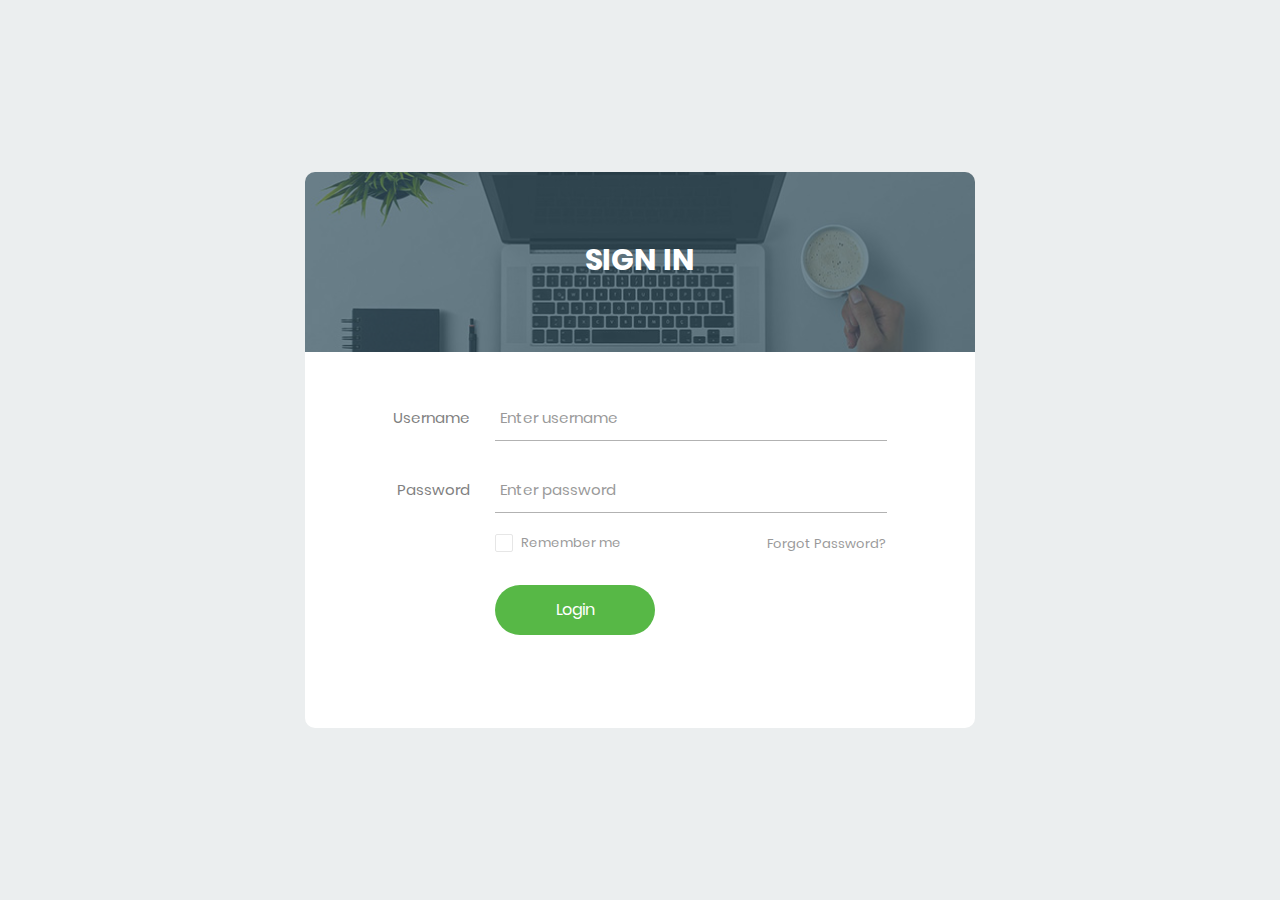
<file: examples/index.html>
<!DOCTYPE html>
<html lang="en">
<head>
	<title>Login V15</title>
	<meta charset="UTF-8">
	<meta name="viewport" content="width=device-width, initial-scale=1">
<!--===============================================================================================-->	
	<link rel="icon" type="image/png" href="images/icons/favicon.ico"/>
<!--===============================================================================================-->
	<link rel="stylesheet" type="text/css" href="vendor/bootstrap/css/bootstrap.min.css">
<!--===============================================================================================-->
	<link rel="stylesheet" type="text/css" href="fonts/font-awesome-4.7.0/css/font-awesome.min.css">
<!--===============================================================================================-->
	<link rel="stylesheet" type="text/css" href="fonts/Linearicons-Free-v1.0.0/icon-font.min.css">
<!--===============================================================================================-->
	<link rel="stylesheet" type="text/css" href="vendor/animate/animate.css">
<!--===============================================================================================-->	
	<link rel="stylesheet" type="text/css" href="vendor/css-hamburgers/hamburgers.min.css">
<!--===============================================================================================-->
	<link rel="stylesheet" type="text/css" href="vendor/animsition/css/animsition.min.css">
<!--===============================================================================================-->
	<link rel="stylesheet" type="text/css" href="vendor/select2/select2.min.css">
<!--===============================================================================================-->	
	<link rel="stylesheet" type="text/css" href="vendor/daterangepicker/daterangepicker.css">
<!--===============================================================================================-->
	<link rel="stylesheet" type="text/css" href="css/util.css">
	<link rel="stylesheet" type="text/css" href="css/main.css">
<!--===============================================================================================-->
<script>
	function onLogin(){
		alert("inside");
		location.href="./dashboard.html";
	}
</script>
</head>
<body>
	
	<div class="limiter">
		<div class="container-login100">
			<div class="wrap-login100">
				<div class="login100-form-title" style="background-image: url(images/bg-01.jpg);">
					<span class="login100-form-title-1">
						Sign In
					</span>
				</div>

				<form class="login100-form validate-form" action="./dashboard.html" method="POST">
					<div class="wrap-input100 validate-input m-b-26" data-validate="Username is required">
						<span class="label-input100">Username</span>
						<input class="input100" type="text" name="username" placeholder="Enter username">
						<span class="focus-input100"></span>
					</div>

					<div class="wrap-input100 validate-input m-b-18" data-validate = "Password is required">
						<span class="label-input100">Password</span>
						<input class="input100" type="password" name="pass" placeholder="Enter password">
						<span class="focus-input100"></span>
					</div>

					<div class="flex-sb-m w-full p-b-30">
						<div class="contact100-form-checkbox">
							<input class="input-checkbox100" id="ckb1" type="checkbox" name="remember-me">
							<label class="label-checkbox100" for="ckb1">
								Remember me
							</label>
						</div>

						<div>
							<a href="#" class="txt1">
								Forgot Password?
							</a>
						</div>
					</div>

					<div class="container-login100-form-btn">
						<button class="login100-form-btn" onclick="doLogin()">
							Login
						</button>
					</div>
				</form>
			</div>
		</div>
	</div>
	
<!--===============================================================================================-->
	
<!--===============================================================================================-->
	

</body>
</html>
</file>
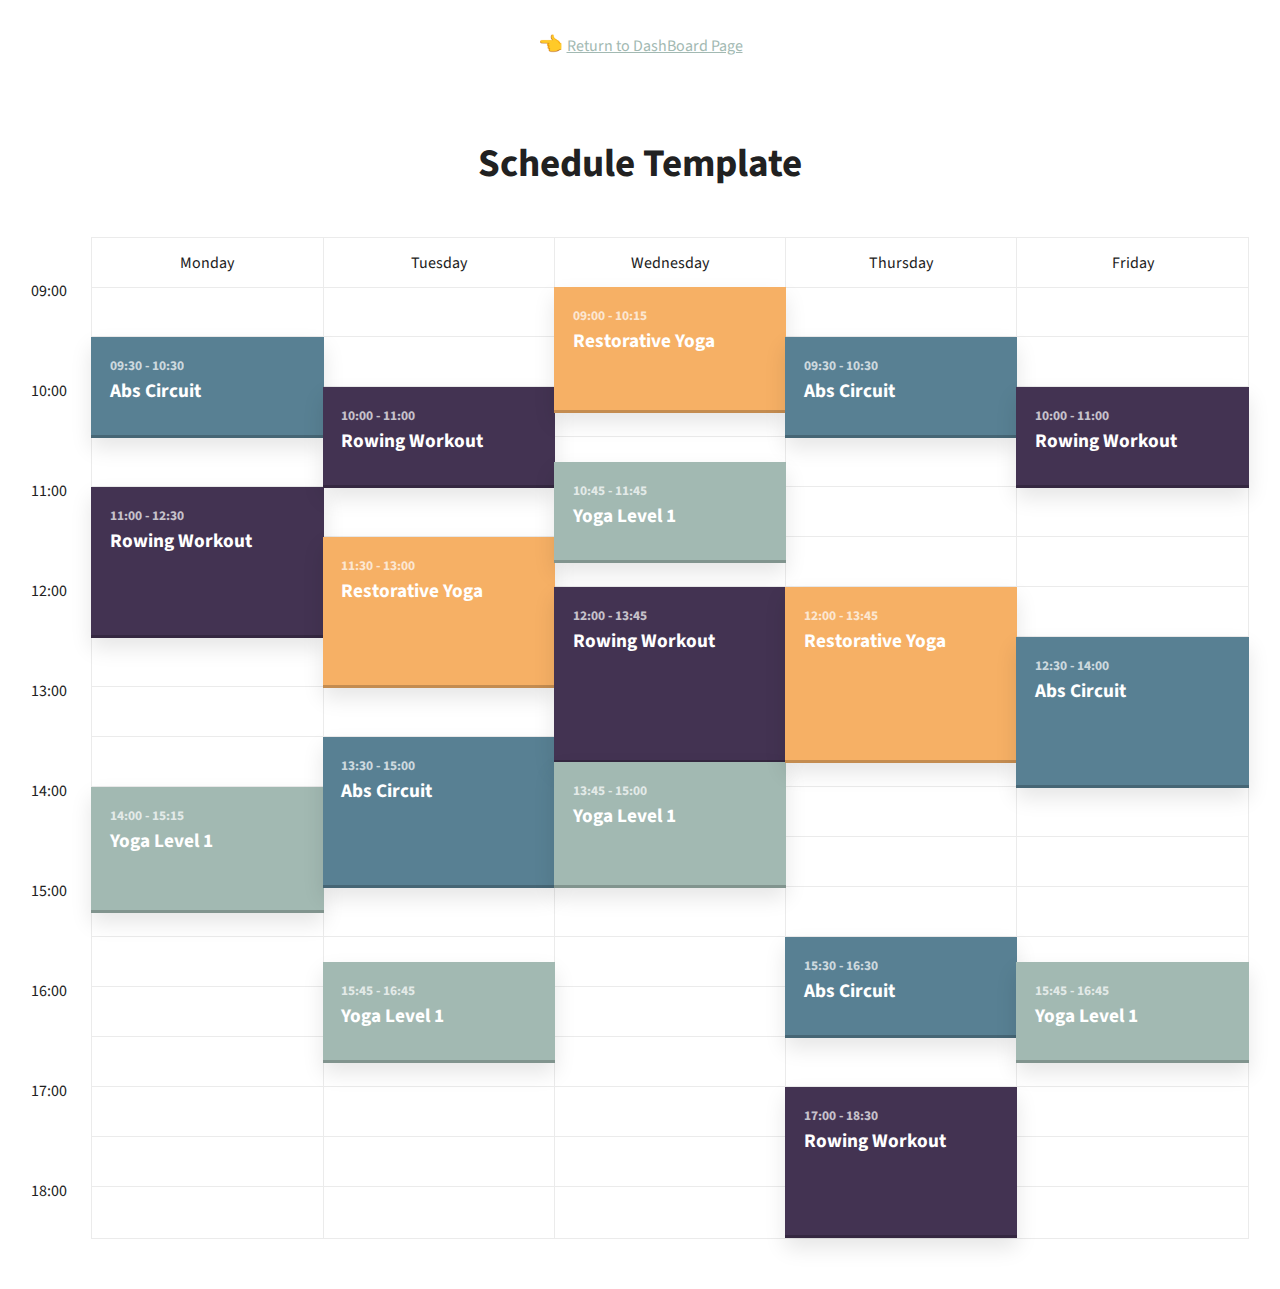
<file: examples/index1.html>
<!doctype html>
<html lang="en">
<head>
  <meta charset="UTF-8">
  <meta name="viewport" content="width=device-width, initial-scale=1">
  <script>document.getElementsByTagName("html")[0].className += " js";</script>
  <link rel="stylesheet" href="  assets11/css/style.css">
  <title>Schedule Template | CodyHouse</title>
</head>
<body>
  <header class="cd-main-header text-center flex flex-column flex-center">
    <p class="margin-top-md margin-bottom-xl">👈 <a class="cd-article-link" href="./dashboard.html">Return to DashBoard Page</a></p>

    <h1 class="text-xl">Schedule Template</h1>
  </header>

  <div class="cd-schedule cd-schedule--loading margin-top-lg margin-bottom-lg js-cd-schedule">
    <div class="cd-schedule__timeline">
      <ul>
        <li><span>09:00</span></li>
        <li><span>09:30</span></li>
        <li><span>10:00</span></li>
        <li><span>10:30</span></li>
        <li><span>11:00</span></li>
        <li><span>11:30</span></li>
        <li><span>12:00</span></li>
        <li><span>12:30</span></li>
        <li><span>13:00</span></li>
        <li><span>13:30</span></li>
        <li><span>14:00</span></li>
        <li><span>14:30</span></li>
        <li><span>15:00</span></li>
        <li><span>15:30</span></li>
        <li><span>16:00</span></li>
        <li><span>16:30</span></li>
        <li><span>17:00</span></li>
        <li><span>17:30</span></li>
        <li><span>18:00</span></li>
      </ul>
    </div> <!-- .cd-schedule__timeline -->
  
    <div class="cd-schedule__events">
      <ul>
        <li class="cd-schedule__group">
          <div class="cd-schedule__top-info"><span>Monday</span></div>
  
          <ul>
            <li class="cd-schedule__event">
              <a data-start="09:30" data-end="10:30" data-content="event-abs-circuit" data-event="event-1" href="#0">
                <em class="cd-schedule__name">Abs Circuit</em>
              </a>
            </li>
  
            <li class="cd-schedule__event">
              <a data-start="11:00" data-end="12:30" data-content="event-rowing-workout" data-event="event-2" href="#0">
                <em class="cd-schedule__name">Rowing Workout</em>
              </a>
            </li>
  
            <li class="cd-schedule__event">
              <a data-start="14:00" data-end="15:15"  data-content="event-yoga-1" data-event="event-3" href="#0">
                <em class="cd-schedule__name">Yoga Level 1</em>
              </a>
            </li>
          </ul>
        </li>
  
        <li class="cd-schedule__group">
          <div class="cd-schedule__top-info"><span>Tuesday</span></div>
  
          <ul>
            <li class="cd-schedule__event">
              <a data-start="10:00" data-end="11:00"  data-content="event-rowing-workout" data-event="event-2" href="#0">
                <em class="cd-schedule__name">Rowing Workout</em>
              </a>
            </li>
  
            <li class="cd-schedule__event">
              <a data-start="11:30" data-end="13:00"  data-content="event-restorative-yoga" data-event="event-4" href="#0">
                <em class="cd-schedule__name">Restorative Yoga</em>
              </a>
            </li>
  
            <li class="cd-schedule__event">
              <a data-start="13:30" data-end="15:00" data-content="event-abs-circuit" data-event="event-1" href="#0">
                <em class="cd-schedule__name">Abs Circuit</em>
              </a>
            </li>
  
            <li class="cd-schedule__event">
              <a data-start="15:45" data-end="16:45"  data-content="event-yoga-1" data-event="event-3" href="#0">
                <em class="cd-schedule__name">Yoga Level 1</em>
              </a>
            </li>
          </ul>
        </li>
  
        <li class="cd-schedule__group">
          <div class="cd-schedule__top-info"><span>Wednesday</span></div>
  
          <ul>
            <li class="cd-schedule__event">
              <a data-start="09:00" data-end="10:15" data-content="event-restorative-yoga" data-event="event-4" href="#0">
                <em class="cd-schedule__name">Restorative Yoga</em>
              </a>
            </li>
  
            <li class="cd-schedule__event">
              <a data-start="10:45" data-end="11:45" data-content="event-yoga-1" data-event="event-3" href="#0">
                <em class="cd-schedule__name">Yoga Level 1</em>
              </a>
            </li>
  
            <li class="cd-schedule__event">
              <a data-start="12:00" data-end="13:45"  data-content="event-rowing-workout" data-event="event-2" href="#0">
                <em class="cd-schedule__name">Rowing Workout</em>
              </a>
            </li>
  
            <li class="cd-schedule__event">
              <a data-start="13:45" data-end="15:00" data-content="event-yoga-1" data-event="event-3" href="#0">
                <em class="cd-schedule__name">Yoga Level 1</em>
              </a>
            </li>
          </ul>
        </li>
  
        <li class="cd-schedule__group">
          <div class="cd-schedule__top-info"><span>Thursday</span></div>
  
          <ul>
            <li class="cd-schedule__event">
              <a data-start="09:30" data-end="10:30" data-content="event-abs-circuit" data-event="event-1" href="#0">
                <em class="cd-schedule__name">Abs Circuit</em>
              </a>
            </li>
  
            <li class="cd-schedule__event">
              <a data-start="12:00" data-end="13:45" data-content="event-restorative-yoga" data-event="event-4" href="#0">
                <em class="cd-schedule__name">Restorative Yoga</em>
              </a>
            </li>
  
            <li class="cd-schedule__event">
              <a data-start="15:30" data-end="16:30" data-content="event-abs-circuit" data-event="event-1" href="#0">
                <em class="cd-schedule__name">Abs Circuit</em>
              </a>
            </li>
  
            <li class="cd-schedule__event">
              <a data-start="17:00" data-end="18:30"  data-content="event-rowing-workout" data-event="event-2" href="#0">
                <em class="cd-schedule__name">Rowing Workout</em>
              </a>
            </li>
          </ul>
        </li>
  
        <li class="cd-schedule__group">
          <div class="cd-schedule__top-info"><span>Friday</span></div>
  
          <ul>
            <li class="cd-schedule__event">
              <a data-start="10:00" data-end="11:00"  data-content="event-rowing-workout" data-event="event-2" href="#0">
                <em class="cd-schedule__name">Rowing Workout</em>
              </a>
            </li>
  
            <li class="cd-schedule__event">
              <a data-start="12:30" data-end="14:00" data-content="event-abs-circuit" data-event="event-1" href="#0">
                <em class="cd-schedule__name">Abs Circuit</em>
              </a>
            </li>
  
            <li class="cd-schedule__event">
              <a data-start="15:45" data-end="16:45"  data-content="event-yoga-1" data-event="event-3" href="#0">
                <em class="cd-schedule__name">Yoga Level 1</em>
              </a>
            </li>
          </ul>
        </li>
      </ul>
    </div>
  
    <div class="cd-schedule-modal">
      <header class="cd-schedule-modal__header">
        <div class="cd-schedule-modal__content">
          <span class="cd-schedule-modal__date"></span>
          <h3 class="cd-schedule-modal__name"></h3>
        </div>
  
        <div class="cd-schedule-modal__header-bg"></div>
      </header>
  
      <div class="cd-schedule-modal__body">
        <div class="cd-schedule-modal__event-info"></div>
        <div class="cd-schedule-modal__body-bg"></div>
      </div>
  
      <a href="#0" class="cd-schedule-modal__close text-replace">Close</a>
    </div>
  
    <div class="cd-schedule__cover-layer"></div>
  </div> <!-- .cd-schedule -->

  <script src="  assets11/js/util.js"></script> <!-- util functions included in the CodyHouse framework -->
  <script src="  assets11/js/main.js"></script>
</body>
</html>
</file>
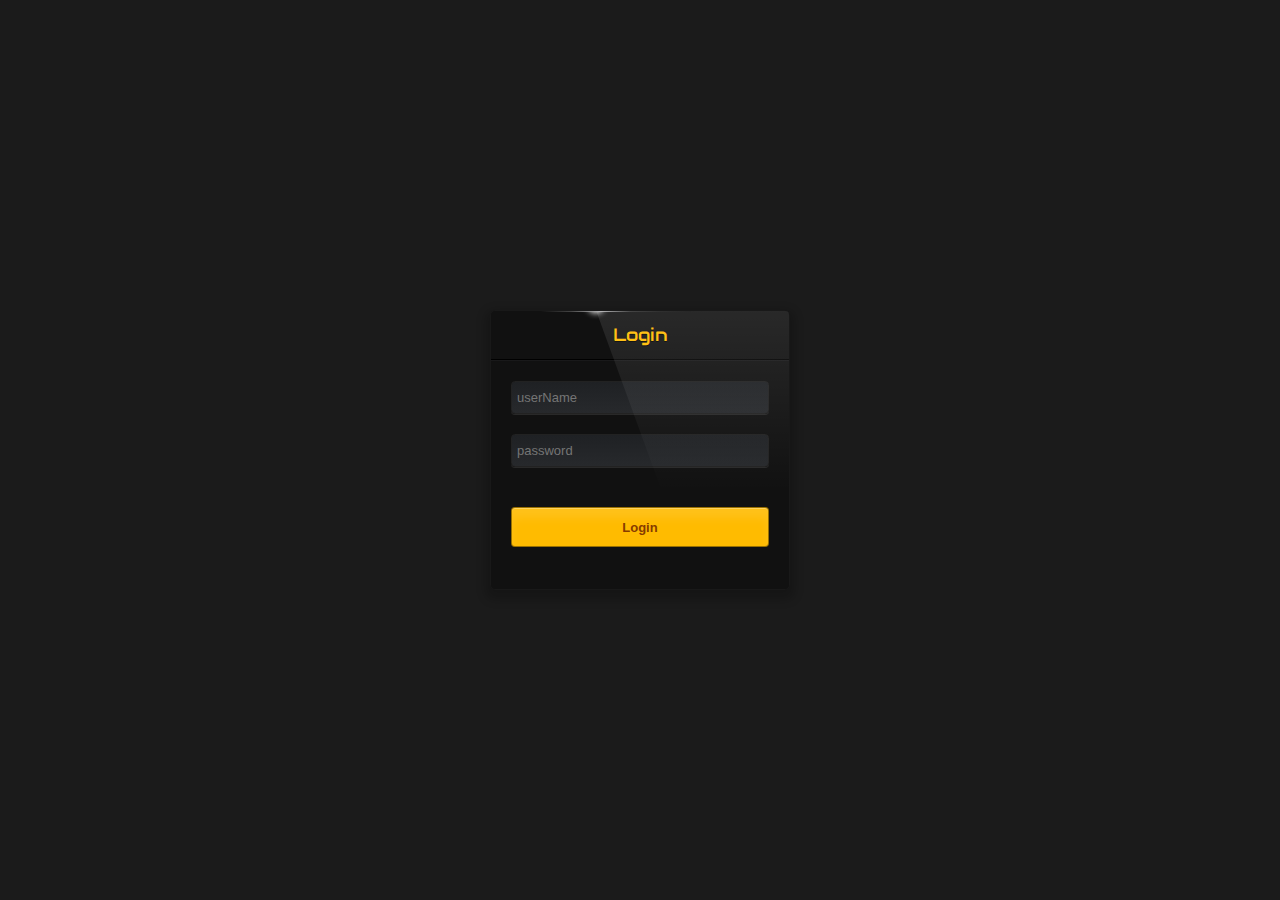
<file: examples/login.html>
<!DOCTYPE html>
<html lang="en">
    <head>
        <style>
            @import url(https://fonts.googleapis.com/css?family=Audiowide);

::-moz-selection {
    background: #cc0000;
    text-shadow: none;
}

::selection {
    background: #cc0000;
    text-shadow: none;
}

html,body,div,span,applet,object,iframe,h1,h2,h3,h4,h5,h6,p,blockquote,pre,a,abbr,acronym,address,big,cite,code,del,dfn,em,img,ins,kbd,q,s,samp,small,strike,strong,sub,sup,tt,var,b,u,i,center,dl,dt,dd,ol,ul,li,fieldset,form,label,legend,table,caption,tbody,tfoot,thead,tr,th,td,article,aside,canvas,details,embed,figure,figcaption,footer,header,hgroup,menu,nav,output,ruby,section,summary,time,mark,audio,video {
  border: 0;
  font: inherit;
  font-size: 100%;
  margin: 0;
  padding: 0;
  vertical-align: baseline;
  text-rendering: optimizeLegibility;
}

article,aside,details,figcaption,figure,footer,header,hgroup,menu,nav,section {
  display: block;
}

html,body {
  height: 100%;
  margin: 0;
  padding: 0;
}

body {
  background: #1b1b1b;
  color: #FFF;
  font-family: "Helvetica Neue Light", "Helvetica Neue", Helvetica, Arial, "Lucida Grande", sans-serif;
  font-size: 12px;
  line-height: 1;
}

.background-wrap {
  width: 100%;
  height: 100%;
  position: absolute;
  top: 0;
  left: 0;
  z-index: -1;
  overflow: hidden;
}

.background {
  background: url('https://myrror.co/etc/419062774_1385132057.jpg');
  background-size: cover;
  filter: blur(10px);
  height: 105%;
  position: relative;
  width: 105%;
  right: -2.5%;
  left: -2.5%;
  top: -2.5%;
  bottom: -2.5%;
}

* {
  box-sizing: border-box;
  cursor: default;
  outline: none;
}

form {
  background: #111;
  border: 1px solid #191919;
  border-radius: .4em;
  bottom: 0;
  box-shadow: 0 5px 10px 5px rgba(0,0,0,0.2);
  height: 280px;
  left: 0;
  margin: auto;
  overflow: hidden;
  position: absolute;
  right: 0;
  top: 0;
  width: 300px;
}

form:after {
  background: linear-gradient(to right, #111111, #444444, #b6b6b8, #444444, #2F2F2F, #272727);
  content: "";
  display: block;
  height: 1px;
  left: 50px;
  position: absolute;
  top: 0;
  width: 150px;
}

form:before {
  border-radius: 50%;
  box-shadow: 0 0 6px 4px #fff;
  content: "";
  display: block;
  height: 5px;
  left: 34%;
  position: absolute;
  top: -7px;
  width: 8px;
}

.inset {
  border-top: 1px solid #19191a;
  padding: 20px;
}

form h1 {
  font-family: 'Audiowide';
  border-bottom: 1px solid #000;
  font-size: 18px;
  padding: 15px 0;
  position: relative;
  text-align: center;
  text-shadow: 0 1px 0 #000;
}

form h1 {
  color: #FFbb00;
  font-family: Audiowide;
  font-weight: normal;
}

form h1.poweron {
  color: #ffffff;
  transition: all 0.5s;
  animation: flicker 1s ease-in-out 1 alternate, neon 1.5s ease-in-out infinite alternate;
  animation-delay: 0s, 1s;
}

form h1:after {
  position: absolute;
  width: 250px;
  height: 180px;
  content: "";
  display: block;
  pointer-events: none;
  top: 0;
  margin-left: 138px;
  transform-style: flat;
  transform: skew(20deg);

  background: -moz-linear-gradient(top, hsla(0,0%,100%,0.1) 0%, hsla(0,0%,100%,0) 100%);
  background: -webkit-gradient(linear, left top, left bottom, color-stop(0%,hsla(0,0%,100%,0.2)), color-stop(100%,hsla(0,0%,100%,0)));
  background: -webkit-linear-gradient(top, hsla(0,0%,100%,0.1) 0%,hsla(0,0%,100%,0) 100%);
  background: -o-linear-gradient(top, hsla(0,0%,100%,0.1) 0%,hsla(0,0%,100%,0) 100%);
  background: -ms-linear-gradient(top, hsla(0,0%,100%,0.1) 0%,hsla(0,0%,100%,0) 100%);
  filter: progid:DXImageTransform.Microsoft.gradient( startColorstr='#42ffffff', endColorstr='#00ffffff',GradientType=0 );
  background: linear-gradient(to bottom, hsla(0,0%,100%,0.1) 0%,hsla(0,0%,100%,0) 100%);

}

input[type=text], input[type=password] {
  background: linear-gradient(#1f2124,#27292c);
  border: 1px solid #222;
  border-radius: .3em;
  box-shadow: 0 1px 0 rgba(255,255,255,0.1);
  color: #FFF;
  font-size: 13px;
  margin-bottom: 20px;
  padding: 8px 5px;
  width: 100%;
}

input[type=text]:disabled, input[type=password]:disabled {
color: #999;
}



.p-container {
  padding: 0 20px 20px;
}

.p-container:after {
  clear: both;
  content: "";
  display: table;
}

.p-container span {
  color: #0d93ff;
  display: block;
  float: left;
  padding-top: 8px;
}

input[type=button] {
  background: #fb0;
  border: 1px solid rgba(0,0,0,0.4);
  border-radius: .3em;
  box-shadow: inset 0 1px 0 rgba(255,255,255,0.3), inset 0 10px 10px rgba(255,255,255,0.1);
  color: #873C00;
  cursor: pointer;
  font-size: 13px;
  font-weight: bold;
  height: 40px;
  padding: 5px 20px;
  width: 100%;
}

.denied {
  color: white !important;
  text-shadow: 0 0 1px black;
  background: #EE0000 !important;
}

input[type=button]:hover, input[type=button]:focus {
  box-shadow: inset 0 1px 0 rgba(255,255,255,0.3), inset 0 -10px 10px rgba(255,255,255,0.1);
}

input[type=text]:hover:not([disabled]),
input[type=text]:focus,
input[type=password]:hover:not([disabled]),
input[type=password]:focus,
label:hover ~ input[type=text],
label:hover ~ input[type=password] {
  background: #27292c;
}









@keyframes neon {
  from {
    text-shadow:
    0 0 2.5px #fff,
    0 0 5px #fff,
    0 0 7.5px #fff,
    0 0 10px #B6FF00,
    0 0 17.5px #B6FF00,
    0 0 20px #B6FF00,
    0 0 25px #B6FF00,
    0 0 37.5px #B6FF00;
  }

  to {
      text-shadow:
      0 0 3px #fff,
      0 0 7px  #fff,
      0 0 13px  #fff,
      0 0 17px  #B6FF00,
      0 0 33px  #B6FF00,
      0 0 38px  #B6FF00,
      0 0 48px #B6FF00,
      0 0 63px #B6FF00;
    }
}

@keyframes flicker {
  0% {
    text-shadow:
    0 0 2.5px #fff,
    0 0 5px #fff,
    0 0 7.5px #fff,
    0 0 10px #B6FF00,
    0 0 17.5px #B6FF00,
    0 0 20px #B6FF00,
    0 0 25px #B6FF00,
    0 0 37.5px #B6FF00;
  }

  2% {
    text-shadow: none;
  }

  8% {
    text-shadow:
    0 0 2.5px #fff,
    0 0 5px #fff,
    0 0 7.5px #fff,
    0 0 10px #B6FF00,
    0 0 17.5px #B6FF00,
    0 0 20px #B6FF00,
    0 0 25px #B6FF00,
    0 0 37.5px #B6FF00;
  }

  10% {
    text-shadow: none;
  }

  20% {
    text-shadow:
    0 0 2.5px #fff,
    0 0 5px #fff,
    0 0 7.5px #fff,
    0 0 10px #B6FF00,
    0 0 17.5px #B6FF00,
    0 0 20px #B6FF00,
    0 0 25px #B6FF00,
    0 0 37.5px #B6FF00;
  }

  22% {
    text-shadow: none;
  }

  24% {
    text-shadow:
    0 0 2.5px #fff,
    0 0 5px #fff,
    0 0 7.5px #fff,
    0 0 10px #B6FF00,
    0 0 17.5px #B6FF00,
    0 0 20px #B6FF00,
    0 0 25px #B6FF00,
    0 0 37.5px #B6FF00;
  }

  28% {
    text-shadow: none;
  }

  32% {
    text-shadow:
    0 0 2.5px #fff,
    0 0 5px #fff,
    0 0 7.5px #fff,
    0 0 10px #B6FF00,
    0 0 17.5px #B6FF00,
    0 0 20px #B6FF00,
    0 0 25px #B6FF00,
    0 0 37.5px #B6FF00;
  }

  34% {
    text-shadow: none;
  }

  36% {
    text-shadow: none;
  }

  42% {
    text-shadow: none;
  }

  100% {
    text-shadow:
    0 0 2.5px #fff,
    0 0 5px #fff,
    0 0 7.5px #fff,
    0 0 10px #B6FF00,
    0 0 17.5px #B6FF00,
    0 0 20px #B6FF00,
    0 0 25px #B6FF00,
    0 0 37.5px #B6FF00;
  }
}

        </style>
        <script>
            function doLogin(){
                alert("Inside");
                location.href="./dashboard.html";
            }
        </script>
    </head>
    <body>
        <div class="background-wrap">
            <div class="background"></div>
          </div>
         
          <form id="accesspanel" action="">
            <h1 id="litheader">Login</h1>
            <div class="inset">
              <p>
                <input type="text" name="userName"  id="userName" placeholder="userName">
              </p>
              <p>
                <input type="password" name="password"  id="password" placeholder="password">
              </p>
            </div>
            <p class="p-container">
              <input type="button" name="Login" id="go" value="Login" onclick="doLogin()">
            </p>
          </form>

    </body>
</html>
</file>
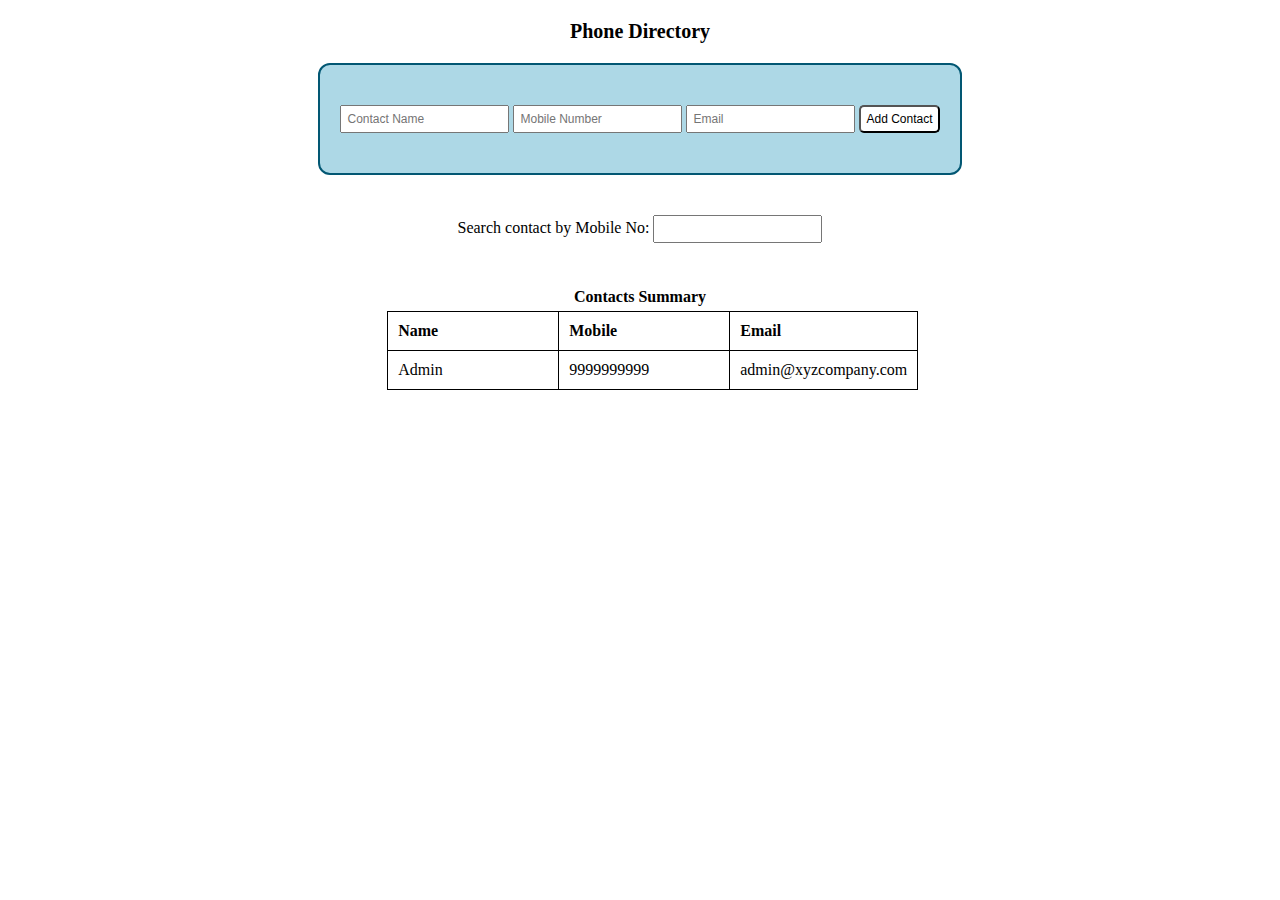
<file: examples/phone.html>
<!DOCTYPE html>
<html>
  <head>
    <link href="./css/style.css"  rel="stylesheet" type="text/css"/>
  </head>
  <body>
    <div class="margin20 textCenter fs20">Phone Directory</div>
    <div class="textCenter">
      <div class="textCenter inputContent">
        <div class="txtLeft marginTB40 fb">
          <div class="txtLeft">
          <input type="text" id="name" value="" placeholder="Contact Name"/>
          <input type="number" maxlength="10" id="mobile" value="" placeholder="Mobile Number"/>
          <input type="email" id="email" value="" placeholder="Email"/>
          <input type="submit" class="btn" id="submit" value="Add Contact"/>
          <div id="error" class="dn error padT10 textCenter">Invalid Input!</div>
          </div>
        </div>
      </div>
      <div class="marginT40">
        <span>Search contact by Mobile No:</span>
        <input type="text" id="search" value=""/>
      </div>
      <div class="marginT40 padL10 tab cursorPtr" id="contactsSummary">Contacts Summary</div>
      <div id="contactSummary" class="contactSummary">
        <table id="summaryTable">
            <thead>
              <tr>
                <th id="nameColumn">Name</th>
                <th>Mobile</th> 
                <th>Email</th>
              </tr>
            </thead>
            <tbody>
                <tr>
                  <td>Admin</td>
                  <td>9999999999</td> 
                  <td>admin@xyzcompany.com</td>
                </tr>
            </tbody>
          </table>
          <div id="noResult" class="noResult dn">No Results Found</div>
      </div>
    </div>
  <script>
    window.contactsList = [{
      name: 'Admin',
      mobile: '9999999999',
      email: 'admin@xyzcompany.com'
    }];
  </script>
  <script src="./js/script.js" type="text/javascript"></script>
</html>
</file>
<file: examples/vendor/daterangepicker/daterangepicker.css>
.daterangepicker {
  position: absolute;
  color: inherit;
  background-color: #fff;
  border-radius: 4px;
  width: 278px;
  padding: 4px;
  margin-top: 1px;
  top: 100px;
  left: 20px;
  /* Calendars */ }
  .daterangepicker:before, .daterangepicker:after {
    position: absolute;
    display: inline-block;
    border-bottom-color: rgba(0, 0, 0, 0.2);
    content: ''; }
  .daterangepicker:before {
    top: -7px;
    border-right: 7px solid transparent;
    border-left: 7px solid transparent;
    border-bottom: 7px solid #ccc; }
  .daterangepicker:after {
    top: -6px;
    border-right: 6px solid transparent;
    border-bottom: 6px solid #fff;
    border-left: 6px solid transparent; }
  .daterangepicker.opensleft:before {
    right: 9px; }
  .daterangepicker.opensleft:after {
    right: 10px; }
  .daterangepicker.openscenter:before {
    left: 0;
    right: 0;
    width: 0;
    margin-left: auto;
    margin-right: auto; }
  .daterangepicker.openscenter:after {
    left: 0;
    right: 0;
    width: 0;
    margin-left: auto;
    margin-right: auto; }
  .daterangepicker.opensright:before {
    left: 9px; }
  .daterangepicker.opensright:after {
    left: 10px; }
  .daterangepicker.dropup {
    margin-top: -5px; }
    .daterangepicker.dropup:before {
      top: initial;
      bottom: -7px;
      border-bottom: initial;
      border-top: 7px solid #ccc; }
    .daterangepicker.dropup:after {
      top: initial;
      bottom: -6px;
      border-bottom: initial;
      border-top: 6px solid #fff; }
  .daterangepicker.dropdown-menu {
    max-width: none;
    z-index: 3001; }
  .daterangepicker.single .ranges, .daterangepicker.single .calendar {
    float: none; }
  .daterangepicker.show-calendar .calendar {
    display: block; }
  .daterangepicker .calendar {
    display: none;
    max-width: 270px;
    margin: 4px; }
    .daterangepicker .calendar.single .calendar-table {
      border: none; }
    .daterangepicker .calendar th, .daterangepicker .calendar td {
      white-space: nowrap;
      text-align: center;
      min-width: 32px; }
  .daterangepicker .calendar-table {
    border: 1px solid #fff;
    padding: 4px;
    border-radius: 4px;
    background-color: #fff; }
  .daterangepicker table {
    width: 100%;
    margin: 0; }
  .daterangepicker td, .daterangepicker th {
    text-align: center;
    width: 20px;
    height: 20px;
    border-radius: 4px;
    border: 1px solid transparent;
    white-space: nowrap;
    cursor: pointer; }
    .daterangepicker td.available:hover, .daterangepicker th.available:hover {
      background-color: #eee;
      border-color: transparent;
      color: inherit; }
    .daterangepicker td.week, .daterangepicker th.week {
      font-size: 80%;
      color: #ccc; }
  .daterangepicker td.off, .daterangepicker td.off.in-range, .daterangepicker td.off.start-date, .daterangepicker td.off.end-date {
    background-color: #fff;
    border-color: transparent;
    color: #999; }
  .daterangepicker td.in-range {
    background-color: #ebf4f8;
    border-color: transparent;
    color: #000;
    border-radius: 0; }
  .daterangepicker td.start-date {
    border-radius: 4px 0 0 4px; }
  .daterangepicker td.end-date {
    border-radius: 0 4px 4px 0; }
  .daterangepicker td.start-date.end-date {
    border-radius: 4px; }
  .daterangepicker td.active, .daterangepicker td.active:hover {
    background-color: #357ebd;
    border-color: transparent;
    color: #fff; }
  .daterangepicker th.month {
    width: auto; }
  .daterangepicker td.disabled, .daterangepicker option.disabled {
    color: #999;
    cursor: not-allowed;
    text-decoration: line-through; }
  .daterangepicker select.monthselect, .daterangepicker select.yearselect {
    font-size: 12px;
    padding: 1px;
    height: auto;
    margin: 0;
    cursor: default; }
  .daterangepicker select.monthselect {
    margin-right: 2%;
    width: 56%; }
  .daterangepicker select.yearselect {
    width: 40%; }
  .daterangepicker select.hourselect, .daterangepicker select.minuteselect, .daterangepicker select.secondselect, .daterangepicker select.ampmselect {
    width: 50px;
    margin-bottom: 0; }
  .daterangepicker .input-mini {
    border: 1px solid #ccc;
    border-radius: 4px;
    color: #555;
    height: 30px;
    line-height: 30px;
    display: block;
    vertical-align: middle;
    margin: 0 0 5px 0;
    padding: 0 6px 0 28px;
    width: 100%; }
    .daterangepicker .input-mini.active {
      border: 1px solid #08c;
      border-radius: 4px; }
  .daterangepicker .daterangepicker_input {
    position: relative; }
    .daterangepicker .daterangepicker_input i {
      position: absolute;
      left: 8px;
      top: 8px; }
  .daterangepicker.rtl .input-mini {
    padding-right: 28px;
    padding-left: 6px; }
  .daterangepicker.rtl .daterangepicker_input i {
    left: auto;
    right: 8px; }
  .daterangepicker .calendar-time {
    text-align: center;
    margin: 5px auto;
    line-height: 30px;
    position: relative;
    padding-left: 28px; }
    .daterangepicker .calendar-time select.disabled {
      color: #ccc;
      cursor: not-allowed; }

.ranges {
  font-size: 11px;
  float: none;
  margin: 4px;
  text-align: left; }
  .ranges ul {
    list-style: none;
    margin: 0 auto;
    padding: 0;
    width: 100%; }
  .ranges li {
    font-size: 13px;
    background-color: #f5f5f5;
    border: 1px solid #f5f5f5;
    border-radius: 4px;
    color: #08c;
    padding: 3px 12px;
    margin-bottom: 8px;
    cursor: pointer; }
    .ranges li:hover {
      background-color: #08c;
      border: 1px solid #08c;
      color: #fff; }
    .ranges li.active {
      background-color: #08c;
      border: 1px solid #08c;
      color: #fff; }

/*  Larger Screen Styling */
@media (min-width: 564px) {
  .daterangepicker {
    width: auto; }
    .daterangepicker .ranges ul {
      width: 160px; }
    .daterangepicker.single .ranges ul {
      width: 100%; }
    .daterangepicker.single .calendar.left {
      clear: none; }
    .daterangepicker.single.ltr .ranges, .daterangepicker.single.ltr .calendar {
      float: left; }
    .daterangepicker.single.rtl .ranges, .daterangepicker.single.rtl .calendar {
      float: right; }
    .daterangepicker.ltr {
      direction: ltr;
      text-align: left; }
      .daterangepicker.ltr .calendar.left {
        clear: left;
        margin-right: 0; }
        .daterangepicker.ltr .calendar.left .calendar-table {
          border-right: none;
          border-top-right-radius: 0;
          border-bottom-right-radius: 0; }
      .daterangepicker.ltr .calendar.right {
        margin-left: 0; }
        .daterangepicker.ltr .calendar.right .calendar-table {
          border-left: none;
          border-top-left-radius: 0;
          border-bottom-left-radius: 0; }
      .daterangepicker.ltr .left .daterangepicker_input {
        padding-right: 12px; }
      .daterangepicker.ltr .calendar.left .calendar-table {
        padding-right: 12px; }
      .daterangepicker.ltr .ranges, .daterangepicker.ltr .calendar {
        float: left; }
    .daterangepicker.rtl {
      direction: rtl;
      text-align: right; }
      .daterangepicker.rtl .calendar.left {
        clear: right;
        margin-left: 0; }
        .daterangepicker.rtl .calendar.left .calendar-table {
          border-left: none;
          border-top-left-radius: 0;
          border-bottom-left-radius: 0; }
      .daterangepicker.rtl .calendar.right {
        margin-right: 0; }
        .daterangepicker.rtl .calendar.right .calendar-table {
          border-right: none;
          border-top-right-radius: 0;
          border-bottom-right-radius: 0; }
      .daterangepicker.rtl .left .daterangepicker_input {
        padding-left: 12px; }
      .daterangepicker.rtl .calendar.left .calendar-table {
        padding-left: 12px; }
      .daterangepicker.rtl .ranges, .daterangepicker.rtl .calendar {
        text-align: right;
        float: right; } }
@media (min-width: 730px) {
  .daterangepicker .ranges {
    width: auto; }
  .daterangepicker.ltr .ranges {
    float: left; }
  .daterangepicker.rtl .ranges {
    float: right; }
  .daterangepicker .calendar.left {
    clear: none !important; } }
</file>
<file: examples/css/util.css>
/*[ FONT SIZE ]
///////////////////////////////////////////////////////////
*/
.fs-1 {font-size: 1px;}
.fs-2 {font-size: 2px;}
.fs-3 {font-size: 3px;}
.fs-4 {font-size: 4px;}
.fs-5 {font-size: 5px;}
.fs-6 {font-size: 6px;}
.fs-7 {font-size: 7px;}
.fs-8 {font-size: 8px;}
.fs-9 {font-size: 9px;}
.fs-10 {font-size: 10px;}
.fs-11 {font-size: 11px;}
.fs-12 {font-size: 12px;}
.fs-13 {font-size: 13px;}
.fs-14 {font-size: 14px;}
.fs-15 {font-size: 15px;}
.fs-16 {font-size: 16px;}
.fs-17 {font-size: 17px;}
.fs-18 {font-size: 18px;}
.fs-19 {font-size: 19px;}
.fs-20 {font-size: 20px;}
.fs-21 {font-size: 21px;}
.fs-22 {font-size: 22px;}
.fs-23 {font-size: 23px;}
.fs-24 {font-size: 24px;}
.fs-25 {font-size: 25px;}
.fs-26 {font-size: 26px;}
.fs-27 {font-size: 27px;}
.fs-28 {font-size: 28px;}
.fs-29 {font-size: 29px;}
.fs-30 {font-size: 30px;}
.fs-31 {font-size: 31px;}
.fs-32 {font-size: 32px;}
.fs-33 {font-size: 33px;}
.fs-34 {font-size: 34px;}
.fs-35 {font-size: 35px;}
.fs-36 {font-size: 36px;}
.fs-37 {font-size: 37px;}
.fs-38 {font-size: 38px;}
.fs-39 {font-size: 39px;}
.fs-40 {font-size: 40px;}
.fs-41 {font-size: 41px;}
.fs-42 {font-size: 42px;}
.fs-43 {font-size: 43px;}
.fs-44 {font-size: 44px;}
.fs-45 {font-size: 45px;}
.fs-46 {font-size: 46px;}
.fs-47 {font-size: 47px;}
.fs-48 {font-size: 48px;}
.fs-49 {font-size: 49px;}
.fs-50 {font-size: 50px;}
.fs-51 {font-size: 51px;}
.fs-52 {font-size: 52px;}
.fs-53 {font-size: 53px;}
.fs-54 {font-size: 54px;}
.fs-55 {font-size: 55px;}
.fs-56 {font-size: 56px;}
.fs-57 {font-size: 57px;}
.fs-58 {font-size: 58px;}
.fs-59 {font-size: 59px;}
.fs-60 {font-size: 60px;}
.fs-61 {font-size: 61px;}
.fs-62 {font-size: 62px;}
.fs-63 {font-size: 63px;}
.fs-64 {font-size: 64px;}
.fs-65 {font-size: 65px;}
.fs-66 {font-size: 66px;}
.fs-67 {font-size: 67px;}
.fs-68 {font-size: 68px;}
.fs-69 {font-size: 69px;}
.fs-70 {font-size: 70px;}
.fs-71 {font-size: 71px;}
.fs-72 {font-size: 72px;}
.fs-73 {font-size: 73px;}
.fs-74 {font-size: 74px;}
.fs-75 {font-size: 75px;}
.fs-76 {font-size: 76px;}
.fs-77 {font-size: 77px;}
.fs-78 {font-size: 78px;}
.fs-79 {font-size: 79px;}
.fs-80 {font-size: 80px;}
.fs-81 {font-size: 81px;}
.fs-82 {font-size: 82px;}
.fs-83 {font-size: 83px;}
.fs-84 {font-size: 84px;}
.fs-85 {font-size: 85px;}
.fs-86 {font-size: 86px;}
.fs-87 {font-size: 87px;}
.fs-88 {font-size: 88px;}
.fs-89 {font-size: 89px;}
.fs-90 {font-size: 90px;}
.fs-91 {font-size: 91px;}
.fs-92 {font-size: 92px;}
.fs-93 {font-size: 93px;}
.fs-94 {font-size: 94px;}
.fs-95 {font-size: 95px;}
.fs-96 {font-size: 96px;}
.fs-97 {font-size: 97px;}
.fs-98 {font-size: 98px;}
.fs-99 {font-size: 99px;}
.fs-100 {font-size: 100px;}
.fs-101 {font-size: 101px;}
.fs-102 {font-size: 102px;}
.fs-103 {font-size: 103px;}
.fs-104 {font-size: 104px;}
.fs-105 {font-size: 105px;}
.fs-106 {font-size: 106px;}
.fs-107 {font-size: 107px;}
.fs-108 {font-size: 108px;}
.fs-109 {font-size: 109px;}
.fs-110 {font-size: 110px;}
.fs-111 {font-size: 111px;}
.fs-112 {font-size: 112px;}
.fs-113 {font-size: 113px;}
.fs-114 {font-size: 114px;}
.fs-115 {font-size: 115px;}
.fs-116 {font-size: 116px;}
.fs-117 {font-size: 117px;}
.fs-118 {font-size: 118px;}
.fs-119 {font-size: 119px;}
.fs-120 {font-size: 120px;}
.fs-121 {font-size: 121px;}
.fs-122 {font-size: 122px;}
.fs-123 {font-size: 123px;}
.fs-124 {font-size: 124px;}
.fs-125 {font-size: 125px;}
.fs-126 {font-size: 126px;}
.fs-127 {font-size: 127px;}
.fs-128 {font-size: 128px;}
.fs-129 {font-size: 129px;}
.fs-130 {font-size: 130px;}
.fs-131 {font-size: 131px;}
.fs-132 {font-size: 132px;}
.fs-133 {font-size: 133px;}
.fs-134 {font-size: 134px;}
.fs-135 {font-size: 135px;}
.fs-136 {font-size: 136px;}
.fs-137 {font-size: 137px;}
.fs-138 {font-size: 138px;}
.fs-139 {font-size: 139px;}
.fs-140 {font-size: 140px;}
.fs-141 {font-size: 141px;}
.fs-142 {font-size: 142px;}
.fs-143 {font-size: 143px;}
.fs-144 {font-size: 144px;}
.fs-145 {font-size: 145px;}
.fs-146 {font-size: 146px;}
.fs-147 {font-size: 147px;}
.fs-148 {font-size: 148px;}
.fs-149 {font-size: 149px;}
.fs-150 {font-size: 150px;}
.fs-151 {font-size: 151px;}
.fs-152 {font-size: 152px;}
.fs-153 {font-size: 153px;}
.fs-154 {font-size: 154px;}
.fs-155 {font-size: 155px;}
.fs-156 {font-size: 156px;}
.fs-157 {font-size: 157px;}
.fs-158 {font-size: 158px;}
.fs-159 {font-size: 159px;}
.fs-160 {font-size: 160px;}
.fs-161 {font-size: 161px;}
.fs-162 {font-size: 162px;}
.fs-163 {font-size: 163px;}
.fs-164 {font-size: 164px;}
.fs-165 {font-size: 165px;}
.fs-166 {font-size: 166px;}
.fs-167 {font-size: 167px;}
.fs-168 {font-size: 168px;}
.fs-169 {font-size: 169px;}
.fs-170 {font-size: 170px;}
.fs-171 {font-size: 171px;}
.fs-172 {font-size: 172px;}
.fs-173 {font-size: 173px;}
.fs-174 {font-size: 174px;}
.fs-175 {font-size: 175px;}
.fs-176 {font-size: 176px;}
.fs-177 {font-size: 177px;}
.fs-178 {font-size: 178px;}
.fs-179 {font-size: 179px;}
.fs-180 {font-size: 180px;}
.fs-181 {font-size: 181px;}
.fs-182 {font-size: 182px;}
.fs-183 {font-size: 183px;}
.fs-184 {font-size: 184px;}
.fs-185 {font-size: 185px;}
.fs-186 {font-size: 186px;}
.fs-187 {font-size: 187px;}
.fs-188 {font-size: 188px;}
.fs-189 {font-size: 189px;}
.fs-190 {font-size: 190px;}
.fs-191 {font-size: 191px;}
.fs-192 {font-size: 192px;}
.fs-193 {font-size: 193px;}
.fs-194 {font-size: 194px;}
.fs-195 {font-size: 195px;}
.fs-196 {font-size: 196px;}
.fs-197 {font-size: 197px;}
.fs-198 {font-size: 198px;}
.fs-199 {font-size: 199px;}
.fs-200 {font-size: 200px;}

/*[ PADDING ]
///////////////////////////////////////////////////////////
*/
.p-t-0 {padding-top: 0px;}
.p-t-1 {padding-top: 1px;}
.p-t-2 {padding-top: 2px;}
.p-t-3 {padding-top: 3px;}
.p-t-4 {padding-top: 4px;}
.p-t-5 {padding-top: 5px;}
.p-t-6 {padding-top: 6px;}
.p-t-7 {padding-top: 7px;}
.p-t-8 {padding-top: 8px;}
.p-t-9 {padding-top: 9px;}
.p-t-10 {padding-top: 10px;}
.p-t-11 {padding-top: 11px;}
.p-t-12 {padding-top: 12px;}
.p-t-13 {padding-top: 13px;}
.p-t-14 {padding-top: 14px;}
.p-t-15 {padding-top: 15px;}
.p-t-16 {padding-top: 16px;}
.p-t-17 {padding-top: 17px;}
.p-t-18 {padding-top: 18px;}
.p-t-19 {padding-top: 19px;}
.p-t-20 {padding-top: 20px;}
.p-t-21 {padding-top: 21px;}
.p-t-22 {padding-top: 22px;}
.p-t-23 {padding-top: 23px;}
.p-t-24 {padding-top: 24px;}
.p-t-25 {padding-top: 25px;}
.p-t-26 {padding-top: 26px;}
.p-t-27 {padding-top: 27px;}
.p-t-28 {padding-top: 28px;}
.p-t-29 {padding-top: 29px;}
.p-t-30 {padding-top: 30px;}
.p-t-31 {padding-top: 31px;}
.p-t-32 {padding-top: 32px;}
.p-t-33 {padding-top: 33px;}
.p-t-34 {padding-top: 34px;}
.p-t-35 {padding-top: 35px;}
.p-t-36 {padding-top: 36px;}
.p-t-37 {padding-top: 37px;}
.p-t-38 {padding-top: 38px;}
.p-t-39 {padding-top: 39px;}
.p-t-40 {padding-top: 40px;}
.p-t-41 {padding-top: 41px;}
.p-t-42 {padding-top: 42px;}
.p-t-43 {padding-top: 43px;}
.p-t-44 {padding-top: 44px;}
.p-t-45 {padding-top: 45px;}
.p-t-46 {padding-top: 46px;}
.p-t-47 {padding-top: 47px;}
.p-t-48 {padding-top: 48px;}
.p-t-49 {padding-top: 49px;}
.p-t-50 {padding-top: 50px;}
.p-t-51 {padding-top: 51px;}
.p-t-52 {padding-top: 52px;}
.p-t-53 {padding-top: 53px;}
.p-t-54 {padding-top: 54px;}
.p-t-55 {padding-top: 55px;}
.p-t-56 {padding-top: 56px;}
.p-t-57 {padding-top: 57px;}
.p-t-58 {padding-top: 58px;}
.p-t-59 {padding-top: 59px;}
.p-t-60 {padding-top: 60px;}
.p-t-61 {padding-top: 61px;}
.p-t-62 {padding-top: 62px;}
.p-t-63 {padding-top: 63px;}
.p-t-64 {padding-top: 64px;}
.p-t-65 {padding-top: 65px;}
.p-t-66 {padding-top: 66px;}
.p-t-67 {padding-top: 67px;}
.p-t-68 {padding-top: 68px;}
.p-t-69 {padding-top: 69px;}
.p-t-70 {padding-top: 70px;}
.p-t-71 {padding-top: 71px;}
.p-t-72 {padding-top: 72px;}
.p-t-73 {padding-top: 73px;}
.p-t-74 {padding-top: 74px;}
.p-t-75 {padding-top: 75px;}
.p-t-76 {padding-top: 76px;}
.p-t-77 {padding-top: 77px;}
.p-t-78 {padding-top: 78px;}
.p-t-79 {padding-top: 79px;}
.p-t-80 {padding-top: 80px;}
.p-t-81 {padding-top: 81px;}
.p-t-82 {padding-top: 82px;}
.p-t-83 {padding-top: 83px;}
.p-t-84 {padding-top: 84px;}
.p-t-85 {padding-top: 85px;}
.p-t-86 {padding-top: 86px;}
.p-t-87 {padding-top: 87px;}
.p-t-88 {padding-top: 88px;}
.p-t-89 {padding-top: 89px;}
.p-t-90 {padding-top: 90px;}
.p-t-91 {padding-top: 91px;}
.p-t-92 {padding-top: 92px;}
.p-t-93 {padding-top: 93px;}
.p-t-94 {padding-top: 94px;}
.p-t-95 {padding-top: 95px;}
.p-t-96 {padding-top: 96px;}
.p-t-97 {padding-top: 97px;}
.p-t-98 {padding-top: 98px;}
.p-t-99 {padding-top: 99px;}
.p-t-100 {padding-top: 100px;}
.p-t-101 {padding-top: 101px;}
.p-t-102 {padding-top: 102px;}
.p-t-103 {padding-top: 103px;}
.p-t-104 {padding-top: 104px;}
.p-t-105 {padding-top: 105px;}
.p-t-106 {padding-top: 106px;}
.p-t-107 {padding-top: 107px;}
.p-t-108 {padding-top: 108px;}
.p-t-109 {padding-top: 109px;}
.p-t-110 {padding-top: 110px;}
.p-t-111 {padding-top: 111px;}
.p-t-112 {padding-top: 112px;}
.p-t-113 {padding-top: 113px;}
.p-t-114 {padding-top: 114px;}
.p-t-115 {padding-top: 115px;}
.p-t-116 {padding-top: 116px;}
.p-t-117 {padding-top: 117px;}
.p-t-118 {padding-top: 118px;}
.p-t-119 {padding-top: 119px;}
.p-t-120 {padding-top: 120px;}
.p-t-121 {padding-top: 121px;}
.p-t-122 {padding-top: 122px;}
.p-t-123 {padding-top: 123px;}
.p-t-124 {padding-top: 124px;}
.p-t-125 {padding-top: 125px;}
.p-t-126 {padding-top: 126px;}
.p-t-127 {padding-top: 127px;}
.p-t-128 {padding-top: 128px;}
.p-t-129 {padding-top: 129px;}
.p-t-130 {padding-top: 130px;}
.p-t-131 {padding-top: 131px;}
.p-t-132 {padding-top: 132px;}
.p-t-133 {padding-top: 133px;}
.p-t-134 {padding-top: 134px;}
.p-t-135 {padding-top: 135px;}
.p-t-136 {padding-top: 136px;}
.p-t-137 {padding-top: 137px;}
.p-t-138 {padding-top: 138px;}
.p-t-139 {padding-top: 139px;}
.p-t-140 {padding-top: 140px;}
.p-t-141 {padding-top: 141px;}
.p-t-142 {padding-top: 142px;}
.p-t-143 {padding-top: 143px;}
.p-t-144 {padding-top: 144px;}
.p-t-145 {padding-top: 145px;}
.p-t-146 {padding-top: 146px;}
.p-t-147 {padding-top: 147px;}
.p-t-148 {padding-top: 148px;}
.p-t-149 {padding-top: 149px;}
.p-t-150 {padding-top: 150px;}
.p-t-151 {padding-top: 151px;}
.p-t-152 {padding-top: 152px;}
.p-t-153 {padding-top: 153px;}
.p-t-154 {padding-top: 154px;}
.p-t-155 {padding-top: 155px;}
.p-t-156 {padding-top: 156px;}
.p-t-157 {padding-top: 157px;}
.p-t-158 {padding-top: 158px;}
.p-t-159 {padding-top: 159px;}
.p-t-160 {padding-top: 160px;}
.p-t-161 {padding-top: 161px;}
.p-t-162 {padding-top: 162px;}
.p-t-163 {padding-top: 163px;}
.p-t-164 {padding-top: 164px;}
.p-t-165 {padding-top: 165px;}
.p-t-166 {padding-top: 166px;}
.p-t-167 {padding-top: 167px;}
.p-t-168 {padding-top: 168px;}
.p-t-169 {padding-top: 169px;}
.p-t-170 {padding-top: 170px;}
.p-t-171 {padding-top: 171px;}
.p-t-172 {padding-top: 172px;}
.p-t-173 {padding-top: 173px;}
.p-t-174 {padding-top: 174px;}
.p-t-175 {padding-top: 175px;}
.p-t-176 {padding-top: 176px;}
.p-t-177 {padding-top: 177px;}
.p-t-178 {padding-top: 178px;}
.p-t-179 {padding-top: 179px;}
.p-t-180 {padding-top: 180px;}
.p-t-181 {padding-top: 181px;}
.p-t-182 {padding-top: 182px;}
.p-t-183 {padding-top: 183px;}
.p-t-184 {padding-top: 184px;}
.p-t-185 {padding-top: 185px;}
.p-t-186 {padding-top: 186px;}
.p-t-187 {padding-top: 187px;}
.p-t-188 {padding-top: 188px;}
.p-t-189 {padding-top: 189px;}
.p-t-190 {padding-top: 190px;}
.p-t-191 {padding-top: 191px;}
.p-t-192 {padding-top: 192px;}
.p-t-193 {padding-top: 193px;}
.p-t-194 {padding-top: 194px;}
.p-t-195 {padding-top: 195px;}
.p-t-196 {padding-top: 196px;}
.p-t-197 {padding-top: 197px;}
.p-t-198 {padding-top: 198px;}
.p-t-199 {padding-top: 199px;}
.p-t-200 {padding-top: 200px;}
.p-t-201 {padding-top: 201px;}
.p-t-202 {padding-top: 202px;}
.p-t-203 {padding-top: 203px;}
.p-t-204 {padding-top: 204px;}
.p-t-205 {padding-top: 205px;}
.p-t-206 {padding-top: 206px;}
.p-t-207 {padding-top: 207px;}
.p-t-208 {padding-top: 208px;}
.p-t-209 {padding-top: 209px;}
.p-t-210 {padding-top: 210px;}
.p-t-211 {padding-top: 211px;}
.p-t-212 {padding-top: 212px;}
.p-t-213 {padding-top: 213px;}
.p-t-214 {padding-top: 214px;}
.p-t-215 {padding-top: 215px;}
.p-t-216 {padding-top: 216px;}
.p-t-217 {padding-top: 217px;}
.p-t-218 {padding-top: 218px;}
.p-t-219 {padding-top: 219px;}
.p-t-220 {padding-top: 220px;}
.p-t-221 {padding-top: 221px;}
.p-t-222 {padding-top: 222px;}
.p-t-223 {padding-top: 223px;}
.p-t-224 {padding-top: 224px;}
.p-t-225 {padding-top: 225px;}
.p-t-226 {padding-top: 226px;}
.p-t-227 {padding-top: 227px;}
.p-t-228 {padding-top: 228px;}
.p-t-229 {padding-top: 229px;}
.p-t-230 {padding-top: 230px;}
.p-t-231 {padding-top: 231px;}
.p-t-232 {padding-top: 232px;}
.p-t-233 {padding-top: 233px;}
.p-t-234 {padding-top: 234px;}
.p-t-235 {padding-top: 235px;}
.p-t-236 {padding-top: 236px;}
.p-t-237 {padding-top: 237px;}
.p-t-238 {padding-top: 238px;}
.p-t-239 {padding-top: 239px;}
.p-t-240 {padding-top: 240px;}
.p-t-241 {padding-top: 241px;}
.p-t-242 {padding-top: 242px;}
.p-t-243 {padding-top: 243px;}
.p-t-244 {padding-top: 244px;}
.p-t-245 {padding-top: 245px;}
.p-t-246 {padding-top: 246px;}
.p-t-247 {padding-top: 247px;}
.p-t-248 {padding-top: 248px;}
.p-t-249 {padding-top: 249px;}
.p-t-250 {padding-top: 250px;}
.p-b-0 {padding-bottom: 0px;}
.p-b-1 {padding-bottom: 1px;}
.p-b-2 {padding-bottom: 2px;}
.p-b-3 {padding-bottom: 3px;}
.p-b-4 {padding-bottom: 4px;}
.p-b-5 {padding-bottom: 5px;}
.p-b-6 {padding-bottom: 6px;}
.p-b-7 {padding-bottom: 7px;}
.p-b-8 {padding-bottom: 8px;}
.p-b-9 {padding-bottom: 9px;}
.p-b-10 {padding-bottom: 10px;}
.p-b-11 {padding-bottom: 11px;}
.p-b-12 {padding-bottom: 12px;}
.p-b-13 {padding-bottom: 13px;}
.p-b-14 {padding-bottom: 14px;}
.p-b-15 {padding-bottom: 15px;}
.p-b-16 {padding-bottom: 16px;}
.p-b-17 {padding-bottom: 17px;}
.p-b-18 {padding-bottom: 18px;}
.p-b-19 {padding-bottom: 19px;}
.p-b-20 {padding-bottom: 20px;}
.p-b-21 {padding-bottom: 21px;}
.p-b-22 {padding-bottom: 22px;}
.p-b-23 {padding-bottom: 23px;}
.p-b-24 {padding-bottom: 24px;}
.p-b-25 {padding-bottom: 25px;}
.p-b-26 {padding-bottom: 26px;}
.p-b-27 {padding-bottom: 27px;}
.p-b-28 {padding-bottom: 28px;}
.p-b-29 {padding-bottom: 29px;}
.p-b-30 {padding-bottom: 30px;}
.p-b-31 {padding-bottom: 31px;}
.p-b-32 {padding-bottom: 32px;}
.p-b-33 {padding-bottom: 33px;}
.p-b-34 {padding-bottom: 34px;}
.p-b-35 {padding-bottom: 35px;}
.p-b-36 {padding-bottom: 36px;}
.p-b-37 {padding-bottom: 37px;}
.p-b-38 {padding-bottom: 38px;}
.p-b-39 {padding-bottom: 39px;}
.p-b-40 {padding-bottom: 40px;}
.p-b-41 {padding-bottom: 41px;}
.p-b-42 {padding-bottom: 42px;}
.p-b-43 {padding-bottom: 43px;}
.p-b-44 {padding-bottom: 44px;}
.p-b-45 {padding-bottom: 45px;}
.p-b-46 {padding-bottom: 46px;}
.p-b-47 {padding-bottom: 47px;}
.p-b-48 {padding-bottom: 48px;}
.p-b-49 {padding-bottom: 49px;}
.p-b-50 {padding-bottom: 50px;}
.p-b-51 {padding-bottom: 51px;}
.p-b-52 {padding-bottom: 52px;}
.p-b-53 {padding-bottom: 53px;}
.p-b-54 {padding-bottom: 54px;}
.p-b-55 {padding-bottom: 55px;}
.p-b-56 {padding-bottom: 56px;}
.p-b-57 {padding-bottom: 57px;}
.p-b-58 {padding-bottom: 58px;}
.p-b-59 {padding-bottom: 59px;}
.p-b-60 {padding-bottom: 60px;}
.p-b-61 {padding-bottom: 61px;}
.p-b-62 {padding-bottom: 62px;}
.p-b-63 {padding-bottom: 63px;}
.p-b-64 {padding-bottom: 64px;}
.p-b-65 {padding-bottom: 65px;}
.p-b-66 {padding-bottom: 66px;}
.p-b-67 {padding-bottom: 67px;}
.p-b-68 {padding-bottom: 68px;}
.p-b-69 {padding-bottom: 69px;}
.p-b-70 {padding-bottom: 70px;}
.p-b-71 {padding-bottom: 71px;}
.p-b-72 {padding-bottom: 72px;}
.p-b-73 {padding-bottom: 73px;}
.p-b-74 {padding-bottom: 74px;}
.p-b-75 {padding-bottom: 75px;}
.p-b-76 {padding-bottom: 76px;}
.p-b-77 {padding-bottom: 77px;}
.p-b-78 {padding-bottom: 78px;}
.p-b-79 {padding-bottom: 79px;}
.p-b-80 {padding-bottom: 80px;}
.p-b-81 {padding-bottom: 81px;}
.p-b-82 {padding-bottom: 82px;}
.p-b-83 {padding-bottom: 83px;}
.p-b-84 {padding-bottom: 84px;}
.p-b-85 {padding-bottom: 85px;}
.p-b-86 {padding-bottom: 86px;}
.p-b-87 {padding-bottom: 87px;}
.p-b-88 {padding-bottom: 88px;}
.p-b-89 {padding-bottom: 89px;}
.p-b-90 {padding-bottom: 90px;}
.p-b-91 {padding-bottom: 91px;}
.p-b-92 {padding-bottom: 92px;}
.p-b-93 {padding-bottom: 93px;}
.p-b-94 {padding-bottom: 94px;}
.p-b-95 {padding-bottom: 95px;}
.p-b-96 {padding-bottom: 96px;}
.p-b-97 {padding-bottom: 97px;}
.p-b-98 {padding-bottom: 98px;}
.p-b-99 {padding-bottom: 99px;}
.p-b-100 {padding-bottom: 100px;}
.p-b-101 {padding-bottom: 101px;}
.p-b-102 {padding-bottom: 102px;}
.p-b-103 {padding-bottom: 103px;}
.p-b-104 {padding-bottom: 104px;}
.p-b-105 {padding-bottom: 105px;}
.p-b-106 {padding-bottom: 106px;}
.p-b-107 {padding-bottom: 107px;}
.p-b-108 {padding-bottom: 108px;}
.p-b-109 {padding-bottom: 109px;}
.p-b-110 {padding-bottom: 110px;}
.p-b-111 {padding-bottom: 111px;}
.p-b-112 {padding-bottom: 112px;}
.p-b-113 {padding-bottom: 113px;}
.p-b-114 {padding-bottom: 114px;}
.p-b-115 {padding-bottom: 115px;}
.p-b-116 {padding-bottom: 116px;}
.p-b-117 {padding-bottom: 117px;}
.p-b-118 {padding-bottom: 118px;}
.p-b-119 {padding-bottom: 119px;}
.p-b-120 {padding-bottom: 120px;}
.p-b-121 {padding-bottom: 121px;}
.p-b-122 {padding-bottom: 122px;}
.p-b-123 {padding-bottom: 123px;}
.p-b-124 {padding-bottom: 124px;}
.p-b-125 {padding-bottom: 125px;}
.p-b-126 {padding-bottom: 126px;}
.p-b-127 {padding-bottom: 127px;}
.p-b-128 {padding-bottom: 128px;}
.p-b-129 {padding-bottom: 129px;}
.p-b-130 {padding-bottom: 130px;}
.p-b-131 {padding-bottom: 131px;}
.p-b-132 {padding-bottom: 132px;}
.p-b-133 {padding-bottom: 133px;}
.p-b-134 {padding-bottom: 134px;}
.p-b-135 {padding-bottom: 135px;}
.p-b-136 {padding-bottom: 136px;}
.p-b-137 {padding-bottom: 137px;}
.p-b-138 {padding-bottom: 138px;}
.p-b-139 {padding-bottom: 139px;}
.p-b-140 {padding-bottom: 140px;}
.p-b-141 {padding-bottom: 141px;}
.p-b-142 {padding-bottom: 142px;}
.p-b-143 {padding-bottom: 143px;}
.p-b-144 {padding-bottom: 144px;}
.p-b-145 {padding-bottom: 145px;}
.p-b-146 {padding-bottom: 146px;}
.p-b-147 {padding-bottom: 147px;}
.p-b-148 {padding-bottom: 148px;}
.p-b-149 {padding-bottom: 149px;}
.p-b-150 {padding-bottom: 150px;}
.p-b-151 {padding-bottom: 151px;}
.p-b-152 {padding-bottom: 152px;}
.p-b-153 {padding-bottom: 153px;}
.p-b-154 {padding-bottom: 154px;}
.p-b-155 {padding-bottom: 155px;}
.p-b-156 {padding-bottom: 156px;}
.p-b-157 {padding-bottom: 157px;}
.p-b-158 {padding-bottom: 158px;}
.p-b-159 {padding-bottom: 159px;}
.p-b-160 {padding-bottom: 160px;}
.p-b-161 {padding-bottom: 161px;}
.p-b-162 {padding-bottom: 162px;}
.p-b-163 {padding-bottom: 163px;}
.p-b-164 {padding-bottom: 164px;}
.p-b-165 {padding-bottom: 165px;}
.p-b-166 {padding-bottom: 166px;}
.p-b-167 {padding-bottom: 167px;}
.p-b-168 {padding-bottom: 168px;}
.p-b-169 {padding-bottom: 169px;}
.p-b-170 {padding-bottom: 170px;}
.p-b-171 {padding-bottom: 171px;}
.p-b-172 {padding-bottom: 172px;}
.p-b-173 {padding-bottom: 173px;}
.p-b-174 {padding-bottom: 174px;}
.p-b-175 {padding-bottom: 175px;}
.p-b-176 {padding-bottom: 176px;}
.p-b-177 {padding-bottom: 177px;}
.p-b-178 {padding-bottom: 178px;}
.p-b-179 {padding-bottom: 179px;}
.p-b-180 {padding-bottom: 180px;}
.p-b-181 {padding-bottom: 181px;}
.p-b-182 {padding-bottom: 182px;}
.p-b-183 {padding-bottom: 183px;}
.p-b-184 {padding-bottom: 184px;}
.p-b-185 {padding-bottom: 185px;}
.p-b-186 {padding-bottom: 186px;}
.p-b-187 {padding-bottom: 187px;}
.p-b-188 {padding-bottom: 188px;}
.p-b-189 {padding-bottom: 189px;}
.p-b-190 {padding-bottom: 190px;}
.p-b-191 {padding-bottom: 191px;}
.p-b-192 {padding-bottom: 192px;}
.p-b-193 {padding-bottom: 193px;}
.p-b-194 {padding-bottom: 194px;}
.p-b-195 {padding-bottom: 195px;}
.p-b-196 {padding-bottom: 196px;}
.p-b-197 {padding-bottom: 197px;}
.p-b-198 {padding-bottom: 198px;}
.p-b-199 {padding-bottom: 199px;}
.p-b-200 {padding-bottom: 200px;}
.p-b-201 {padding-bottom: 201px;}
.p-b-202 {padding-bottom: 202px;}
.p-b-203 {padding-bottom: 203px;}
.p-b-204 {padding-bottom: 204px;}
.p-b-205 {padding-bottom: 205px;}
.p-b-206 {padding-bottom: 206px;}
.p-b-207 {padding-bottom: 207px;}
.p-b-208 {padding-bottom: 208px;}
.p-b-209 {padding-bottom: 209px;}
.p-b-210 {padding-bottom: 210px;}
.p-b-211 {padding-bottom: 211px;}
.p-b-212 {padding-bottom: 212px;}
.p-b-213 {padding-bottom: 213px;}
.p-b-214 {padding-bottom: 214px;}
.p-b-215 {padding-bottom: 215px;}
.p-b-216 {padding-bottom: 216px;}
.p-b-217 {padding-bottom: 217px;}
.p-b-218 {padding-bottom: 218px;}
.p-b-219 {padding-bottom: 219px;}
.p-b-220 {padding-bottom: 220px;}
.p-b-221 {padding-bottom: 221px;}
.p-b-222 {padding-bottom: 222px;}
.p-b-223 {padding-bottom: 223px;}
.p-b-224 {padding-bottom: 224px;}
.p-b-225 {padding-bottom: 225px;}
.p-b-226 {padding-bottom: 226px;}
.p-b-227 {padding-bottom: 227px;}
.p-b-228 {padding-bottom: 228px;}
.p-b-229 {padding-bottom: 229px;}
.p-b-230 {padding-bottom: 230px;}
.p-b-231 {padding-bottom: 231px;}
.p-b-232 {padding-bottom: 232px;}
.p-b-233 {padding-bottom: 233px;}
.p-b-234 {padding-bottom: 234px;}
.p-b-235 {padding-bottom: 235px;}
.p-b-236 {padding-bottom: 236px;}
.p-b-237 {padding-bottom: 237px;}
.p-b-238 {padding-bottom: 238px;}
.p-b-239 {padding-bottom: 239px;}
.p-b-240 {padding-bottom: 240px;}
.p-b-241 {padding-bottom: 241px;}
.p-b-242 {padding-bottom: 242px;}
.p-b-243 {padding-bottom: 243px;}
.p-b-244 {padding-bottom: 244px;}
.p-b-245 {padding-bottom: 245px;}
.p-b-246 {padding-bottom: 246px;}
.p-b-247 {padding-bottom: 247px;}
.p-b-248 {padding-bottom: 248px;}
.p-b-249 {padding-bottom: 249px;}
.p-b-250 {padding-bottom: 250px;}
.p-l-0 {padding-left: 0px;}
.p-l-1 {padding-left: 1px;}
.p-l-2 {padding-left: 2px;}
.p-l-3 {padding-left: 3px;}
.p-l-4 {padding-left: 4px;}
.p-l-5 {padding-left: 5px;}
.p-l-6 {padding-left: 6px;}
.p-l-7 {padding-left: 7px;}
.p-l-8 {padding-left: 8px;}
.p-l-9 {padding-left: 9px;}
.p-l-10 {padding-left: 10px;}
.p-l-11 {padding-left: 11px;}
.p-l-12 {padding-left: 12px;}
.p-l-13 {padding-left: 13px;}
.p-l-14 {padding-left: 14px;}
.p-l-15 {padding-left: 15px;}
.p-l-16 {padding-left: 16px;}
.p-l-17 {padding-left: 17px;}
.p-l-18 {padding-left: 18px;}
.p-l-19 {padding-left: 19px;}
.p-l-20 {padding-left: 20px;}
.p-l-21 {padding-left: 21px;}
.p-l-22 {padding-left: 22px;}
.p-l-23 {padding-left: 23px;}
.p-l-24 {padding-left: 24px;}
.p-l-25 {padding-left: 25px;}
.p-l-26 {padding-left: 26px;}
.p-l-27 {padding-left: 27px;}
.p-l-28 {padding-left: 28px;}
.p-l-29 {padding-left: 29px;}
.p-l-30 {padding-left: 30px;}
.p-l-31 {padding-left: 31px;}
.p-l-32 {padding-left: 32px;}
.p-l-33 {padding-left: 33px;}
.p-l-34 {padding-left: 34px;}
.p-l-35 {padding-left: 35px;}
.p-l-36 {padding-left: 36px;}
.p-l-37 {padding-left: 37px;}
.p-l-38 {padding-left: 38px;}
.p-l-39 {padding-left: 39px;}
.p-l-40 {padding-left: 40px;}
.p-l-41 {padding-left: 41px;}
.p-l-42 {padding-left: 42px;}
.p-l-43 {padding-left: 43px;}
.p-l-44 {padding-left: 44px;}
.p-l-45 {padding-left: 45px;}
.p-l-46 {padding-left: 46px;}
.p-l-47 {padding-left: 47px;}
.p-l-48 {padding-left: 48px;}
.p-l-49 {padding-left: 49px;}
.p-l-50 {padding-left: 50px;}
.p-l-51 {padding-left: 51px;}
.p-l-52 {padding-left: 52px;}
.p-l-53 {padding-left: 53px;}
.p-l-54 {padding-left: 54px;}
.p-l-55 {padding-left: 55px;}
.p-l-56 {padding-left: 56px;}
.p-l-57 {padding-left: 57px;}
.p-l-58 {padding-left: 58px;}
.p-l-59 {padding-left: 59px;}
.p-l-60 {padding-left: 60px;}
.p-l-61 {padding-left: 61px;}
.p-l-62 {padding-left: 62px;}
.p-l-63 {padding-left: 63px;}
.p-l-64 {padding-left: 64px;}
.p-l-65 {padding-left: 65px;}
.p-l-66 {padding-left: 66px;}
.p-l-67 {padding-left: 67px;}
.p-l-68 {padding-left: 68px;}
.p-l-69 {padding-left: 69px;}
.p-l-70 {padding-left: 70px;}
.p-l-71 {padding-left: 71px;}
.p-l-72 {padding-left: 72px;}
.p-l-73 {padding-left: 73px;}
.p-l-74 {padding-left: 74px;}
.p-l-75 {padding-left: 75px;}
.p-l-76 {padding-left: 76px;}
.p-l-77 {padding-left: 77px;}
.p-l-78 {padding-left: 78px;}
.p-l-79 {padding-left: 79px;}
.p-l-80 {padding-left: 80px;}
.p-l-81 {padding-left: 81px;}
.p-l-82 {padding-left: 82px;}
.p-l-83 {padding-left: 83px;}
.p-l-84 {padding-left: 84px;}
.p-l-85 {padding-left: 85px;}
.p-l-86 {padding-left: 86px;}
.p-l-87 {padding-left: 87px;}
.p-l-88 {padding-left: 88px;}
.p-l-89 {padding-left: 89px;}
.p-l-90 {padding-left: 90px;}
.p-l-91 {padding-left: 91px;}
.p-l-92 {padding-left: 92px;}
.p-l-93 {padding-left: 93px;}
.p-l-94 {padding-left: 94px;}
.p-l-95 {padding-left: 95px;}
.p-l-96 {padding-left: 96px;}
.p-l-97 {padding-left: 97px;}
.p-l-98 {padding-left: 98px;}
.p-l-99 {padding-left: 99px;}
.p-l-100 {padding-left: 100px;}
.p-l-101 {padding-left: 101px;}
.p-l-102 {padding-left: 102px;}
.p-l-103 {padding-left: 103px;}
.p-l-104 {padding-left: 104px;}
.p-l-105 {padding-left: 105px;}
.p-l-106 {padding-left: 106px;}
.p-l-107 {padding-left: 107px;}
.p-l-108 {padding-left: 108px;}
.p-l-109 {padding-left: 109px;}
.p-l-110 {padding-left: 110px;}
.p-l-111 {padding-left: 111px;}
.p-l-112 {padding-left: 112px;}
.p-l-113 {padding-left: 113px;}
.p-l-114 {padding-left: 114px;}
.p-l-115 {padding-left: 115px;}
.p-l-116 {padding-left: 116px;}
.p-l-117 {padding-left: 117px;}
.p-l-118 {padding-left: 118px;}
.p-l-119 {padding-left: 119px;}
.p-l-120 {padding-left: 120px;}
.p-l-121 {padding-left: 121px;}
.p-l-122 {padding-left: 122px;}
.p-l-123 {padding-left: 123px;}
.p-l-124 {padding-left: 124px;}
.p-l-125 {padding-left: 125px;}
.p-l-126 {padding-left: 126px;}
.p-l-127 {padding-left: 127px;}
.p-l-128 {padding-left: 128px;}
.p-l-129 {padding-left: 129px;}
.p-l-130 {padding-left: 130px;}
.p-l-131 {padding-left: 131px;}
.p-l-132 {padding-left: 132px;}
.p-l-133 {padding-left: 133px;}
.p-l-134 {padding-left: 134px;}
.p-l-135 {padding-left: 135px;}
.p-l-136 {padding-left: 136px;}
.p-l-137 {padding-left: 137px;}
.p-l-138 {padding-left: 138px;}
.p-l-139 {padding-left: 139px;}
.p-l-140 {padding-left: 140px;}
.p-l-141 {padding-left: 141px;}
.p-l-142 {padding-left: 142px;}
.p-l-143 {padding-left: 143px;}
.p-l-144 {padding-left: 144px;}
.p-l-145 {padding-left: 145px;}
.p-l-146 {padding-left: 146px;}
.p-l-147 {padding-left: 147px;}
.p-l-148 {padding-left: 148px;}
.p-l-149 {padding-left: 149px;}
.p-l-150 {padding-left: 150px;}
.p-l-151 {padding-left: 151px;}
.p-l-152 {padding-left: 152px;}
.p-l-153 {padding-left: 153px;}
.p-l-154 {padding-left: 154px;}
.p-l-155 {padding-left: 155px;}
.p-l-156 {padding-left: 156px;}
.p-l-157 {padding-left: 157px;}
.p-l-158 {padding-left: 158px;}
.p-l-159 {padding-left: 159px;}
.p-l-160 {padding-left: 160px;}
.p-l-161 {padding-left: 161px;}
.p-l-162 {padding-left: 162px;}
.p-l-163 {padding-left: 163px;}
.p-l-164 {padding-left: 164px;}
.p-l-165 {padding-left: 165px;}
.p-l-166 {padding-left: 166px;}
.p-l-167 {padding-left: 167px;}
.p-l-168 {padding-left: 168px;}
.p-l-169 {padding-left: 169px;}
.p-l-170 {padding-left: 170px;}
.p-l-171 {padding-left: 171px;}
.p-l-172 {padding-left: 172px;}
.p-l-173 {padding-left: 173px;}
.p-l-174 {padding-left: 174px;}
.p-l-175 {padding-left: 175px;}
.p-l-176 {padding-left: 176px;}
.p-l-177 {padding-left: 177px;}
.p-l-178 {padding-left: 178px;}
.p-l-179 {padding-left: 179px;}
.p-l-180 {padding-left: 180px;}
.p-l-181 {padding-left: 181px;}
.p-l-182 {padding-left: 182px;}
.p-l-183 {padding-left: 183px;}
.p-l-184 {padding-left: 184px;}
.p-l-185 {padding-left: 185px;}
.p-l-186 {padding-left: 186px;}
.p-l-187 {padding-left: 187px;}
.p-l-188 {padding-left: 188px;}
.p-l-189 {padding-left: 189px;}
.p-l-190 {padding-left: 190px;}
.p-l-191 {padding-left: 191px;}
.p-l-192 {padding-left: 192px;}
.p-l-193 {padding-left: 193px;}
.p-l-194 {padding-left: 194px;}
.p-l-195 {padding-left: 195px;}
.p-l-196 {padding-left: 196px;}
.p-l-197 {padding-left: 197px;}
.p-l-198 {padding-left: 198px;}
.p-l-199 {padding-left: 199px;}
.p-l-200 {padding-left: 200px;}
.p-l-201 {padding-left: 201px;}
.p-l-202 {padding-left: 202px;}
.p-l-203 {padding-left: 203px;}
.p-l-204 {padding-left: 204px;}
.p-l-205 {padding-left: 205px;}
.p-l-206 {padding-left: 206px;}
.p-l-207 {padding-left: 207px;}
.p-l-208 {padding-left: 208px;}
.p-l-209 {padding-left: 209px;}
.p-l-210 {padding-left: 210px;}
.p-l-211 {padding-left: 211px;}
.p-l-212 {padding-left: 212px;}
.p-l-213 {padding-left: 213px;}
.p-l-214 {padding-left: 214px;}
.p-l-215 {padding-left: 215px;}
.p-l-216 {padding-left: 216px;}
.p-l-217 {padding-left: 217px;}
.p-l-218 {padding-left: 218px;}
.p-l-219 {padding-left: 219px;}
.p-l-220 {padding-left: 220px;}
.p-l-221 {padding-left: 221px;}
.p-l-222 {padding-left: 222px;}
.p-l-223 {padding-left: 223px;}
.p-l-224 {padding-left: 224px;}
.p-l-225 {padding-left: 225px;}
.p-l-226 {padding-left: 226px;}
.p-l-227 {padding-left: 227px;}
.p-l-228 {padding-left: 228px;}
.p-l-229 {padding-left: 229px;}
.p-l-230 {padding-left: 230px;}
.p-l-231 {padding-left: 231px;}
.p-l-232 {padding-left: 232px;}
.p-l-233 {padding-left: 233px;}
.p-l-234 {padding-left: 234px;}
.p-l-235 {padding-left: 235px;}
.p-l-236 {padding-left: 236px;}
.p-l-237 {padding-left: 237px;}
.p-l-238 {padding-left: 238px;}
.p-l-239 {padding-left: 239px;}
.p-l-240 {padding-left: 240px;}
.p-l-241 {padding-left: 241px;}
.p-l-242 {padding-left: 242px;}
.p-l-243 {padding-left: 243px;}
.p-l-244 {padding-left: 244px;}
.p-l-245 {padding-left: 245px;}
.p-l-246 {padding-left: 246px;}
.p-l-247 {padding-left: 247px;}
.p-l-248 {padding-left: 248px;}
.p-l-249 {padding-left: 249px;}
.p-l-250 {padding-left: 250px;}
.p-r-0 {padding-right: 0px;}
.p-r-1 {padding-right: 1px;}
.p-r-2 {padding-right: 2px;}
.p-r-3 {padding-right: 3px;}
.p-r-4 {padding-right: 4px;}
.p-r-5 {padding-right: 5px;}
.p-r-6 {padding-right: 6px;}
.p-r-7 {padding-right: 7px;}
.p-r-8 {padding-right: 8px;}
.p-r-9 {padding-right: 9px;}
.p-r-10 {padding-right: 10px;}
.p-r-11 {padding-right: 11px;}
.p-r-12 {padding-right: 12px;}
.p-r-13 {padding-right: 13px;}
.p-r-14 {padding-right: 14px;}
.p-r-15 {padding-right: 15px;}
.p-r-16 {padding-right: 16px;}
.p-r-17 {padding-right: 17px;}
.p-r-18 {padding-right: 18px;}
.p-r-19 {padding-right: 19px;}
.p-r-20 {padding-right: 20px;}
.p-r-21 {padding-right: 21px;}
.p-r-22 {padding-right: 22px;}
.p-r-23 {padding-right: 23px;}
.p-r-24 {padding-right: 24px;}
.p-r-25 {padding-right: 25px;}
.p-r-26 {padding-right: 26px;}
.p-r-27 {padding-right: 27px;}
.p-r-28 {padding-right: 28px;}
.p-r-29 {padding-right: 29px;}
.p-r-30 {padding-right: 30px;}
.p-r-31 {padding-right: 31px;}
.p-r-32 {padding-right: 32px;}
.p-r-33 {padding-right: 33px;}
.p-r-34 {padding-right: 34px;}
.p-r-35 {padding-right: 35px;}
.p-r-36 {padding-right: 36px;}
.p-r-37 {padding-right: 37px;}
.p-r-38 {padding-right: 38px;}
.p-r-39 {padding-right: 39px;}
.p-r-40 {padding-right: 40px;}
.p-r-41 {padding-right: 41px;}
.p-r-42 {padding-right: 42px;}
.p-r-43 {padding-right: 43px;}
.p-r-44 {padding-right: 44px;}
.p-r-45 {padding-right: 45px;}
.p-r-46 {padding-right: 46px;}
.p-r-47 {padding-right: 47px;}
.p-r-48 {padding-right: 48px;}
.p-r-49 {padding-right: 49px;}
.p-r-50 {padding-right: 50px;}
.p-r-51 {padding-right: 51px;}
.p-r-52 {padding-right: 52px;}
.p-r-53 {padding-right: 53px;}
.p-r-54 {padding-right: 54px;}
.p-r-55 {padding-right: 55px;}
.p-r-56 {padding-right: 56px;}
.p-r-57 {padding-right: 57px;}
.p-r-58 {padding-right: 58px;}
.p-r-59 {padding-right: 59px;}
.p-r-60 {padding-right: 60px;}
.p-r-61 {padding-right: 61px;}
.p-r-62 {padding-right: 62px;}
.p-r-63 {padding-right: 63px;}
.p-r-64 {padding-right: 64px;}
.p-r-65 {padding-right: 65px;}
.p-r-66 {padding-right: 66px;}
.p-r-67 {padding-right: 67px;}
.p-r-68 {padding-right: 68px;}
.p-r-69 {padding-right: 69px;}
.p-r-70 {padding-right: 70px;}
.p-r-71 {padding-right: 71px;}
.p-r-72 {padding-right: 72px;}
.p-r-73 {padding-right: 73px;}
.p-r-74 {padding-right: 74px;}
.p-r-75 {padding-right: 75px;}
.p-r-76 {padding-right: 76px;}
.p-r-77 {padding-right: 77px;}
.p-r-78 {padding-right: 78px;}
.p-r-79 {padding-right: 79px;}
.p-r-80 {padding-right: 80px;}
.p-r-81 {padding-right: 81px;}
.p-r-82 {padding-right: 82px;}
.p-r-83 {padding-right: 83px;}
.p-r-84 {padding-right: 84px;}
.p-r-85 {padding-right: 85px;}
.p-r-86 {padding-right: 86px;}
.p-r-87 {padding-right: 87px;}
.p-r-88 {padding-right: 88px;}
.p-r-89 {padding-right: 89px;}
.p-r-90 {padding-right: 90px;}
.p-r-91 {padding-right: 91px;}
.p-r-92 {padding-right: 92px;}
.p-r-93 {padding-right: 93px;}
.p-r-94 {padding-right: 94px;}
.p-r-95 {padding-right: 95px;}
.p-r-96 {padding-right: 96px;}
.p-r-97 {padding-right: 97px;}
.p-r-98 {padding-right: 98px;}
.p-r-99 {padding-right: 99px;}
.p-r-100 {padding-right: 100px;}
.p-r-101 {padding-right: 101px;}
.p-r-102 {padding-right: 102px;}
.p-r-103 {padding-right: 103px;}
.p-r-104 {padding-right: 104px;}
.p-r-105 {padding-right: 105px;}
.p-r-106 {padding-right: 106px;}
.p-r-107 {padding-right: 107px;}
.p-r-108 {padding-right: 108px;}
.p-r-109 {padding-right: 109px;}
.p-r-110 {padding-right: 110px;}
.p-r-111 {padding-right: 111px;}
.p-r-112 {padding-right: 112px;}
.p-r-113 {padding-right: 113px;}
.p-r-114 {padding-right: 114px;}
.p-r-115 {padding-right: 115px;}
.p-r-116 {padding-right: 116px;}
.p-r-117 {padding-right: 117px;}
.p-r-118 {padding-right: 118px;}
.p-r-119 {padding-right: 119px;}
.p-r-120 {padding-right: 120px;}
.p-r-121 {padding-right: 121px;}
.p-r-122 {padding-right: 122px;}
.p-r-123 {padding-right: 123px;}
.p-r-124 {padding-right: 124px;}
.p-r-125 {padding-right: 125px;}
.p-r-126 {padding-right: 126px;}
.p-r-127 {padding-right: 127px;}
.p-r-128 {padding-right: 128px;}
.p-r-129 {padding-right: 129px;}
.p-r-130 {padding-right: 130px;}
.p-r-131 {padding-right: 131px;}
.p-r-132 {padding-right: 132px;}
.p-r-133 {padding-right: 133px;}
.p-r-134 {padding-right: 134px;}
.p-r-135 {padding-right: 135px;}
.p-r-136 {padding-right: 136px;}
.p-r-137 {padding-right: 137px;}
.p-r-138 {padding-right: 138px;}
.p-r-139 {padding-right: 139px;}
.p-r-140 {padding-right: 140px;}
.p-r-141 {padding-right: 141px;}
.p-r-142 {padding-right: 142px;}
.p-r-143 {padding-right: 143px;}
.p-r-144 {padding-right: 144px;}
.p-r-145 {padding-right: 145px;}
.p-r-146 {padding-right: 146px;}
.p-r-147 {padding-right: 147px;}
.p-r-148 {padding-right: 148px;}
.p-r-149 {padding-right: 149px;}
.p-r-150 {padding-right: 150px;}
.p-r-151 {padding-right: 151px;}
.p-r-152 {padding-right: 152px;}
.p-r-153 {padding-right: 153px;}
.p-r-154 {padding-right: 154px;}
.p-r-155 {padding-right: 155px;}
.p-r-156 {padding-right: 156px;}
.p-r-157 {padding-right: 157px;}
.p-r-158 {padding-right: 158px;}
.p-r-159 {padding-right: 159px;}
.p-r-160 {padding-right: 160px;}
.p-r-161 {padding-right: 161px;}
.p-r-162 {padding-right: 162px;}
.p-r-163 {padding-right: 163px;}
.p-r-164 {padding-right: 164px;}
.p-r-165 {padding-right: 165px;}
.p-r-166 {padding-right: 166px;}
.p-r-167 {padding-right: 167px;}
.p-r-168 {padding-right: 168px;}
.p-r-169 {padding-right: 169px;}
.p-r-170 {padding-right: 170px;}
.p-r-171 {padding-right: 171px;}
.p-r-172 {padding-right: 172px;}
.p-r-173 {padding-right: 173px;}
.p-r-174 {padding-right: 174px;}
.p-r-175 {padding-right: 175px;}
.p-r-176 {padding-right: 176px;}
.p-r-177 {padding-right: 177px;}
.p-r-178 {padding-right: 178px;}
.p-r-179 {padding-right: 179px;}
.p-r-180 {padding-right: 180px;}
.p-r-181 {padding-right: 181px;}
.p-r-182 {padding-right: 182px;}
.p-r-183 {padding-right: 183px;}
.p-r-184 {padding-right: 184px;}
.p-r-185 {padding-right: 185px;}
.p-r-186 {padding-right: 186px;}
.p-r-187 {padding-right: 187px;}
.p-r-188 {padding-right: 188px;}
.p-r-189 {padding-right: 189px;}
.p-r-190 {padding-right: 190px;}
.p-r-191 {padding-right: 191px;}
.p-r-192 {padding-right: 192px;}
.p-r-193 {padding-right: 193px;}
.p-r-194 {padding-right: 194px;}
.p-r-195 {padding-right: 195px;}
.p-r-196 {padding-right: 196px;}
.p-r-197 {padding-right: 197px;}
.p-r-198 {padding-right: 198px;}
.p-r-199 {padding-right: 199px;}
.p-r-200 {padding-right: 200px;}
.p-r-201 {padding-right: 201px;}
.p-r-202 {padding-right: 202px;}
.p-r-203 {padding-right: 203px;}
.p-r-204 {padding-right: 204px;}
.p-r-205 {padding-right: 205px;}
.p-r-206 {padding-right: 206px;}
.p-r-207 {padding-right: 207px;}
.p-r-208 {padding-right: 208px;}
.p-r-209 {padding-right: 209px;}
.p-r-210 {padding-right: 210px;}
.p-r-211 {padding-right: 211px;}
.p-r-212 {padding-right: 212px;}
.p-r-213 {padding-right: 213px;}
.p-r-214 {padding-right: 214px;}
.p-r-215 {padding-right: 215px;}
.p-r-216 {padding-right: 216px;}
.p-r-217 {padding-right: 217px;}
.p-r-218 {padding-right: 218px;}
.p-r-219 {padding-right: 219px;}
.p-r-220 {padding-right: 220px;}
.p-r-221 {padding-right: 221px;}
.p-r-222 {padding-right: 222px;}
.p-r-223 {padding-right: 223px;}
.p-r-224 {padding-right: 224px;}
.p-r-225 {padding-right: 225px;}
.p-r-226 {padding-right: 226px;}
.p-r-227 {padding-right: 227px;}
.p-r-228 {padding-right: 228px;}
.p-r-229 {padding-right: 229px;}
.p-r-230 {padding-right: 230px;}
.p-r-231 {padding-right: 231px;}
.p-r-232 {padding-right: 232px;}
.p-r-233 {padding-right: 233px;}
.p-r-234 {padding-right: 234px;}
.p-r-235 {padding-right: 235px;}
.p-r-236 {padding-right: 236px;}
.p-r-237 {padding-right: 237px;}
.p-r-238 {padding-right: 238px;}
.p-r-239 {padding-right: 239px;}
.p-r-240 {padding-right: 240px;}
.p-r-241 {padding-right: 241px;}
.p-r-242 {padding-right: 242px;}
.p-r-243 {padding-right: 243px;}
.p-r-244 {padding-right: 244px;}
.p-r-245 {padding-right: 245px;}
.p-r-246 {padding-right: 246px;}
.p-r-247 {padding-right: 247px;}
.p-r-248 {padding-right: 248px;}
.p-r-249 {padding-right: 249px;}
.p-r-250 {padding-right: 250px;}

/*[ MARGIN ]
///////////////////////////////////////////////////////////
*/
.m-t-0 {margin-top: 0px;}
.m-t-1 {margin-top: 1px;}
.m-t-2 {margin-top: 2px;}
.m-t-3 {margin-top: 3px;}
.m-t-4 {margin-top: 4px;}
.m-t-5 {margin-top: 5px;}
.m-t-6 {margin-top: 6px;}
.m-t-7 {margin-top: 7px;}
.m-t-8 {margin-top: 8px;}
.m-t-9 {margin-top: 9px;}
.m-t-10 {margin-top: 10px;}
.m-t-11 {margin-top: 11px;}
.m-t-12 {margin-top: 12px;}
.m-t-13 {margin-top: 13px;}
.m-t-14 {margin-top: 14px;}
.m-t-15 {margin-top: 15px;}
.m-t-16 {margin-top: 16px;}
.m-t-17 {margin-top: 17px;}
.m-t-18 {margin-top: 18px;}
.m-t-19 {margin-top: 19px;}
.m-t-20 {margin-top: 20px;}
.m-t-21 {margin-top: 21px;}
.m-t-22 {margin-top: 22px;}
.m-t-23 {margin-top: 23px;}
.m-t-24 {margin-top: 24px;}
.m-t-25 {margin-top: 25px;}
.m-t-26 {margin-top: 26px;}
.m-t-27 {margin-top: 27px;}
.m-t-28 {margin-top: 28px;}
.m-t-29 {margin-top: 29px;}
.m-t-30 {margin-top: 30px;}
.m-t-31 {margin-top: 31px;}
.m-t-32 {margin-top: 32px;}
.m-t-33 {margin-top: 33px;}
.m-t-34 {margin-top: 34px;}
.m-t-35 {margin-top: 35px;}
.m-t-36 {margin-top: 36px;}
.m-t-37 {margin-top: 37px;}
.m-t-38 {margin-top: 38px;}
.m-t-39 {margin-top: 39px;}
.m-t-40 {margin-top: 40px;}
.m-t-41 {margin-top: 41px;}
.m-t-42 {margin-top: 42px;}
.m-t-43 {margin-top: 43px;}
.m-t-44 {margin-top: 44px;}
.m-t-45 {margin-top: 45px;}
.m-t-46 {margin-top: 46px;}
.m-t-47 {margin-top: 47px;}
.m-t-48 {margin-top: 48px;}
.m-t-49 {margin-top: 49px;}
.m-t-50 {margin-top: 50px;}
.m-t-51 {margin-top: 51px;}
.m-t-52 {margin-top: 52px;}
.m-t-53 {margin-top: 53px;}
.m-t-54 {margin-top: 54px;}
.m-t-55 {margin-top: 55px;}
.m-t-56 {margin-top: 56px;}
.m-t-57 {margin-top: 57px;}
.m-t-58 {margin-top: 58px;}
.m-t-59 {margin-top: 59px;}
.m-t-60 {margin-top: 60px;}
.m-t-61 {margin-top: 61px;}
.m-t-62 {margin-top: 62px;}
.m-t-63 {margin-top: 63px;}
.m-t-64 {margin-top: 64px;}
.m-t-65 {margin-top: 65px;}
.m-t-66 {margin-top: 66px;}
.m-t-67 {margin-top: 67px;}
.m-t-68 {margin-top: 68px;}
.m-t-69 {margin-top: 69px;}
.m-t-70 {margin-top: 70px;}
.m-t-71 {margin-top: 71px;}
.m-t-72 {margin-top: 72px;}
.m-t-73 {margin-top: 73px;}
.m-t-74 {margin-top: 74px;}
.m-t-75 {margin-top: 75px;}
.m-t-76 {margin-top: 76px;}
.m-t-77 {margin-top: 77px;}
.m-t-78 {margin-top: 78px;}
.m-t-79 {margin-top: 79px;}
.m-t-80 {margin-top: 80px;}
.m-t-81 {margin-top: 81px;}
.m-t-82 {margin-top: 82px;}
.m-t-83 {margin-top: 83px;}
.m-t-84 {margin-top: 84px;}
.m-t-85 {margin-top: 85px;}
.m-t-86 {margin-top: 86px;}
.m-t-87 {margin-top: 87px;}
.m-t-88 {margin-top: 88px;}
.m-t-89 {margin-top: 89px;}
.m-t-90 {margin-top: 90px;}
.m-t-91 {margin-top: 91px;}
.m-t-92 {margin-top: 92px;}
.m-t-93 {margin-top: 93px;}
.m-t-94 {margin-top: 94px;}
.m-t-95 {margin-top: 95px;}
.m-t-96 {margin-top: 96px;}
.m-t-97 {margin-top: 97px;}
.m-t-98 {margin-top: 98px;}
.m-t-99 {margin-top: 99px;}
.m-t-100 {margin-top: 100px;}
.m-t-101 {margin-top: 101px;}
.m-t-102 {margin-top: 102px;}
.m-t-103 {margin-top: 103px;}
.m-t-104 {margin-top: 104px;}
.m-t-105 {margin-top: 105px;}
.m-t-106 {margin-top: 106px;}
.m-t-107 {margin-top: 107px;}
.m-t-108 {margin-top: 108px;}
.m-t-109 {margin-top: 109px;}
.m-t-110 {margin-top: 110px;}
.m-t-111 {margin-top: 111px;}
.m-t-112 {margin-top: 112px;}
.m-t-113 {margin-top: 113px;}
.m-t-114 {margin-top: 114px;}
.m-t-115 {margin-top: 115px;}
.m-t-116 {margin-top: 116px;}
.m-t-117 {margin-top: 117px;}
.m-t-118 {margin-top: 118px;}
.m-t-119 {margin-top: 119px;}
.m-t-120 {margin-top: 120px;}
.m-t-121 {margin-top: 121px;}
.m-t-122 {margin-top: 122px;}
.m-t-123 {margin-top: 123px;}
.m-t-124 {margin-top: 124px;}
.m-t-125 {margin-top: 125px;}
.m-t-126 {margin-top: 126px;}
.m-t-127 {margin-top: 127px;}
.m-t-128 {margin-top: 128px;}
.m-t-129 {margin-top: 129px;}
.m-t-130 {margin-top: 130px;}
.m-t-131 {margin-top: 131px;}
.m-t-132 {margin-top: 132px;}
.m-t-133 {margin-top: 133px;}
.m-t-134 {margin-top: 134px;}
.m-t-135 {margin-top: 135px;}
.m-t-136 {margin-top: 136px;}
.m-t-137 {margin-top: 137px;}
.m-t-138 {margin-top: 138px;}
.m-t-139 {margin-top: 139px;}
.m-t-140 {margin-top: 140px;}
.m-t-141 {margin-top: 141px;}
.m-t-142 {margin-top: 142px;}
.m-t-143 {margin-top: 143px;}
.m-t-144 {margin-top: 144px;}
.m-t-145 {margin-top: 145px;}
.m-t-146 {margin-top: 146px;}
.m-t-147 {margin-top: 147px;}
.m-t-148 {margin-top: 148px;}
.m-t-149 {margin-top: 149px;}
.m-t-150 {margin-top: 150px;}
.m-t-151 {margin-top: 151px;}
.m-t-152 {margin-top: 152px;}
.m-t-153 {margin-top: 153px;}
.m-t-154 {margin-top: 154px;}
.m-t-155 {margin-top: 155px;}
.m-t-156 {margin-top: 156px;}
.m-t-157 {margin-top: 157px;}
.m-t-158 {margin-top: 158px;}
.m-t-159 {margin-top: 159px;}
.m-t-160 {margin-top: 160px;}
.m-t-161 {margin-top: 161px;}
.m-t-162 {margin-top: 162px;}
.m-t-163 {margin-top: 163px;}
.m-t-164 {margin-top: 164px;}
.m-t-165 {margin-top: 165px;}
.m-t-166 {margin-top: 166px;}
.m-t-167 {margin-top: 167px;}
.m-t-168 {margin-top: 168px;}
.m-t-169 {margin-top: 169px;}
.m-t-170 {margin-top: 170px;}
.m-t-171 {margin-top: 171px;}
.m-t-172 {margin-top: 172px;}
.m-t-173 {margin-top: 173px;}
.m-t-174 {margin-top: 174px;}
.m-t-175 {margin-top: 175px;}
.m-t-176 {margin-top: 176px;}
.m-t-177 {margin-top: 177px;}
.m-t-178 {margin-top: 178px;}
.m-t-179 {margin-top: 179px;}
.m-t-180 {margin-top: 180px;}
.m-t-181 {margin-top: 181px;}
.m-t-182 {margin-top: 182px;}
.m-t-183 {margin-top: 183px;}
.m-t-184 {margin-top: 184px;}
.m-t-185 {margin-top: 185px;}
.m-t-186 {margin-top: 186px;}
.m-t-187 {margin-top: 187px;}
.m-t-188 {margin-top: 188px;}
.m-t-189 {margin-top: 189px;}
.m-t-190 {margin-top: 190px;}
.m-t-191 {margin-top: 191px;}
.m-t-192 {margin-top: 192px;}
.m-t-193 {margin-top: 193px;}
.m-t-194 {margin-top: 194px;}
.m-t-195 {margin-top: 195px;}
.m-t-196 {margin-top: 196px;}
.m-t-197 {margin-top: 197px;}
.m-t-198 {margin-top: 198px;}
.m-t-199 {margin-top: 199px;}
.m-t-200 {margin-top: 200px;}
.m-t-201 {margin-top: 201px;}
.m-t-202 {margin-top: 202px;}
.m-t-203 {margin-top: 203px;}
.m-t-204 {margin-top: 204px;}
.m-t-205 {margin-top: 205px;}
.m-t-206 {margin-top: 206px;}
.m-t-207 {margin-top: 207px;}
.m-t-208 {margin-top: 208px;}
.m-t-209 {margin-top: 209px;}
.m-t-210 {margin-top: 210px;}
.m-t-211 {margin-top: 211px;}
.m-t-212 {margin-top: 212px;}
.m-t-213 {margin-top: 213px;}
.m-t-214 {margin-top: 214px;}
.m-t-215 {margin-top: 215px;}
.m-t-216 {margin-top: 216px;}
.m-t-217 {margin-top: 217px;}
.m-t-218 {margin-top: 218px;}
.m-t-219 {margin-top: 219px;}
.m-t-220 {margin-top: 220px;}
.m-t-221 {margin-top: 221px;}
.m-t-222 {margin-top: 222px;}
.m-t-223 {margin-top: 223px;}
.m-t-224 {margin-top: 224px;}
.m-t-225 {margin-top: 225px;}
.m-t-226 {margin-top: 226px;}
.m-t-227 {margin-top: 227px;}
.m-t-228 {margin-top: 228px;}
.m-t-229 {margin-top: 229px;}
.m-t-230 {margin-top: 230px;}
.m-t-231 {margin-top: 231px;}
.m-t-232 {margin-top: 232px;}
.m-t-233 {margin-top: 233px;}
.m-t-234 {margin-top: 234px;}
.m-t-235 {margin-top: 235px;}
.m-t-236 {margin-top: 236px;}
.m-t-237 {margin-top: 237px;}
.m-t-238 {margin-top: 238px;}
.m-t-239 {margin-top: 239px;}
.m-t-240 {margin-top: 240px;}
.m-t-241 {margin-top: 241px;}
.m-t-242 {margin-top: 242px;}
.m-t-243 {margin-top: 243px;}
.m-t-244 {margin-top: 244px;}
.m-t-245 {margin-top: 245px;}
.m-t-246 {margin-top: 246px;}
.m-t-247 {margin-top: 247px;}
.m-t-248 {margin-top: 248px;}
.m-t-249 {margin-top: 249px;}
.m-t-250 {margin-top: 250px;}
.m-b-0 {margin-bottom: 0px;}
.m-b-1 {margin-bottom: 1px;}
.m-b-2 {margin-bottom: 2px;}
.m-b-3 {margin-bottom: 3px;}
.m-b-4 {margin-bottom: 4px;}
.m-b-5 {margin-bottom: 5px;}
.m-b-6 {margin-bottom: 6px;}
.m-b-7 {margin-bottom: 7px;}
.m-b-8 {margin-bottom: 8px;}
.m-b-9 {margin-bottom: 9px;}
.m-b-10 {margin-bottom: 10px;}
.m-b-11 {margin-bottom: 11px;}
.m-b-12 {margin-bottom: 12px;}
.m-b-13 {margin-bottom: 13px;}
.m-b-14 {margin-bottom: 14px;}
.m-b-15 {margin-bottom: 15px;}
.m-b-16 {margin-bottom: 16px;}
.m-b-17 {margin-bottom: 17px;}
.m-b-18 {margin-bottom: 18px;}
.m-b-19 {margin-bottom: 19px;}
.m-b-20 {margin-bottom: 20px;}
.m-b-21 {margin-bottom: 21px;}
.m-b-22 {margin-bottom: 22px;}
.m-b-23 {margin-bottom: 23px;}
.m-b-24 {margin-bottom: 24px;}
.m-b-25 {margin-bottom: 25px;}
.m-b-26 {margin-bottom: 26px;}
.m-b-27 {margin-bottom: 27px;}
.m-b-28 {margin-bottom: 28px;}
.m-b-29 {margin-bottom: 29px;}
.m-b-30 {margin-bottom: 30px;}
.m-b-31 {margin-bottom: 31px;}
.m-b-32 {margin-bottom: 32px;}
.m-b-33 {margin-bottom: 33px;}
.m-b-34 {margin-bottom: 34px;}
.m-b-35 {margin-bottom: 35px;}
.m-b-36 {margin-bottom: 36px;}
.m-b-37 {margin-bottom: 37px;}
.m-b-38 {margin-bottom: 38px;}
.m-b-39 {margin-bottom: 39px;}
.m-b-40 {margin-bottom: 40px;}
.m-b-41 {margin-bottom: 41px;}
.m-b-42 {margin-bottom: 42px;}
.m-b-43 {margin-bottom: 43px;}
.m-b-44 {margin-bottom: 44px;}
.m-b-45 {margin-bottom: 45px;}
.m-b-46 {margin-bottom: 46px;}
.m-b-47 {margin-bottom: 47px;}
.m-b-48 {margin-bottom: 48px;}
.m-b-49 {margin-bottom: 49px;}
.m-b-50 {margin-bottom: 50px;}
.m-b-51 {margin-bottom: 51px;}
.m-b-52 {margin-bottom: 52px;}
.m-b-53 {margin-bottom: 53px;}
.m-b-54 {margin-bottom: 54px;}
.m-b-55 {margin-bottom: 55px;}
.m-b-56 {margin-bottom: 56px;}
.m-b-57 {margin-bottom: 57px;}
.m-b-58 {margin-bottom: 58px;}
.m-b-59 {margin-bottom: 59px;}
.m-b-60 {margin-bottom: 60px;}
.m-b-61 {margin-bottom: 61px;}
.m-b-62 {margin-bottom: 62px;}
.m-b-63 {margin-bottom: 63px;}
.m-b-64 {margin-bottom: 64px;}
.m-b-65 {margin-bottom: 65px;}
.m-b-66 {margin-bottom: 66px;}
.m-b-67 {margin-bottom: 67px;}
.m-b-68 {margin-bottom: 68px;}
.m-b-69 {margin-bottom: 69px;}
.m-b-70 {margin-bottom: 70px;}
.m-b-71 {margin-bottom: 71px;}
.m-b-72 {margin-bottom: 72px;}
.m-b-73 {margin-bottom: 73px;}
.m-b-74 {margin-bottom: 74px;}
.m-b-75 {margin-bottom: 75px;}
.m-b-76 {margin-bottom: 76px;}
.m-b-77 {margin-bottom: 77px;}
.m-b-78 {margin-bottom: 78px;}
.m-b-79 {margin-bottom: 79px;}
.m-b-80 {margin-bottom: 80px;}
.m-b-81 {margin-bottom: 81px;}
.m-b-82 {margin-bottom: 82px;}
.m-b-83 {margin-bottom: 83px;}
.m-b-84 {margin-bottom: 84px;}
.m-b-85 {margin-bottom: 85px;}
.m-b-86 {margin-bottom: 86px;}
.m-b-87 {margin-bottom: 87px;}
.m-b-88 {margin-bottom: 88px;}
.m-b-89 {margin-bottom: 89px;}
.m-b-90 {margin-bottom: 90px;}
.m-b-91 {margin-bottom: 91px;}
.m-b-92 {margin-bottom: 92px;}
.m-b-93 {margin-bottom: 93px;}
.m-b-94 {margin-bottom: 94px;}
.m-b-95 {margin-bottom: 95px;}
.m-b-96 {margin-bottom: 96px;}
.m-b-97 {margin-bottom: 97px;}
.m-b-98 {margin-bottom: 98px;}
.m-b-99 {margin-bottom: 99px;}
.m-b-100 {margin-bottom: 100px;}
.m-b-101 {margin-bottom: 101px;}
.m-b-102 {margin-bottom: 102px;}
.m-b-103 {margin-bottom: 103px;}
.m-b-104 {margin-bottom: 104px;}
.m-b-105 {margin-bottom: 105px;}
.m-b-106 {margin-bottom: 106px;}
.m-b-107 {margin-bottom: 107px;}
.m-b-108 {margin-bottom: 108px;}
.m-b-109 {margin-bottom: 109px;}
.m-b-110 {margin-bottom: 110px;}
.m-b-111 {margin-bottom: 111px;}
.m-b-112 {margin-bottom: 112px;}
.m-b-113 {margin-bottom: 113px;}
.m-b-114 {margin-bottom: 114px;}
.m-b-115 {margin-bottom: 115px;}
.m-b-116 {margin-bottom: 116px;}
.m-b-117 {margin-bottom: 117px;}
.m-b-118 {margin-bottom: 118px;}
.m-b-119 {margin-bottom: 119px;}
.m-b-120 {margin-bottom: 120px;}
.m-b-121 {margin-bottom: 121px;}
.m-b-122 {margin-bottom: 122px;}
.m-b-123 {margin-bottom: 123px;}
.m-b-124 {margin-bottom: 124px;}
.m-b-125 {margin-bottom: 125px;}
.m-b-126 {margin-bottom: 126px;}
.m-b-127 {margin-bottom: 127px;}
.m-b-128 {margin-bottom: 128px;}
.m-b-129 {margin-bottom: 129px;}
.m-b-130 {margin-bottom: 130px;}
.m-b-131 {margin-bottom: 131px;}
.m-b-132 {margin-bottom: 132px;}
.m-b-133 {margin-bottom: 133px;}
.m-b-134 {margin-bottom: 134px;}
.m-b-135 {margin-bottom: 135px;}
.m-b-136 {margin-bottom: 136px;}
.m-b-137 {margin-bottom: 137px;}
.m-b-138 {margin-bottom: 138px;}
.m-b-139 {margin-bottom: 139px;}
.m-b-140 {margin-bottom: 140px;}
.m-b-141 {margin-bottom: 141px;}
.m-b-142 {margin-bottom: 142px;}
.m-b-143 {margin-bottom: 143px;}
.m-b-144 {margin-bottom: 144px;}
.m-b-145 {margin-bottom: 145px;}
.m-b-146 {margin-bottom: 146px;}
.m-b-147 {margin-bottom: 147px;}
.m-b-148 {margin-bottom: 148px;}
.m-b-149 {margin-bottom: 149px;}
.m-b-150 {margin-bottom: 150px;}
.m-b-151 {margin-bottom: 151px;}
.m-b-152 {margin-bottom: 152px;}
.m-b-153 {margin-bottom: 153px;}
.m-b-154 {margin-bottom: 154px;}
.m-b-155 {margin-bottom: 155px;}
.m-b-156 {margin-bottom: 156px;}
.m-b-157 {margin-bottom: 157px;}
.m-b-158 {margin-bottom: 158px;}
.m-b-159 {margin-bottom: 159px;}
.m-b-160 {margin-bottom: 160px;}
.m-b-161 {margin-bottom: 161px;}
.m-b-162 {margin-bottom: 162px;}
.m-b-163 {margin-bottom: 163px;}
.m-b-164 {margin-bottom: 164px;}
.m-b-165 {margin-bottom: 165px;}
.m-b-166 {margin-bottom: 166px;}
.m-b-167 {margin-bottom: 167px;}
.m-b-168 {margin-bottom: 168px;}
.m-b-169 {margin-bottom: 169px;}
.m-b-170 {margin-bottom: 170px;}
.m-b-171 {margin-bottom: 171px;}
.m-b-172 {margin-bottom: 172px;}
.m-b-173 {margin-bottom: 173px;}
.m-b-174 {margin-bottom: 174px;}
.m-b-175 {margin-bottom: 175px;}
.m-b-176 {margin-bottom: 176px;}
.m-b-177 {margin-bottom: 177px;}
.m-b-178 {margin-bottom: 178px;}
.m-b-179 {margin-bottom: 179px;}
.m-b-180 {margin-bottom: 180px;}
.m-b-181 {margin-bottom: 181px;}
.m-b-182 {margin-bottom: 182px;}
.m-b-183 {margin-bottom: 183px;}
.m-b-184 {margin-bottom: 184px;}
.m-b-185 {margin-bottom: 185px;}
.m-b-186 {margin-bottom: 186px;}
.m-b-187 {margin-bottom: 187px;}
.m-b-188 {margin-bottom: 188px;}
.m-b-189 {margin-bottom: 189px;}
.m-b-190 {margin-bottom: 190px;}
.m-b-191 {margin-bottom: 191px;}
.m-b-192 {margin-bottom: 192px;}
.m-b-193 {margin-bottom: 193px;}
.m-b-194 {margin-bottom: 194px;}
.m-b-195 {margin-bottom: 195px;}
.m-b-196 {margin-bottom: 196px;}
.m-b-197 {margin-bottom: 197px;}
.m-b-198 {margin-bottom: 198px;}
.m-b-199 {margin-bottom: 199px;}
.m-b-200 {margin-bottom: 200px;}
.m-b-201 {margin-bottom: 201px;}
.m-b-202 {margin-bottom: 202px;}
.m-b-203 {margin-bottom: 203px;}
.m-b-204 {margin-bottom: 204px;}
.m-b-205 {margin-bottom: 205px;}
.m-b-206 {margin-bottom: 206px;}
.m-b-207 {margin-bottom: 207px;}
.m-b-208 {margin-bottom: 208px;}
.m-b-209 {margin-bottom: 209px;}
.m-b-210 {margin-bottom: 210px;}
.m-b-211 {margin-bottom: 211px;}
.m-b-212 {margin-bottom: 212px;}
.m-b-213 {margin-bottom: 213px;}
.m-b-214 {margin-bottom: 214px;}
.m-b-215 {margin-bottom: 215px;}
.m-b-216 {margin-bottom: 216px;}
.m-b-217 {margin-bottom: 217px;}
.m-b-218 {margin-bottom: 218px;}
.m-b-219 {margin-bottom: 219px;}
.m-b-220 {margin-bottom: 220px;}
.m-b-221 {margin-bottom: 221px;}
.m-b-222 {margin-bottom: 222px;}
.m-b-223 {margin-bottom: 223px;}
.m-b-224 {margin-bottom: 224px;}
.m-b-225 {margin-bottom: 225px;}
.m-b-226 {margin-bottom: 226px;}
.m-b-227 {margin-bottom: 227px;}
.m-b-228 {margin-bottom: 228px;}
.m-b-229 {margin-bottom: 229px;}
.m-b-230 {margin-bottom: 230px;}
.m-b-231 {margin-bottom: 231px;}
.m-b-232 {margin-bottom: 232px;}
.m-b-233 {margin-bottom: 233px;}
.m-b-234 {margin-bottom: 234px;}
.m-b-235 {margin-bottom: 235px;}
.m-b-236 {margin-bottom: 236px;}
.m-b-237 {margin-bottom: 237px;}
.m-b-238 {margin-bottom: 238px;}
.m-b-239 {margin-bottom: 239px;}
.m-b-240 {margin-bottom: 240px;}
.m-b-241 {margin-bottom: 241px;}
.m-b-242 {margin-bottom: 242px;}
.m-b-243 {margin-bottom: 243px;}
.m-b-244 {margin-bottom: 244px;}
.m-b-245 {margin-bottom: 245px;}
.m-b-246 {margin-bottom: 246px;}
.m-b-247 {margin-bottom: 247px;}
.m-b-248 {margin-bottom: 248px;}
.m-b-249 {margin-bottom: 249px;}
.m-b-250 {margin-bottom: 250px;}
.m-l-0 {margin-left: 0px;}
.m-l-1 {margin-left: 1px;}
.m-l-2 {margin-left: 2px;}
.m-l-3 {margin-left: 3px;}
.m-l-4 {margin-left: 4px;}
.m-l-5 {margin-left: 5px;}
.m-l-6 {margin-left: 6px;}
.m-l-7 {margin-left: 7px;}
.m-l-8 {margin-left: 8px;}
.m-l-9 {margin-left: 9px;}
.m-l-10 {margin-left: 10px;}
.m-l-11 {margin-left: 11px;}
.m-l-12 {margin-left: 12px;}
.m-l-13 {margin-left: 13px;}
.m-l-14 {margin-left: 14px;}
.m-l-15 {margin-left: 15px;}
.m-l-16 {margin-left: 16px;}
.m-l-17 {margin-left: 17px;}
.m-l-18 {margin-left: 18px;}
.m-l-19 {margin-left: 19px;}
.m-l-20 {margin-left: 20px;}
.m-l-21 {margin-left: 21px;}
.m-l-22 {margin-left: 22px;}
.m-l-23 {margin-left: 23px;}
.m-l-24 {margin-left: 24px;}
.m-l-25 {margin-left: 25px;}
.m-l-26 {margin-left: 26px;}
.m-l-27 {margin-left: 27px;}
.m-l-28 {margin-left: 28px;}
.m-l-29 {margin-left: 29px;}
.m-l-30 {margin-left: 30px;}
.m-l-31 {margin-left: 31px;}
.m-l-32 {margin-left: 32px;}
.m-l-33 {margin-left: 33px;}
.m-l-34 {margin-left: 34px;}
.m-l-35 {margin-left: 35px;}
.m-l-36 {margin-left: 36px;}
.m-l-37 {margin-left: 37px;}
.m-l-38 {margin-left: 38px;}
.m-l-39 {margin-left: 39px;}
.m-l-40 {margin-left: 40px;}
.m-l-41 {margin-left: 41px;}
.m-l-42 {margin-left: 42px;}
.m-l-43 {margin-left: 43px;}
.m-l-44 {margin-left: 44px;}
.m-l-45 {margin-left: 45px;}
.m-l-46 {margin-left: 46px;}
.m-l-47 {margin-left: 47px;}
.m-l-48 {margin-left: 48px;}
.m-l-49 {margin-left: 49px;}
.m-l-50 {margin-left: 50px;}
.m-l-51 {margin-left: 51px;}
.m-l-52 {margin-left: 52px;}
.m-l-53 {margin-left: 53px;}
.m-l-54 {margin-left: 54px;}
.m-l-55 {margin-left: 55px;}
.m-l-56 {margin-left: 56px;}
.m-l-57 {margin-left: 57px;}
.m-l-58 {margin-left: 58px;}
.m-l-59 {margin-left: 59px;}
.m-l-60 {margin-left: 60px;}
.m-l-61 {margin-left: 61px;}
.m-l-62 {margin-left: 62px;}
.m-l-63 {margin-left: 63px;}
.m-l-64 {margin-left: 64px;}
.m-l-65 {margin-left: 65px;}
.m-l-66 {margin-left: 66px;}
.m-l-67 {margin-left: 67px;}
.m-l-68 {margin-left: 68px;}
.m-l-69 {margin-left: 69px;}
.m-l-70 {margin-left: 70px;}
.m-l-71 {margin-left: 71px;}
.m-l-72 {margin-left: 72px;}
.m-l-73 {margin-left: 73px;}
.m-l-74 {margin-left: 74px;}
.m-l-75 {margin-left: 75px;}
.m-l-76 {margin-left: 76px;}
.m-l-77 {margin-left: 77px;}
.m-l-78 {margin-left: 78px;}
.m-l-79 {margin-left: 79px;}
.m-l-80 {margin-left: 80px;}
.m-l-81 {margin-left: 81px;}
.m-l-82 {margin-left: 82px;}
.m-l-83 {margin-left: 83px;}
.m-l-84 {margin-left: 84px;}
.m-l-85 {margin-left: 85px;}
.m-l-86 {margin-left: 86px;}
.m-l-87 {margin-left: 87px;}
.m-l-88 {margin-left: 88px;}
.m-l-89 {margin-left: 89px;}
.m-l-90 {margin-left: 90px;}
.m-l-91 {margin-left: 91px;}
.m-l-92 {margin-left: 92px;}
.m-l-93 {margin-left: 93px;}
.m-l-94 {margin-left: 94px;}
.m-l-95 {margin-left: 95px;}
.m-l-96 {margin-left: 96px;}
.m-l-97 {margin-left: 97px;}
.m-l-98 {margin-left: 98px;}
.m-l-99 {margin-left: 99px;}
.m-l-100 {margin-left: 100px;}
.m-l-101 {margin-left: 101px;}
.m-l-102 {margin-left: 102px;}
.m-l-103 {margin-left: 103px;}
.m-l-104 {margin-left: 104px;}
.m-l-105 {margin-left: 105px;}
.m-l-106 {margin-left: 106px;}
.m-l-107 {margin-left: 107px;}
.m-l-108 {margin-left: 108px;}
.m-l-109 {margin-left: 109px;}
.m-l-110 {margin-left: 110px;}
.m-l-111 {margin-left: 111px;}
.m-l-112 {margin-left: 112px;}
.m-l-113 {margin-left: 113px;}
.m-l-114 {margin-left: 114px;}
.m-l-115 {margin-left: 115px;}
.m-l-116 {margin-left: 116px;}
.m-l-117 {margin-left: 117px;}
.m-l-118 {margin-left: 118px;}
.m-l-119 {margin-left: 119px;}
.m-l-120 {margin-left: 120px;}
.m-l-121 {margin-left: 121px;}
.m-l-122 {margin-left: 122px;}
.m-l-123 {margin-left: 123px;}
.m-l-124 {margin-left: 124px;}
.m-l-125 {margin-left: 125px;}
.m-l-126 {margin-left: 126px;}
.m-l-127 {margin-left: 127px;}
.m-l-128 {margin-left: 128px;}
.m-l-129 {margin-left: 129px;}
.m-l-130 {margin-left: 130px;}
.m-l-131 {margin-left: 131px;}
.m-l-132 {margin-left: 132px;}
.m-l-133 {margin-left: 133px;}
.m-l-134 {margin-left: 134px;}
.m-l-135 {margin-left: 135px;}
.m-l-136 {margin-left: 136px;}
.m-l-137 {margin-left: 137px;}
.m-l-138 {margin-left: 138px;}
.m-l-139 {margin-left: 139px;}
.m-l-140 {margin-left: 140px;}
.m-l-141 {margin-left: 141px;}
.m-l-142 {margin-left: 142px;}
.m-l-143 {margin-left: 143px;}
.m-l-144 {margin-left: 144px;}
.m-l-145 {margin-left: 145px;}
.m-l-146 {margin-left: 146px;}
.m-l-147 {margin-left: 147px;}
.m-l-148 {margin-left: 148px;}
.m-l-149 {margin-left: 149px;}
.m-l-150 {margin-left: 150px;}
.m-l-151 {margin-left: 151px;}
.m-l-152 {margin-left: 152px;}
.m-l-153 {margin-left: 153px;}
.m-l-154 {margin-left: 154px;}
.m-l-155 {margin-left: 155px;}
.m-l-156 {margin-left: 156px;}
.m-l-157 {margin-left: 157px;}
.m-l-158 {margin-left: 158px;}
.m-l-159 {margin-left: 159px;}
.m-l-160 {margin-left: 160px;}
.m-l-161 {margin-left: 161px;}
.m-l-162 {margin-left: 162px;}
.m-l-163 {margin-left: 163px;}
.m-l-164 {margin-left: 164px;}
.m-l-165 {margin-left: 165px;}
.m-l-166 {margin-left: 166px;}
.m-l-167 {margin-left: 167px;}
.m-l-168 {margin-left: 168px;}
.m-l-169 {margin-left: 169px;}
.m-l-170 {margin-left: 170px;}
.m-l-171 {margin-left: 171px;}
.m-l-172 {margin-left: 172px;}
.m-l-173 {margin-left: 173px;}
.m-l-174 {margin-left: 174px;}
.m-l-175 {margin-left: 175px;}
.m-l-176 {margin-left: 176px;}
.m-l-177 {margin-left: 177px;}
.m-l-178 {margin-left: 178px;}
.m-l-179 {margin-left: 179px;}
.m-l-180 {margin-left: 180px;}
.m-l-181 {margin-left: 181px;}
.m-l-182 {margin-left: 182px;}
.m-l-183 {margin-left: 183px;}
.m-l-184 {margin-left: 184px;}
.m-l-185 {margin-left: 185px;}
.m-l-186 {margin-left: 186px;}
.m-l-187 {margin-left: 187px;}
.m-l-188 {margin-left: 188px;}
.m-l-189 {margin-left: 189px;}
.m-l-190 {margin-left: 190px;}
.m-l-191 {margin-left: 191px;}
.m-l-192 {margin-left: 192px;}
.m-l-193 {margin-left: 193px;}
.m-l-194 {margin-left: 194px;}
.m-l-195 {margin-left: 195px;}
.m-l-196 {margin-left: 196px;}
.m-l-197 {margin-left: 197px;}
.m-l-198 {margin-left: 198px;}
.m-l-199 {margin-left: 199px;}
.m-l-200 {margin-left: 200px;}
.m-l-201 {margin-left: 201px;}
.m-l-202 {margin-left: 202px;}
.m-l-203 {margin-left: 203px;}
.m-l-204 {margin-left: 204px;}
.m-l-205 {margin-left: 205px;}
.m-l-206 {margin-left: 206px;}
.m-l-207 {margin-left: 207px;}
.m-l-208 {margin-left: 208px;}
.m-l-209 {margin-left: 209px;}
.m-l-210 {margin-left: 210px;}
.m-l-211 {margin-left: 211px;}
.m-l-212 {margin-left: 212px;}
.m-l-213 {margin-left: 213px;}
.m-l-214 {margin-left: 214px;}
.m-l-215 {margin-left: 215px;}
.m-l-216 {margin-left: 216px;}
.m-l-217 {margin-left: 217px;}
.m-l-218 {margin-left: 218px;}
.m-l-219 {margin-left: 219px;}
.m-l-220 {margin-left: 220px;}
.m-l-221 {margin-left: 221px;}
.m-l-222 {margin-left: 222px;}
.m-l-223 {margin-left: 223px;}
.m-l-224 {margin-left: 224px;}
.m-l-225 {margin-left: 225px;}
.m-l-226 {margin-left: 226px;}
.m-l-227 {margin-left: 227px;}
.m-l-228 {margin-left: 228px;}
.m-l-229 {margin-left: 229px;}
.m-l-230 {margin-left: 230px;}
.m-l-231 {margin-left: 231px;}
.m-l-232 {margin-left: 232px;}
.m-l-233 {margin-left: 233px;}
.m-l-234 {margin-left: 234px;}
.m-l-235 {margin-left: 235px;}
.m-l-236 {margin-left: 236px;}
.m-l-237 {margin-left: 237px;}
.m-l-238 {margin-left: 238px;}
.m-l-239 {margin-left: 239px;}
.m-l-240 {margin-left: 240px;}
.m-l-241 {margin-left: 241px;}
.m-l-242 {margin-left: 242px;}
.m-l-243 {margin-left: 243px;}
.m-l-244 {margin-left: 244px;}
.m-l-245 {margin-left: 245px;}
.m-l-246 {margin-left: 246px;}
.m-l-247 {margin-left: 247px;}
.m-l-248 {margin-left: 248px;}
.m-l-249 {margin-left: 249px;}
.m-l-250 {margin-left: 250px;}
.m-r-0 {margin-right: 0px;}
.m-r-1 {margin-right: 1px;}
.m-r-2 {margin-right: 2px;}
.m-r-3 {margin-right: 3px;}
.m-r-4 {margin-right: 4px;}
.m-r-5 {margin-right: 5px;}
.m-r-6 {margin-right: 6px;}
.m-r-7 {margin-right: 7px;}
.m-r-8 {margin-right: 8px;}
.m-r-9 {margin-right: 9px;}
.m-r-10 {margin-right: 10px;}
.m-r-11 {margin-right: 11px;}
.m-r-12 {margin-right: 12px;}
.m-r-13 {margin-right: 13px;}
.m-r-14 {margin-right: 14px;}
.m-r-15 {margin-right: 15px;}
.m-r-16 {margin-right: 16px;}
.m-r-17 {margin-right: 17px;}
.m-r-18 {margin-right: 18px;}
.m-r-19 {margin-right: 19px;}
.m-r-20 {margin-right: 20px;}
.m-r-21 {margin-right: 21px;}
.m-r-22 {margin-right: 22px;}
.m-r-23 {margin-right: 23px;}
.m-r-24 {margin-right: 24px;}
.m-r-25 {margin-right: 25px;}
.m-r-26 {margin-right: 26px;}
.m-r-27 {margin-right: 27px;}
.m-r-28 {margin-right: 28px;}
.m-r-29 {margin-right: 29px;}
.m-r-30 {margin-right: 30px;}
.m-r-31 {margin-right: 31px;}
.m-r-32 {margin-right: 32px;}
.m-r-33 {margin-right: 33px;}
.m-r-34 {margin-right: 34px;}
.m-r-35 {margin-right: 35px;}
.m-r-36 {margin-right: 36px;}
.m-r-37 {margin-right: 37px;}
.m-r-38 {margin-right: 38px;}
.m-r-39 {margin-right: 39px;}
.m-r-40 {margin-right: 40px;}
.m-r-41 {margin-right: 41px;}
.m-r-42 {margin-right: 42px;}
.m-r-43 {margin-right: 43px;}
.m-r-44 {margin-right: 44px;}
.m-r-45 {margin-right: 45px;}
.m-r-46 {margin-right: 46px;}
.m-r-47 {margin-right: 47px;}
.m-r-48 {margin-right: 48px;}
.m-r-49 {margin-right: 49px;}
.m-r-50 {margin-right: 50px;}
.m-r-51 {margin-right: 51px;}
.m-r-52 {margin-right: 52px;}
.m-r-53 {margin-right: 53px;}
.m-r-54 {margin-right: 54px;}
.m-r-55 {margin-right: 55px;}
.m-r-56 {margin-right: 56px;}
.m-r-57 {margin-right: 57px;}
.m-r-58 {margin-right: 58px;}
.m-r-59 {margin-right: 59px;}
.m-r-60 {margin-right: 60px;}
.m-r-61 {margin-right: 61px;}
.m-r-62 {margin-right: 62px;}
.m-r-63 {margin-right: 63px;}
.m-r-64 {margin-right: 64px;}
.m-r-65 {margin-right: 65px;}
.m-r-66 {margin-right: 66px;}
.m-r-67 {margin-right: 67px;}
.m-r-68 {margin-right: 68px;}
.m-r-69 {margin-right: 69px;}
.m-r-70 {margin-right: 70px;}
.m-r-71 {margin-right: 71px;}
.m-r-72 {margin-right: 72px;}
.m-r-73 {margin-right: 73px;}
.m-r-74 {margin-right: 74px;}
.m-r-75 {margin-right: 75px;}
.m-r-76 {margin-right: 76px;}
.m-r-77 {margin-right: 77px;}
.m-r-78 {margin-right: 78px;}
.m-r-79 {margin-right: 79px;}
.m-r-80 {margin-right: 80px;}
.m-r-81 {margin-right: 81px;}
.m-r-82 {margin-right: 82px;}
.m-r-83 {margin-right: 83px;}
.m-r-84 {margin-right: 84px;}
.m-r-85 {margin-right: 85px;}
.m-r-86 {margin-right: 86px;}
.m-r-87 {margin-right: 87px;}
.m-r-88 {margin-right: 88px;}
.m-r-89 {margin-right: 89px;}
.m-r-90 {margin-right: 90px;}
.m-r-91 {margin-right: 91px;}
.m-r-92 {margin-right: 92px;}
.m-r-93 {margin-right: 93px;}
.m-r-94 {margin-right: 94px;}
.m-r-95 {margin-right: 95px;}
.m-r-96 {margin-right: 96px;}
.m-r-97 {margin-right: 97px;}
.m-r-98 {margin-right: 98px;}
.m-r-99 {margin-right: 99px;}
.m-r-100 {margin-right: 100px;}
.m-r-101 {margin-right: 101px;}
.m-r-102 {margin-right: 102px;}
.m-r-103 {margin-right: 103px;}
.m-r-104 {margin-right: 104px;}
.m-r-105 {margin-right: 105px;}
.m-r-106 {margin-right: 106px;}
.m-r-107 {margin-right: 107px;}
.m-r-108 {margin-right: 108px;}
.m-r-109 {margin-right: 109px;}
.m-r-110 {margin-right: 110px;}
.m-r-111 {margin-right: 111px;}
.m-r-112 {margin-right: 112px;}
.m-r-113 {margin-right: 113px;}
.m-r-114 {margin-right: 114px;}
.m-r-115 {margin-right: 115px;}
.m-r-116 {margin-right: 116px;}
.m-r-117 {margin-right: 117px;}
.m-r-118 {margin-right: 118px;}
.m-r-119 {margin-right: 119px;}
.m-r-120 {margin-right: 120px;}
.m-r-121 {margin-right: 121px;}
.m-r-122 {margin-right: 122px;}
.m-r-123 {margin-right: 123px;}
.m-r-124 {margin-right: 124px;}
.m-r-125 {margin-right: 125px;}
.m-r-126 {margin-right: 126px;}
.m-r-127 {margin-right: 127px;}
.m-r-128 {margin-right: 128px;}
.m-r-129 {margin-right: 129px;}
.m-r-130 {margin-right: 130px;}
.m-r-131 {margin-right: 131px;}
.m-r-132 {margin-right: 132px;}
.m-r-133 {margin-right: 133px;}
.m-r-134 {margin-right: 134px;}
.m-r-135 {margin-right: 135px;}
.m-r-136 {margin-right: 136px;}
.m-r-137 {margin-right: 137px;}
.m-r-138 {margin-right: 138px;}
.m-r-139 {margin-right: 139px;}
.m-r-140 {margin-right: 140px;}
.m-r-141 {margin-right: 141px;}
.m-r-142 {margin-right: 142px;}
.m-r-143 {margin-right: 143px;}
.m-r-144 {margin-right: 144px;}
.m-r-145 {margin-right: 145px;}
.m-r-146 {margin-right: 146px;}
.m-r-147 {margin-right: 147px;}
.m-r-148 {margin-right: 148px;}
.m-r-149 {margin-right: 149px;}
.m-r-150 {margin-right: 150px;}
.m-r-151 {margin-right: 151px;}
.m-r-152 {margin-right: 152px;}
.m-r-153 {margin-right: 153px;}
.m-r-154 {margin-right: 154px;}
.m-r-155 {margin-right: 155px;}
.m-r-156 {margin-right: 156px;}
.m-r-157 {margin-right: 157px;}
.m-r-158 {margin-right: 158px;}
.m-r-159 {margin-right: 159px;}
.m-r-160 {margin-right: 160px;}
.m-r-161 {margin-right: 161px;}
.m-r-162 {margin-right: 162px;}
.m-r-163 {margin-right: 163px;}
.m-r-164 {margin-right: 164px;}
.m-r-165 {margin-right: 165px;}
.m-r-166 {margin-right: 166px;}
.m-r-167 {margin-right: 167px;}
.m-r-168 {margin-right: 168px;}
.m-r-169 {margin-right: 169px;}
.m-r-170 {margin-right: 170px;}
.m-r-171 {margin-right: 171px;}
.m-r-172 {margin-right: 172px;}
.m-r-173 {margin-right: 173px;}
.m-r-174 {margin-right: 174px;}
.m-r-175 {margin-right: 175px;}
.m-r-176 {margin-right: 176px;}
.m-r-177 {margin-right: 177px;}
.m-r-178 {margin-right: 178px;}
.m-r-179 {margin-right: 179px;}
.m-r-180 {margin-right: 180px;}
.m-r-181 {margin-right: 181px;}
.m-r-182 {margin-right: 182px;}
.m-r-183 {margin-right: 183px;}
.m-r-184 {margin-right: 184px;}
.m-r-185 {margin-right: 185px;}
.m-r-186 {margin-right: 186px;}
.m-r-187 {margin-right: 187px;}
.m-r-188 {margin-right: 188px;}
.m-r-189 {margin-right: 189px;}
.m-r-190 {margin-right: 190px;}
.m-r-191 {margin-right: 191px;}
.m-r-192 {margin-right: 192px;}
.m-r-193 {margin-right: 193px;}
.m-r-194 {margin-right: 194px;}
.m-r-195 {margin-right: 195px;}
.m-r-196 {margin-right: 196px;}
.m-r-197 {margin-right: 197px;}
.m-r-198 {margin-right: 198px;}
.m-r-199 {margin-right: 199px;}
.m-r-200 {margin-right: 200px;}
.m-r-201 {margin-right: 201px;}
.m-r-202 {margin-right: 202px;}
.m-r-203 {margin-right: 203px;}
.m-r-204 {margin-right: 204px;}
.m-r-205 {margin-right: 205px;}
.m-r-206 {margin-right: 206px;}
.m-r-207 {margin-right: 207px;}
.m-r-208 {margin-right: 208px;}
.m-r-209 {margin-right: 209px;}
.m-r-210 {margin-right: 210px;}
.m-r-211 {margin-right: 211px;}
.m-r-212 {margin-right: 212px;}
.m-r-213 {margin-right: 213px;}
.m-r-214 {margin-right: 214px;}
.m-r-215 {margin-right: 215px;}
.m-r-216 {margin-right: 216px;}
.m-r-217 {margin-right: 217px;}
.m-r-218 {margin-right: 218px;}
.m-r-219 {margin-right: 219px;}
.m-r-220 {margin-right: 220px;}
.m-r-221 {margin-right: 221px;}
.m-r-222 {margin-right: 222px;}
.m-r-223 {margin-right: 223px;}
.m-r-224 {margin-right: 224px;}
.m-r-225 {margin-right: 225px;}
.m-r-226 {margin-right: 226px;}
.m-r-227 {margin-right: 227px;}
.m-r-228 {margin-right: 228px;}
.m-r-229 {margin-right: 229px;}
.m-r-230 {margin-right: 230px;}
.m-r-231 {margin-right: 231px;}
.m-r-232 {margin-right: 232px;}
.m-r-233 {margin-right: 233px;}
.m-r-234 {margin-right: 234px;}
.m-r-235 {margin-right: 235px;}
.m-r-236 {margin-right: 236px;}
.m-r-237 {margin-right: 237px;}
.m-r-238 {margin-right: 238px;}
.m-r-239 {margin-right: 239px;}
.m-r-240 {margin-right: 240px;}
.m-r-241 {margin-right: 241px;}
.m-r-242 {margin-right: 242px;}
.m-r-243 {margin-right: 243px;}
.m-r-244 {margin-right: 244px;}
.m-r-245 {margin-right: 245px;}
.m-r-246 {margin-right: 246px;}
.m-r-247 {margin-right: 247px;}
.m-r-248 {margin-right: 248px;}
.m-r-249 {margin-right: 249px;}
.m-r-250 {margin-right: 250px;}
.m-l-r-auto {margin-left: auto;	margin-right: auto;}
.m-l-auto {margin-left: auto;}
.m-r-auto {margin-right: auto;}



/*[ TEXT ]
///////////////////////////////////////////////////////////
*/
/* ------------------------------------ */
.text-white {color: white;}
.text-black {color: black;}

.text-hov-white:hover {color: white;}

/* ------------------------------------ */
.text-up {text-transform: uppercase;}

/* ------------------------------------ */
.text-center {text-align: center;}
.text-left {text-align: left;}
.text-right {text-align: right;}
.text-middle {vertical-align: middle;}

/* ------------------------------------ */
.lh-1-0 {line-height: 1.0;}
.lh-1-1 {line-height: 1.1;}
.lh-1-2 {line-height: 1.2;}
.lh-1-3 {line-height: 1.3;}
.lh-1-4 {line-height: 1.4;}
.lh-1-5 {line-height: 1.5;}
.lh-1-6 {line-height: 1.6;}
.lh-1-7 {line-height: 1.7;}
.lh-1-8 {line-height: 1.8;}
.lh-1-9 {line-height: 1.9;}
.lh-2-0 {line-height: 2.0;}
.lh-2-1 {line-height: 2.1;}
.lh-2-2 {line-height: 2.2;}
.lh-2-3 {line-height: 2.3;}
.lh-2-4 {line-height: 2.4;}
.lh-2-5 {line-height: 2.5;}
.lh-2-6 {line-height: 2.6;}
.lh-2-7 {line-height: 2.7;}
.lh-2-8 {line-height: 2.8;}
.lh-2-9 {line-height: 2.9;}





/*[ SHAPE ]
///////////////////////////////////////////////////////////
*/

/*[ Display ]
-----------------------------------------------------------
*/
.dis-none {display: none;}
.dis-block {display: block;}
.dis-inline {display: inline;}
.dis-inline-block {display: inline-block;}
.dis-flex {
	display: -webkit-box;
	display: -webkit-flex;
	display: -moz-box;
	display: -ms-flexbox;
	display: flex;
}

/*[ Position ]
-----------------------------------------------------------
*/
.pos-relative {position: relative;}
.pos-absolute {position: absolute;}
.pos-fixed {position: fixed;}

/*[ float ]
-----------------------------------------------------------
*/
.float-l {float: left;}
.float-r {float: right;}


/*[ Width & Height ]
-----------------------------------------------------------
*/
.sizefull {
	width: 100%;
	height: 100%;
}
.w-full {width: 100%;}
.h-full {height: 100%;}
.max-w-full {max-width: 100%;}
.max-h-full {max-height: 100%;}
.min-w-full {min-width: 100%;}
.min-h-full {min-height: 100%;}

/*[ Top Bottom Left Right ]
-----------------------------------------------------------
*/
.top-0 {top: 0;}
.bottom-0 {bottom: 0;}
.left-0 {left: 0;}
.right-0 {right: 0;}

.top-auto {top: auto;}
.bottom-auto {bottom: auto;}
.left-auto {left: auto;}
.right-auto {right: auto;}


/*[ Opacity ]
-----------------------------------------------------------
*/
.op-0-0 {opacity: 0;}
.op-0-1 {opacity: 0.1;}
.op-0-2 {opacity: 0.2;}
.op-0-3 {opacity: 0.3;}
.op-0-4 {opacity: 0.4;}
.op-0-5 {opacity: 0.5;}
.op-0-6 {opacity: 0.6;}
.op-0-7 {opacity: 0.7;}
.op-0-8 {opacity: 0.8;}
.op-0-9 {opacity: 0.9;}
.op-1-0 {opacity: 1;}

/*[ Background ]
-----------------------------------------------------------
*/
.bgwhite {background-color: white;}
.bgblack {background-color: black;}



/*[ Wrap Picture ]
-----------------------------------------------------------
*/
.wrap-pic-w img {width: 100%;}
.wrap-pic-max-w img {max-width: 100%;}

/* ------------------------------------ */
.wrap-pic-h img {height: 100%;}
.wrap-pic-max-h img {max-height: 100%;}

/* ------------------------------------ */
.wrap-pic-cir {
	border-radius: 50%;
	overflow: hidden;
}
.wrap-pic-cir img {
	width: 100%;
}



/*[ Hover ]
-----------------------------------------------------------
*/
.hov-pointer:hover {cursor: pointer;}

/* ------------------------------------ */
.hov-img-zoom {
	display: block;
	overflow: hidden;
}
.hov-img-zoom img{
	width: 100%;
	-webkit-transition: all 0.6s;
    -o-transition: all 0.6s;
    -moz-transition: all 0.6s;
    transition: all 0.6s;
}
.hov-img-zoom:hover img {
	-webkit-transform: scale(1.1);
  	-moz-transform: scale(1.1);
  	-ms-transform: scale(1.1);
  	-o-transform: scale(1.1);
	transform: scale(1.1);
}



/*[  ]
-----------------------------------------------------------
*/
.bo-cir {border-radius: 50%;}

.of-hidden {overflow: hidden;}

.visible-false {visibility: hidden;}
.visible-true {visibility: visible;}




/*[ Transition ]
-----------------------------------------------------------
*/
.trans-0-1 {
	-webkit-transition: all 0.1s;
    -o-transition: all 0.1s;
    -moz-transition: all 0.1s;
    transition: all 0.1s;
}
.trans-0-2 {
	-webkit-transition: all 0.2s;
    -o-transition: all 0.2s;
    -moz-transition: all 0.2s;
    transition: all 0.2s;
}
.trans-0-3 {
	-webkit-transition: all 0.3s;
    -o-transition: all 0.3s;
    -moz-transition: all 0.3s;
    transition: all 0.3s;
}
.trans-0-4 {
	-webkit-transition: all 0.4s;
    -o-transition: all 0.4s;
    -moz-transition: all 0.4s;
    transition: all 0.4s;
}
.trans-0-5 {
	-webkit-transition: all 0.5s;
    -o-transition: all 0.5s;
    -moz-transition: all 0.5s;
    transition: all 0.5s;
}
.trans-0-6 {
	-webkit-transition: all 0.6s;
    -o-transition: all 0.6s;
    -moz-transition: all 0.6s;
    transition: all 0.6s;
}
.trans-0-9 {
	-webkit-transition: all 0.9s;
    -o-transition: all 0.9s;
    -moz-transition: all 0.9s;
    transition: all 0.9s;
}
.trans-1-0 {
	-webkit-transition: all 1s;
    -o-transition: all 1s;
    -moz-transition: all 1s;
    transition: all 1s;
}



/*[ Layout ]
///////////////////////////////////////////////////////////
*/

/*[ Flex ]
-----------------------------------------------------------
*/
/* ------------------------------------ */
.flex-w {
	display: -webkit-box;
	display: -webkit-flex;
	display: -moz-box;
	display: -ms-flexbox;
	display: flex;
	-webkit-flex-wrap: wrap;
	-moz-flex-wrap: wrap;
	-ms-flex-wrap: wrap;
	-o-flex-wrap: wrap;
	flex-wrap: wrap;
}

/* ------------------------------------ */
.flex-l {
	display: -webkit-box;
	display: -webkit-flex;
	display: -moz-box;
	display: -ms-flexbox;
	display: flex;
	justify-content: flex-start;
}

.flex-r {
	display: -webkit-box;
	display: -webkit-flex;
	display: -moz-box;
	display: -ms-flexbox;
	display: flex;
	justify-content: flex-end;
}

.flex-c {
	display: -webkit-box;
	display: -webkit-flex;
	display: -moz-box;
	display: -ms-flexbox;
	display: flex;
	justify-content: center;
}

.flex-sa {
	display: -webkit-box;
	display: -webkit-flex;
	display: -moz-box;
	display: -ms-flexbox;
	display: flex;
	justify-content: space-around;
}

.flex-sb {
	display: -webkit-box;
	display: -webkit-flex;
	display: -moz-box;
	display: -ms-flexbox;
	display: flex;
	justify-content: space-between;
}

/* ------------------------------------ */
.flex-t {
	display: -webkit-box;
	display: -webkit-flex;
	display: -moz-box;
	display: -ms-flexbox;
	display: flex;
	-ms-align-items: flex-start;
	align-items: flex-start;
}

.flex-b {
	display: -webkit-box;
	display: -webkit-flex;
	display: -moz-box;
	display: -ms-flexbox;
	display: flex;
	-ms-align-items: flex-end;
	align-items: flex-end;
}

.flex-m {
	display: -webkit-box;
	display: -webkit-flex;
	display: -moz-box;
	display: -ms-flexbox;
	display: flex;
	-ms-align-items: center;
	align-items: center;
}

.flex-str {
	display: -webkit-box;
	display: -webkit-flex;
	display: -moz-box;
	display: -ms-flexbox;
	display: flex;
	-ms-align-items: stretch;
	align-items: stretch;
}

/* ------------------------------------ */
.flex-row {
	display: -webkit-box;
	display: -webkit-flex;
	display: -moz-box;
	display: -ms-flexbox;
	display: flex;
	-webkit-flex-direction: row;
	-moz-flex-direction: row;
	-ms-flex-direction: row;
	-o-flex-direction: row;
	flex-direction: row;
}

.flex-row-rev {
	display: -webkit-box;
	display: -webkit-flex;
	display: -moz-box;
	display: -ms-flexbox;
	display: flex;
	-webkit-flex-direction: row-reverse;
	-moz-flex-direction: row-reverse;
	-ms-flex-direction: row-reverse;
	-o-flex-direction: row-reverse;
	flex-direction: row-reverse;
}

.flex-col {
	display: -webkit-box;
	display: -webkit-flex;
	display: -moz-box;
	display: -ms-flexbox;
	display: flex;
	-webkit-flex-direction: column;
	-moz-flex-direction: column;
	-ms-flex-direction: column;
	-o-flex-direction: column;
	flex-direction: column;
}

.flex-col-rev {
	display: -webkit-box;
	display: -webkit-flex;
	display: -moz-box;
	display: -ms-flexbox;
	display: flex;
	-webkit-flex-direction: column-reverse;
	-moz-flex-direction: column-reverse;
	-ms-flex-direction: column-reverse;
	-o-flex-direction: column-reverse;
	flex-direction: column-reverse;
}

/* ------------------------------------ */
.flex-c-m {
	display: -webkit-box;
	display: -webkit-flex;
	display: -moz-box;
	display: -ms-flexbox;
	display: flex;
	justify-content: center;
	-ms-align-items: center;
	align-items: center;
}

.flex-c-t {
	display: -webkit-box;
	display: -webkit-flex;
	display: -moz-box;
	display: -ms-flexbox;
	display: flex;
	justify-content: center;
	-ms-align-items: flex-start;
	align-items: flex-start;
}

.flex-c-b {
	display: -webkit-box;
	display: -webkit-flex;
	display: -moz-box;
	display: -ms-flexbox;
	display: flex;
	justify-content: center;
	-ms-align-items: flex-end;
	align-items: flex-end;
}

.flex-c-str {
	display: -webkit-box;
	display: -webkit-flex;
	display: -moz-box;
	display: -ms-flexbox;
	display: flex;
	justify-content: center;
	-ms-align-items: stretch;
	align-items: stretch;
}

.flex-l-m {
	display: -webkit-box;
	display: -webkit-flex;
	display: -moz-box;
	display: -ms-flexbox;
	display: flex;
	justify-content: flex-start;
	-ms-align-items: center;
	align-items: center;
}

.flex-r-m {
	display: -webkit-box;
	display: -webkit-flex;
	display: -moz-box;
	display: -ms-flexbox;
	display: flex;
	justify-content: flex-end;
	-ms-align-items: center;
	align-items: center;
}

.flex-sa-m {
	display: -webkit-box;
	display: -webkit-flex;
	display: -moz-box;
	display: -ms-flexbox;
	display: flex;
	justify-content: space-around;
	-ms-align-items: center;
	align-items: center;
}

.flex-sb-m {
	display: -webkit-box;
	display: -webkit-flex;
	display: -moz-box;
	display: -ms-flexbox;
	display: flex;
	justify-content: space-between;
	-ms-align-items: center;
	align-items: center;
}

/* ------------------------------------ */
.flex-col-l {
	display: -webkit-box;
	display: -webkit-flex;
	display: -moz-box;
	display: -ms-flexbox;
	display: flex;
	-webkit-flex-direction: column;
	-moz-flex-direction: column;
	-ms-flex-direction: column;
	-o-flex-direction: column;
	flex-direction: column;
	-ms-align-items: flex-start;
	align-items: flex-start;
}

.flex-col-r {
	display: -webkit-box;
	display: -webkit-flex;
	display: -moz-box;
	display: -ms-flexbox;
	display: flex;
	-webkit-flex-direction: column;
	-moz-flex-direction: column;
	-ms-flex-direction: column;
	-o-flex-direction: column;
	flex-direction: column;
	-ms-align-items: flex-end;
	align-items: flex-end;
}

.flex-col-c {
	display: -webkit-box;
	display: -webkit-flex;
	display: -moz-box;
	display: -ms-flexbox;
	display: flex;
	-webkit-flex-direction: column;
	-moz-flex-direction: column;
	-ms-flex-direction: column;
	-o-flex-direction: column;
	flex-direction: column;
	-ms-align-items: center;
	align-items: center;
}

.flex-col-l-m {
	display: -webkit-box;
	display: -webkit-flex;
	display: -moz-box;
	display: -ms-flexbox;
	display: flex;
	-webkit-flex-direction: column;
	-moz-flex-direction: column;
	-ms-flex-direction: column;
	-o-flex-direction: column;
	flex-direction: column;
	-ms-align-items: flex-start;
	align-items: flex-start;
	justify-content: center;
}

.flex-col-r-m {
	display: -webkit-box;
	display: -webkit-flex;
	display: -moz-box;
	display: -ms-flexbox;
	display: flex;
	-webkit-flex-direction: column;
	-moz-flex-direction: column;
	-ms-flex-direction: column;
	-o-flex-direction: column;
	flex-direction: column;
	-ms-align-items: flex-end;
	align-items: flex-end;
	justify-content: center;
}

.flex-col-c-m {
	display: -webkit-box;
	display: -webkit-flex;
	display: -moz-box;
	display: -ms-flexbox;
	display: flex;
	-webkit-flex-direction: column;
	-moz-flex-direction: column;
	-ms-flex-direction: column;
	-o-flex-direction: column;
	flex-direction: column;
	-ms-align-items: center;
	align-items: center;
	justify-content: center;
}

.flex-col-str {
	display: -webkit-box;
	display: -webkit-flex;
	display: -moz-box;
	display: -ms-flexbox;
	display: flex;
	-webkit-flex-direction: column;
	-moz-flex-direction: column;
	-ms-flex-direction: column;
	-o-flex-direction: column;
	flex-direction: column;
	-ms-align-items: stretch;
	align-items: stretch;
}

.flex-col-sb {
	display: -webkit-box;
	display: -webkit-flex;
	display: -moz-box;
	display: -ms-flexbox;
	display: flex;
	-webkit-flex-direction: column;
	-moz-flex-direction: column;
	-ms-flex-direction: column;
	-o-flex-direction: column;
	flex-direction: column;
	justify-content: space-between;
}

/* ------------------------------------ */
.flex-col-rev-l {
	display: -webkit-box;
	display: -webkit-flex;
	display: -moz-box;
	display: -ms-flexbox;
	display: flex;
	-webkit-flex-direction: column-reverse;
	-moz-flex-direction: column-reverse;
	-ms-flex-direction: column-reverse;
	-o-flex-direction: column-reverse;
	flex-direction: column-reverse;
	-ms-align-items: flex-start;
	align-items: flex-start;
}

.flex-col-rev-r {
	display: -webkit-box;
	display: -webkit-flex;
	display: -moz-box;
	display: -ms-flexbox;
	display: flex;
	-webkit-flex-direction: column-reverse;
	-moz-flex-direction: column-reverse;
	-ms-flex-direction: column-reverse;
	-o-flex-direction: column-reverse;
	flex-direction: column-reverse;
	-ms-align-items: flex-end;
	align-items: flex-end;
}

.flex-col-rev-c {
	display: -webkit-box;
	display: -webkit-flex;
	display: -moz-box;
	display: -ms-flexbox;
	display: flex;
	-webkit-flex-direction: column-reverse;
	-moz-flex-direction: column-reverse;
	-ms-flex-direction: column-reverse;
	-o-flex-direction: column-reverse;
	flex-direction: column-reverse;
	-ms-align-items: center;
	align-items: center;
}

.flex-col-rev-str {
	display: -webkit-box;
	display: -webkit-flex;
	display: -moz-box;
	display: -ms-flexbox;
	display: flex;
	-webkit-flex-direction: column-reverse;
	-moz-flex-direction: column-reverse;
	-ms-flex-direction: column-reverse;
	-o-flex-direction: column-reverse;
	flex-direction: column-reverse;
	-ms-align-items: stretch;
	align-items: stretch;
}


/*[ Absolute ]
-----------------------------------------------------------
*/
.ab-c-m {
	position: absolute;
	top: 50%;
	left: 50%;
	-webkit-transform: translate(-50%, -50%);
  	-moz-transform: translate(-50%, -50%);
  	-ms-transform: translate(-50%, -50%);
  	-o-transform: translate(-50%, -50%);
	transform: translate(-50%, -50%);
}

.ab-c-t {
	position: absolute;
	top: 0px;
	left: 50%;
	-webkit-transform: translateX(-50%);
  	-moz-transform: translateX(-50%);
  	-ms-transform: translateX(-50%);
  	-o-transform: translateX(-50%);
	transform: translateX(-50%);
}

.ab-c-b {
	position: absolute;
	bottom: 0px;
	left: 50%;
	-webkit-transform: translateX(-50%);
  	-moz-transform: translateX(-50%);
  	-ms-transform: translateX(-50%);
  	-o-transform: translateX(-50%);
	transform: translateX(-50%);
}

.ab-l-m {
	position: absolute;
	left: 0px;
	top: 50%;
	-webkit-transform: translateY(-50%);
  	-moz-transform: translateY(-50%);
  	-ms-transform: translateY(-50%);
  	-o-transform: translateY(-50%);
	transform: translateY(-50%);
}

.ab-r-m {
	position: absolute;
	right: 0px;
	top: 50%;
	-webkit-transform: translateY(-50%);
  	-moz-transform: translateY(-50%);
  	-ms-transform: translateY(-50%);
  	-o-transform: translateY(-50%);
	transform: translateY(-50%);
}

.ab-t-l {
	position: absolute;
	left: 0px;
	top: 0px;
}

.ab-t-r {
	position: absolute;
	right: 0px;
	top: 0px;
}

.ab-b-l {
	position: absolute;
	left: 0px;
	bottom: 0px;
}

.ab-b-r {
	position: absolute;
	right: 0px;
	bottom: 0px;
}
</file>
<file: examples/css/main.css>
/* input[type="password"] {
  color: transparent;
} */



/*//////////////////////////////////////////////////////////////////
[ FONT ]*/

@font-face {
  font-family: Poppins-Regular;
  src: url('../fonts/poppins/Poppins-Regular.ttf'); 
}

@font-face {
  font-family: Poppins-Medium;
  src: url('../fonts/poppins/Poppins-Medium.ttf'); 
}

@font-face {
  font-family: Poppins-Bold;
  src: url('../fonts/poppins/Poppins-Bold.ttf'); 
}

@font-face {
  font-family: Poppins-SemiBold;
  src: url('../fonts/poppins/Poppins-SemiBold.ttf'); 
}

/*//////////////////////////////////////////////////////////////////
[ RESTYLE TAG ]*/

* {
	margin: 0px; 
	padding: 0px; 
	box-sizing: border-box;
}

body, html {
	height: 100%;
	font-family: Poppins-Regular, sans-serif;
}

/*---------------------------------------------*/
a {
	font-family: Poppins-Regular;
	font-size: 14px;
	line-height: 1.7;
	color: #666666;
	margin: 0px;
	transition: all 0.4s;
	-webkit-transition: all 0.4s;
  -o-transition: all 0.4s;
  -moz-transition: all 0.4s;
}

a:focus {
	outline: none !important;
}

a:hover {
	text-decoration: none;
  color: #57b846;
}

/*---------------------------------------------*/
h1,h2,h3,h4,h5,h6 {
	margin: 0px;
}

p {
	font-family: Poppins-Regular;
	font-size: 14px;
	line-height: 1.7;
	color: #666666;
	margin: 0px;
}

ul, li {
	margin: 0px;
	list-style-type: none;
}


/*---------------------------------------------*/
input {
	outline: none;
	border: none;
}

input[type="number"] {
    -moz-appearance: textfield;
    appearance: none;
    -webkit-appearance: none;
}

input[type="number"]::-webkit-outer-spin-button,
input[type="number"]::-webkit-inner-spin-button {
    -webkit-appearance: none;
}

textarea {
  outline: none;
  border: none;
}

textarea:focus, input:focus {
  border-color: transparent !important;
}

input:focus::-webkit-input-placeholder { color:transparent; }
input:focus:-moz-placeholder { color:transparent; }
input:focus::-moz-placeholder { color:transparent; }
input:focus:-ms-input-placeholder { color:transparent; }

textarea:focus::-webkit-input-placeholder { color:transparent; }
textarea:focus:-moz-placeholder { color:transparent; }
textarea:focus::-moz-placeholder { color:transparent; }
textarea:focus:-ms-input-placeholder { color:transparent; }

input::-webkit-input-placeholder {color: #999999;}
input:-moz-placeholder {color: #999999;}
input::-moz-placeholder {color: #999999;}
input:-ms-input-placeholder {color: #999999;}

textarea::-webkit-input-placeholder {color: #999999;}
textarea:-moz-placeholder {color: #999999;}
textarea::-moz-placeholder {color: #999999;}
textarea:-ms-input-placeholder {color: #999999;}

label {
  display: block;
  margin: 0;
}

/*---------------------------------------------*/
button {
	outline: none !important;
	border: none;
	background: transparent;
}

button:hover {
	cursor: pointer;
}

iframe {
	border: none !important;
}


/*//////////////////////////////////////////////////////////////////
[ Utility ]*/
.txt1 {
  font-family: Poppins-Regular;
  font-size: 13px;
  line-height: 1.4;
  color: #999999;
}

/*//////////////////////////////////////////////////////////////////
[ login ]*/

.limiter {
  width: 100%;
  margin: 0 auto;
}

.container-login100 {
  width: 100%;  
  min-height: 100vh;
  display: -webkit-box;
  display: -webkit-flex;
  display: -moz-box;
  display: -ms-flexbox;
  display: flex;
  flex-wrap: wrap;
  justify-content: center;
  align-items: center;
  padding: 15px;
  background: #ebeeef;
}


.wrap-login100 {
  width: 670px;
  background: #fff;
  border-radius: 10px;
  overflow: hidden;
  position: relative;
}

/*==================================================================
[ Title form ]*/
.login100-form-title {
  width: 100%;
  position: relative;
  z-index: 1;
  display: -webkit-box;
  display: -webkit-flex;
  display: -moz-box;
  display: -ms-flexbox;
  display: flex;
  flex-wrap: wrap;
  flex-direction: column;
  align-items: center;

  background-repeat: no-repeat;
  background-size: cover;
  background-position: center;

  padding: 70px 15px 74px 15px;
}

.login100-form-title-1 {
  font-family: Poppins-Bold;
  font-size: 30px;
  color: #fff;
  text-transform: uppercase;
  line-height: 1.2;
  text-align: center;
}

.login100-form-title::before {
  content: "";
  display: block;
  position: absolute;
  z-index: -1;
  width: 100%;
  height: 100%;
  top: 0;
  left: 0;
  background-color: rgba(54,84,99,0.7);
}


/*==================================================================
[ Form ]*/

.login100-form {
  width: 100%;
  display: -webkit-box;
  display: -webkit-flex;
  display: -moz-box;
  display: -ms-flexbox;
  display: flex;
  flex-wrap: wrap;
  justify-content: space-between;
  padding: 43px 88px 93px 190px;
}


/*------------------------------------------------------------------
[ Input ]*/

.wrap-input100 {
  width: 100%;
  position: relative;
  border-bottom: 1px solid #b2b2b2;
}

.label-input100 {
  font-family: Poppins-Regular;
  font-size: 15px;
  color: #808080;
  line-height: 1.2;
  text-align: right;

  position: absolute;
  top: 14px;
  left: -105px;
  width: 80px;

}

/*---------------------------------------------*/
.input100 {
  font-family: Poppins-Regular;
  font-size: 15px;
  color: #555555;
  line-height: 1.2;

  display: block;
  width: 100%;
  background: transparent;
  padding: 0 5px;
}

.focus-input100 {
  position: absolute;
  display: block;
  width: 100%;
  height: 100%;
  top: 0;
  left: 0;
  pointer-events: none;
}

.focus-input100::before {
  content: "";
  display: block;
  position: absolute;
  bottom: -1px;
  left: 0;
  width: 0;
  height: 1px;

  -webkit-transition: all 0.6s;
  -o-transition: all 0.6s;
  -moz-transition: all 0.6s;
  transition: all 0.6s;

  background: #57b846;
}


/*---------------------------------------------*/
input.input100 {
  height: 45px;
}


.input100:focus + .focus-input100::before {
  width: 100%;
}

.has-val.input100 + .focus-input100::before {
  width: 100%;
}

/*==================================================================
[ Restyle Checkbox ]*/

.input-checkbox100 {
  display: none;
}

.label-checkbox100 {
  font-family: Poppins-Regular;
  font-size: 13px;
  color: #999999;
  line-height: 1.4;

  display: block;
  position: relative;
  padding-left: 26px;
  cursor: pointer;
}

.label-checkbox100::before {
  content: "\f00c";
  font-family: FontAwesome;
  font-size: 13px;
  color: transparent;

  display: -webkit-box;
  display: -webkit-flex;
  display: -moz-box;
  display: -ms-flexbox;
  display: flex;
  justify-content: center;
  align-items: center;
  position: absolute;
  width: 18px;
  height: 18px;
  border-radius: 2px;
  background: #fff;
  border: 1px solid #e6e6e6;
  left: 0;
  top: 50%;
  -webkit-transform: translateY(-50%);
  -moz-transform: translateY(-50%);
  -ms-transform: translateY(-50%);
  -o-transform: translateY(-50%);
  transform: translateY(-50%);
}

.input-checkbox100:checked + .label-checkbox100::before {
  color: #57b846;
}

/*------------------------------------------------------------------
[ Button ]*/
.container-login100-form-btn {
  width: 100%;
  display: -webkit-box;
  display: -webkit-flex;
  display: -moz-box;
  display: -ms-flexbox;
  display: flex;
  flex-wrap: wrap;
}

.login100-form-btn {
  display: -webkit-box;
  display: -webkit-flex;
  display: -moz-box;
  display: -ms-flexbox;
  display: flex;
  justify-content: center;
  align-items: center;
  padding: 0 20px;
  min-width: 160px;
  height: 50px;
  background-color: #57b846;
  border-radius: 25px;

  font-family: Poppins-Regular;
  font-size: 16px;
  color: #fff;
  line-height: 1.2;

  -webkit-transition: all 0.4s;
  -o-transition: all 0.4s;
  -moz-transition: all 0.4s;
  transition: all 0.4s;
}

.login100-form-btn:hover {
  background-color: #333333;
}


/*------------------------------------------------------------------
[ Responsive ]*/

@media (max-width: 576px) {
  .login100-form {
    padding: 43px 15px 57px 117px;
  }
}

@media (max-width: 480px) {
  .login100-form {
    padding: 43px 15px 57px 15px;
  }

  .label-input100 {
    text-align: left;
    position: unset;
    top: unset;
    left: unset;
    width: 100%;
    padding: 0 5px;
  }
}


/*------------------------------------------------------------------
[ Alert validate ]*/

.validate-input {
  position: relative;
}

.alert-validate::before {
  content: attr(data-validate);
  position: absolute;
  max-width: 70%;
  background-color: #fff;
  border: 1px solid #c80000;
  border-radius: 2px;
  padding: 4px 25px 4px 10px;
  top: 50%;
  -webkit-transform: translateY(-50%);
  -moz-transform: translateY(-50%);
  -ms-transform: translateY(-50%);
  -o-transform: translateY(-50%);
  transform: translateY(-50%);
  right: 2px;
  pointer-events: none;

  font-family: Poppins-Medium;
  color: #c80000;
  font-size: 13px;
  line-height: 1.4;
  text-align: left;

  visibility: hidden;
  opacity: 0;

  -webkit-transition: opacity 0.4s;
  -o-transition: opacity 0.4s;
  -moz-transition: opacity 0.4s;
  transition: opacity 0.4s;
}

.alert-validate::after {
  content: "\f06a";
  font-family: FontAwesome;
  display: block;
  position: absolute;
  color: #c80000;
  font-size: 15px;
  top: 50%;
  -webkit-transform: translateY(-50%);
  -moz-transform: translateY(-50%);
  -ms-transform: translateY(-50%);
  -o-transform: translateY(-50%);
  transform: translateY(-50%);
  right: 8px;
}

.alert-validate:hover:before {
  visibility: visible;
  opacity: 1;
}

@media (max-width: 992px) {
  .alert-validate::before {
    visibility: visible;
    opacity: 1;
  }
}
</file>
<file: examples/assets11/css/style.css>
@import url("https://fonts.googleapis.com/css?family=Source+Sans+Pro:400,600");*,*::after,*::before{box-sizing:inherit}*{font:inherit}html,body,div,span,applet,object,iframe,h1,h2,h3,h4,h5,h6,p,blockquote,pre,a,abbr,acronym,address,big,cite,code,del,dfn,em,img,ins,kbd,q,s,samp,small,strike,strong,sub,sup,tt,var,b,u,i,center,dl,dt,dd,ol,ul,li,fieldset,form,label,legend,table,caption,tbody,tfoot,thead,tr,th,td,article,aside,canvas,details,embed,figure,figcaption,footer,header,hgroup,menu,nav,output,ruby,section,summary,time,mark,audio,video,hr{margin:0;padding:0;border:0}html{box-sizing:border-box}body{background-color:hsl(0, 0%, 100%);background-color:var(--color-bg, white)}article,aside,details,figcaption,figure,footer,header,hgroup,menu,nav,section,main,form legend{display:block}ol,ul{list-style:none}blockquote,q{quotes:none}button,input,textarea,select{margin:0}.btn,.form-control,.link,.reset{background-color:transparent;padding:0;border:0;border-radius:0;color:inherit;line-height:inherit;-webkit-appearance:none;-moz-appearance:none;appearance:none}select.form-control::-ms-expand{display:none}textarea{resize:vertical;overflow:auto;vertical-align:top}input::-ms-clear{display:none}table{border-collapse:collapse;border-spacing:0}img,video,svg{max-width:100%}[data-theme]{background-color:hsl(0, 0%, 100%);background-color:var(--color-bg, #fff);color:hsl(240, 4%, 20%);color:var(--color-contrast-high, #313135)}:root{--space-unit:  1em;--space-xxxxs: calc(0.125*var(--space-unit));--space-xxxs:  calc(0.25*var(--space-unit));--space-xxs:   calc(0.375*var(--space-unit));--space-xs:    calc(0.5*var(--space-unit));--space-sm:    calc(0.75*var(--space-unit));--space-md:    calc(1.25*var(--space-unit));--space-lg:    calc(2*var(--space-unit));--space-xl:    calc(3.25*var(--space-unit));--space-xxl:   calc(5.25*var(--space-unit));--space-xxxl:  calc(8.5*var(--space-unit));--space-xxxxl: calc(13.75*var(--space-unit));--component-padding: var(--space-md)}:root{--max-width-xxs: 32rem;--max-width-xs:  38rem;--max-width-sm:  48rem;--max-width-md:  64rem;--max-width-lg:  80rem;--max-width-xl:  90rem;--max-width-xxl: 120rem}.container{width:calc(100% - 1.25em);width:calc(100% - 2*var(--component-padding));margin-left:auto;margin-right:auto}.max-width-xxs{max-width:32rem;max-width:var(--max-width-xxs)}.max-width-xs{max-width:38rem;max-width:var(--max-width-xs)}.max-width-sm{max-width:48rem;max-width:var(--max-width-sm)}.max-width-md{max-width:64rem;max-width:var(--max-width-md)}.max-width-lg{max-width:80rem;max-width:var(--max-width-lg)}.max-width-xl{max-width:90rem;max-width:var(--max-width-xl)}.max-width-xxl{max-width:120rem;max-width:var(--max-width-xxl)}.max-width-adaptive-sm{max-width:38rem;max-width:var(--max-width-xs)}@media (min-width: 64rem){.max-width-adaptive-sm{max-width:48rem;max-width:var(--max-width-sm)}}.max-width-adaptive-md{max-width:38rem;max-width:var(--max-width-xs)}@media (min-width: 64rem){.max-width-adaptive-md{max-width:64rem;max-width:var(--max-width-md)}}.max-width-adaptive,.max-width-adaptive-lg{max-width:38rem;max-width:var(--max-width-xs)}@media (min-width: 64rem){.max-width-adaptive,.max-width-adaptive-lg{max-width:64rem;max-width:var(--max-width-md)}}@media (min-width: 90rem){.max-width-adaptive,.max-width-adaptive-lg{max-width:80rem;max-width:var(--max-width-lg)}}.max-width-adaptive-xl{max-width:38rem;max-width:var(--max-width-xs)}@media (min-width: 64rem){.max-width-adaptive-xl{max-width:64rem;max-width:var(--max-width-md)}}@media (min-width: 90rem){.max-width-adaptive-xl{max-width:90rem;max-width:var(--max-width-xl)}}.grid{--grid-gap: 0px;display:-ms-flexbox;display:flex;-ms-flex-wrap:wrap;flex-wrap:wrap}.grid>*{-ms-flex-preferred-size:100%;flex-basis:100%}[class*="grid-gap"]{margin-bottom:1em * -1;margin-bottom:calc(var(--grid-gap, 1em)*-1);margin-right:1em * -1;margin-right:calc(var(--grid-gap, 1em)*-1)}[class*="grid-gap"]>*{margin-bottom:1em;margin-bottom:var(--grid-gap, 1em);margin-right:1em;margin-right:var(--grid-gap, 1em)}.grid-gap-xxxxs{--grid-gap: var(--space-xxxxs)}.grid-gap-xxxs{--grid-gap: var(--space-xxxs)}.grid-gap-xxs{--grid-gap: var(--space-xxs)}.grid-gap-xs{--grid-gap: var(--space-xs)}.grid-gap-sm{--grid-gap: var(--space-sm)}.grid-gap-md{--grid-gap: var(--space-md)}.grid-gap-lg{--grid-gap: var(--space-lg)}.grid-gap-xl{--grid-gap: var(--space-xl)}.grid-gap-xxl{--grid-gap: var(--space-xxl)}.grid-gap-xxxl{--grid-gap: var(--space-xxxl)}.grid-gap-xxxxl{--grid-gap: var(--space-xxxxl)}.col{-ms-flex-positive:1;flex-grow:1;-ms-flex-preferred-size:0;flex-basis:0;max-width:100%}.col-1{-ms-flex-preferred-size:calc(8.33% - 0.01px - 1em);-ms-flex-preferred-size:calc(8.33% - 0.01px - var(--grid-gap, 1em));flex-basis:calc(8.33% - 0.01px - 1em);flex-basis:calc(8.33% - 0.01px - var(--grid-gap, 1em));max-width:calc(8.33% - 0.01px - 1em);max-width:calc(8.33% - 0.01px - var(--grid-gap, 1em))}.col-2{-ms-flex-preferred-size:calc(16.66% - 0.01px - 1em);-ms-flex-preferred-size:calc(16.66% - 0.01px - var(--grid-gap, 1em));flex-basis:calc(16.66% - 0.01px - 1em);flex-basis:calc(16.66% - 0.01px - var(--grid-gap, 1em));max-width:calc(16.66% - 0.01px - 1em);max-width:calc(16.66% - 0.01px - var(--grid-gap, 1em))}.col-3{-ms-flex-preferred-size:calc(25% - 0.01px - 1em);-ms-flex-preferred-size:calc(25% - 0.01px - var(--grid-gap, 1em));flex-basis:calc(25% - 0.01px - 1em);flex-basis:calc(25% - 0.01px - var(--grid-gap, 1em));max-width:calc(25% - 0.01px - 1em);max-width:calc(25% - 0.01px - var(--grid-gap, 1em))}.col-4{-ms-flex-preferred-size:calc(33.33% - 0.01px - 1em);-ms-flex-preferred-size:calc(33.33% - 0.01px - var(--grid-gap, 1em));flex-basis:calc(33.33% - 0.01px - 1em);flex-basis:calc(33.33% - 0.01px - var(--grid-gap, 1em));max-width:calc(33.33% - 0.01px - 1em);max-width:calc(33.33% - 0.01px - var(--grid-gap, 1em))}.col-5{-ms-flex-preferred-size:calc(41.66% - 0.01px - 1em);-ms-flex-preferred-size:calc(41.66% - 0.01px - var(--grid-gap, 1em));flex-basis:calc(41.66% - 0.01px - 1em);flex-basis:calc(41.66% - 0.01px - var(--grid-gap, 1em));max-width:calc(41.66% - 0.01px - 1em);max-width:calc(41.66% - 0.01px - var(--grid-gap, 1em))}.col-6{-ms-flex-preferred-size:calc(50% - 0.01px - 1em);-ms-flex-preferred-size:calc(50% - 0.01px - var(--grid-gap, 1em));flex-basis:calc(50% - 0.01px - 1em);flex-basis:calc(50% - 0.01px - var(--grid-gap, 1em));max-width:calc(50% - 0.01px - 1em);max-width:calc(50% - 0.01px - var(--grid-gap, 1em))}.col-7{-ms-flex-preferred-size:calc(58.33% - 0.01px - 1em);-ms-flex-preferred-size:calc(58.33% - 0.01px - var(--grid-gap, 1em));flex-basis:calc(58.33% - 0.01px - 1em);flex-basis:calc(58.33% - 0.01px - var(--grid-gap, 1em));max-width:calc(58.33% - 0.01px - 1em);max-width:calc(58.33% - 0.01px - var(--grid-gap, 1em))}.col-8{-ms-flex-preferred-size:calc(66.66% - 0.01px - 1em);-ms-flex-preferred-size:calc(66.66% - 0.01px - var(--grid-gap, 1em));flex-basis:calc(66.66% - 0.01px - 1em);flex-basis:calc(66.66% - 0.01px - var(--grid-gap, 1em));max-width:calc(66.66% - 0.01px - 1em);max-width:calc(66.66% - 0.01px - var(--grid-gap, 1em))}.col-9{-ms-flex-preferred-size:calc(75% - 0.01px - 1em);-ms-flex-preferred-size:calc(75% - 0.01px - var(--grid-gap, 1em));flex-basis:calc(75% - 0.01px - 1em);flex-basis:calc(75% - 0.01px - var(--grid-gap, 1em));max-width:calc(75% - 0.01px - 1em);max-width:calc(75% - 0.01px - var(--grid-gap, 1em))}.col-10{-ms-flex-preferred-size:calc(83.33% - 0.01px - 1em);-ms-flex-preferred-size:calc(83.33% - 0.01px - var(--grid-gap, 1em));flex-basis:calc(83.33% - 0.01px - 1em);flex-basis:calc(83.33% - 0.01px - var(--grid-gap, 1em));max-width:calc(83.33% - 0.01px - 1em);max-width:calc(83.33% - 0.01px - var(--grid-gap, 1em))}.col-11{-ms-flex-preferred-size:calc(91.66% - 0.01px - 1em);-ms-flex-preferred-size:calc(91.66% - 0.01px - var(--grid-gap, 1em));flex-basis:calc(91.66% - 0.01px - 1em);flex-basis:calc(91.66% - 0.01px - var(--grid-gap, 1em));max-width:calc(91.66% - 0.01px - 1em);max-width:calc(91.66% - 0.01px - var(--grid-gap, 1em))}.col-12{-ms-flex-preferred-size:calc(100% - 0.01px - 1em);-ms-flex-preferred-size:calc(100% - 0.01px - var(--grid-gap, 1em));flex-basis:calc(100% - 0.01px - 1em);flex-basis:calc(100% - 0.01px - var(--grid-gap, 1em));max-width:calc(100% - 0.01px - 1em);max-width:calc(100% - 0.01px - var(--grid-gap, 1em))}@media (min-width: 32rem){.col\@xs{-ms-flex-positive:1;flex-grow:1;-ms-flex-preferred-size:0;flex-basis:0;max-width:100%}.col-1\@xs{-ms-flex-preferred-size:calc(8.33% - 0.01px - 1em);-ms-flex-preferred-size:calc(8.33% - 0.01px - var(--grid-gap, 1em));flex-basis:calc(8.33% - 0.01px - 1em);flex-basis:calc(8.33% - 0.01px - var(--grid-gap, 1em));max-width:calc(8.33% - 0.01px - 1em);max-width:calc(8.33% - 0.01px - var(--grid-gap, 1em))}.col-2\@xs{-ms-flex-preferred-size:calc(16.66% - 0.01px - 1em);-ms-flex-preferred-size:calc(16.66% - 0.01px - var(--grid-gap, 1em));flex-basis:calc(16.66% - 0.01px - 1em);flex-basis:calc(16.66% - 0.01px - var(--grid-gap, 1em));max-width:calc(16.66% - 0.01px - 1em);max-width:calc(16.66% - 0.01px - var(--grid-gap, 1em))}.col-3\@xs{-ms-flex-preferred-size:calc(25% - 0.01px - 1em);-ms-flex-preferred-size:calc(25% - 0.01px - var(--grid-gap, 1em));flex-basis:calc(25% - 0.01px - 1em);flex-basis:calc(25% - 0.01px - var(--grid-gap, 1em));max-width:calc(25% - 0.01px - 1em);max-width:calc(25% - 0.01px - var(--grid-gap, 1em))}.col-4\@xs{-ms-flex-preferred-size:calc(33.33% - 0.01px - 1em);-ms-flex-preferred-size:calc(33.33% - 0.01px - var(--grid-gap, 1em));flex-basis:calc(33.33% - 0.01px - 1em);flex-basis:calc(33.33% - 0.01px - var(--grid-gap, 1em));max-width:calc(33.33% - 0.01px - 1em);max-width:calc(33.33% - 0.01px - var(--grid-gap, 1em))}.col-5\@xs{-ms-flex-preferred-size:calc(41.66% - 0.01px - 1em);-ms-flex-preferred-size:calc(41.66% - 0.01px - var(--grid-gap, 1em));flex-basis:calc(41.66% - 0.01px - 1em);flex-basis:calc(41.66% - 0.01px - var(--grid-gap, 1em));max-width:calc(41.66% - 0.01px - 1em);max-width:calc(41.66% - 0.01px - var(--grid-gap, 1em))}.col-6\@xs{-ms-flex-preferred-size:calc(50% - 0.01px - 1em);-ms-flex-preferred-size:calc(50% - 0.01px - var(--grid-gap, 1em));flex-basis:calc(50% - 0.01px - 1em);flex-basis:calc(50% - 0.01px - var(--grid-gap, 1em));max-width:calc(50% - 0.01px - 1em);max-width:calc(50% - 0.01px - var(--grid-gap, 1em))}.col-7\@xs{-ms-flex-preferred-size:calc(58.33% - 0.01px - 1em);-ms-flex-preferred-size:calc(58.33% - 0.01px - var(--grid-gap, 1em));flex-basis:calc(58.33% - 0.01px - 1em);flex-basis:calc(58.33% - 0.01px - var(--grid-gap, 1em));max-width:calc(58.33% - 0.01px - 1em);max-width:calc(58.33% - 0.01px - var(--grid-gap, 1em))}.col-8\@xs{-ms-flex-preferred-size:calc(66.66% - 0.01px - 1em);-ms-flex-preferred-size:calc(66.66% - 0.01px - var(--grid-gap, 1em));flex-basis:calc(66.66% - 0.01px - 1em);flex-basis:calc(66.66% - 0.01px - var(--grid-gap, 1em));max-width:calc(66.66% - 0.01px - 1em);max-width:calc(66.66% - 0.01px - var(--grid-gap, 1em))}.col-9\@xs{-ms-flex-preferred-size:calc(75% - 0.01px - 1em);-ms-flex-preferred-size:calc(75% - 0.01px - var(--grid-gap, 1em));flex-basis:calc(75% - 0.01px - 1em);flex-basis:calc(75% - 0.01px - var(--grid-gap, 1em));max-width:calc(75% - 0.01px - 1em);max-width:calc(75% - 0.01px - var(--grid-gap, 1em))}.col-10\@xs{-ms-flex-preferred-size:calc(83.33% - 0.01px - 1em);-ms-flex-preferred-size:calc(83.33% - 0.01px - var(--grid-gap, 1em));flex-basis:calc(83.33% - 0.01px - 1em);flex-basis:calc(83.33% - 0.01px - var(--grid-gap, 1em));max-width:calc(83.33% - 0.01px - 1em);max-width:calc(83.33% - 0.01px - var(--grid-gap, 1em))}.col-11\@xs{-ms-flex-preferred-size:calc(91.66% - 0.01px - 1em);-ms-flex-preferred-size:calc(91.66% - 0.01px - var(--grid-gap, 1em));flex-basis:calc(91.66% - 0.01px - 1em);flex-basis:calc(91.66% - 0.01px - var(--grid-gap, 1em));max-width:calc(91.66% - 0.01px - 1em);max-width:calc(91.66% - 0.01px - var(--grid-gap, 1em))}.col-12\@xs{-ms-flex-preferred-size:calc(100% - 0.01px - 1em);-ms-flex-preferred-size:calc(100% - 0.01px - var(--grid-gap, 1em));flex-basis:calc(100% - 0.01px - 1em);flex-basis:calc(100% - 0.01px - var(--grid-gap, 1em));max-width:calc(100% - 0.01px - 1em);max-width:calc(100% - 0.01px - var(--grid-gap, 1em))}}@media (min-width: 48rem){.col\@sm{-ms-flex-positive:1;flex-grow:1;-ms-flex-preferred-size:0;flex-basis:0;max-width:100%}.col-1\@sm{-ms-flex-preferred-size:calc(8.33% - 0.01px - 1em);-ms-flex-preferred-size:calc(8.33% - 0.01px - var(--grid-gap, 1em));flex-basis:calc(8.33% - 0.01px - 1em);flex-basis:calc(8.33% - 0.01px - var(--grid-gap, 1em));max-width:calc(8.33% - 0.01px - 1em);max-width:calc(8.33% - 0.01px - var(--grid-gap, 1em))}.col-2\@sm{-ms-flex-preferred-size:calc(16.66% - 0.01px - 1em);-ms-flex-preferred-size:calc(16.66% - 0.01px - var(--grid-gap, 1em));flex-basis:calc(16.66% - 0.01px - 1em);flex-basis:calc(16.66% - 0.01px - var(--grid-gap, 1em));max-width:calc(16.66% - 0.01px - 1em);max-width:calc(16.66% - 0.01px - var(--grid-gap, 1em))}.col-3\@sm{-ms-flex-preferred-size:calc(25% - 0.01px - 1em);-ms-flex-preferred-size:calc(25% - 0.01px - var(--grid-gap, 1em));flex-basis:calc(25% - 0.01px - 1em);flex-basis:calc(25% - 0.01px - var(--grid-gap, 1em));max-width:calc(25% - 0.01px - 1em);max-width:calc(25% - 0.01px - var(--grid-gap, 1em))}.col-4\@sm{-ms-flex-preferred-size:calc(33.33% - 0.01px - 1em);-ms-flex-preferred-size:calc(33.33% - 0.01px - var(--grid-gap, 1em));flex-basis:calc(33.33% - 0.01px - 1em);flex-basis:calc(33.33% - 0.01px - var(--grid-gap, 1em));max-width:calc(33.33% - 0.01px - 1em);max-width:calc(33.33% - 0.01px - var(--grid-gap, 1em))}.col-5\@sm{-ms-flex-preferred-size:calc(41.66% - 0.01px - 1em);-ms-flex-preferred-size:calc(41.66% - 0.01px - var(--grid-gap, 1em));flex-basis:calc(41.66% - 0.01px - 1em);flex-basis:calc(41.66% - 0.01px - var(--grid-gap, 1em));max-width:calc(41.66% - 0.01px - 1em);max-width:calc(41.66% - 0.01px - var(--grid-gap, 1em))}.col-6\@sm{-ms-flex-preferred-size:calc(50% - 0.01px - 1em);-ms-flex-preferred-size:calc(50% - 0.01px - var(--grid-gap, 1em));flex-basis:calc(50% - 0.01px - 1em);flex-basis:calc(50% - 0.01px - var(--grid-gap, 1em));max-width:calc(50% - 0.01px - 1em);max-width:calc(50% - 0.01px - var(--grid-gap, 1em))}.col-7\@sm{-ms-flex-preferred-size:calc(58.33% - 0.01px - 1em);-ms-flex-preferred-size:calc(58.33% - 0.01px - var(--grid-gap, 1em));flex-basis:calc(58.33% - 0.01px - 1em);flex-basis:calc(58.33% - 0.01px - var(--grid-gap, 1em));max-width:calc(58.33% - 0.01px - 1em);max-width:calc(58.33% - 0.01px - var(--grid-gap, 1em))}.col-8\@sm{-ms-flex-preferred-size:calc(66.66% - 0.01px - 1em);-ms-flex-preferred-size:calc(66.66% - 0.01px - var(--grid-gap, 1em));flex-basis:calc(66.66% - 0.01px - 1em);flex-basis:calc(66.66% - 0.01px - var(--grid-gap, 1em));max-width:calc(66.66% - 0.01px - 1em);max-width:calc(66.66% - 0.01px - var(--grid-gap, 1em))}.col-9\@sm{-ms-flex-preferred-size:calc(75% - 0.01px - 1em);-ms-flex-preferred-size:calc(75% - 0.01px - var(--grid-gap, 1em));flex-basis:calc(75% - 0.01px - 1em);flex-basis:calc(75% - 0.01px - var(--grid-gap, 1em));max-width:calc(75% - 0.01px - 1em);max-width:calc(75% - 0.01px - var(--grid-gap, 1em))}.col-10\@sm{-ms-flex-preferred-size:calc(83.33% - 0.01px - 1em);-ms-flex-preferred-size:calc(83.33% - 0.01px - var(--grid-gap, 1em));flex-basis:calc(83.33% - 0.01px - 1em);flex-basis:calc(83.33% - 0.01px - var(--grid-gap, 1em));max-width:calc(83.33% - 0.01px - 1em);max-width:calc(83.33% - 0.01px - var(--grid-gap, 1em))}.col-11\@sm{-ms-flex-preferred-size:calc(91.66% - 0.01px - 1em);-ms-flex-preferred-size:calc(91.66% - 0.01px - var(--grid-gap, 1em));flex-basis:calc(91.66% - 0.01px - 1em);flex-basis:calc(91.66% - 0.01px - var(--grid-gap, 1em));max-width:calc(91.66% - 0.01px - 1em);max-width:calc(91.66% - 0.01px - var(--grid-gap, 1em))}.col-12\@sm{-ms-flex-preferred-size:calc(100% - 0.01px - 1em);-ms-flex-preferred-size:calc(100% - 0.01px - var(--grid-gap, 1em));flex-basis:calc(100% - 0.01px - 1em);flex-basis:calc(100% - 0.01px - var(--grid-gap, 1em));max-width:calc(100% - 0.01px - 1em);max-width:calc(100% - 0.01px - var(--grid-gap, 1em))}}@media (min-width: 64rem){.col\@md{-ms-flex-positive:1;flex-grow:1;-ms-flex-preferred-size:0;flex-basis:0;max-width:100%}.col-1\@md{-ms-flex-preferred-size:calc(8.33% - 0.01px - 1em);-ms-flex-preferred-size:calc(8.33% - 0.01px - var(--grid-gap, 1em));flex-basis:calc(8.33% - 0.01px - 1em);flex-basis:calc(8.33% - 0.01px - var(--grid-gap, 1em));max-width:calc(8.33% - 0.01px - 1em);max-width:calc(8.33% - 0.01px - var(--grid-gap, 1em))}.col-2\@md{-ms-flex-preferred-size:calc(16.66% - 0.01px - 1em);-ms-flex-preferred-size:calc(16.66% - 0.01px - var(--grid-gap, 1em));flex-basis:calc(16.66% - 0.01px - 1em);flex-basis:calc(16.66% - 0.01px - var(--grid-gap, 1em));max-width:calc(16.66% - 0.01px - 1em);max-width:calc(16.66% - 0.01px - var(--grid-gap, 1em))}.col-3\@md{-ms-flex-preferred-size:calc(25% - 0.01px - 1em);-ms-flex-preferred-size:calc(25% - 0.01px - var(--grid-gap, 1em));flex-basis:calc(25% - 0.01px - 1em);flex-basis:calc(25% - 0.01px - var(--grid-gap, 1em));max-width:calc(25% - 0.01px - 1em);max-width:calc(25% - 0.01px - var(--grid-gap, 1em))}.col-4\@md{-ms-flex-preferred-size:calc(33.33% - 0.01px - 1em);-ms-flex-preferred-size:calc(33.33% - 0.01px - var(--grid-gap, 1em));flex-basis:calc(33.33% - 0.01px - 1em);flex-basis:calc(33.33% - 0.01px - var(--grid-gap, 1em));max-width:calc(33.33% - 0.01px - 1em);max-width:calc(33.33% - 0.01px - var(--grid-gap, 1em))}.col-5\@md{-ms-flex-preferred-size:calc(41.66% - 0.01px - 1em);-ms-flex-preferred-size:calc(41.66% - 0.01px - var(--grid-gap, 1em));flex-basis:calc(41.66% - 0.01px - 1em);flex-basis:calc(41.66% - 0.01px - var(--grid-gap, 1em));max-width:calc(41.66% - 0.01px - 1em);max-width:calc(41.66% - 0.01px - var(--grid-gap, 1em))}.col-6\@md{-ms-flex-preferred-size:calc(50% - 0.01px - 1em);-ms-flex-preferred-size:calc(50% - 0.01px - var(--grid-gap, 1em));flex-basis:calc(50% - 0.01px - 1em);flex-basis:calc(50% - 0.01px - var(--grid-gap, 1em));max-width:calc(50% - 0.01px - 1em);max-width:calc(50% - 0.01px - var(--grid-gap, 1em))}.col-7\@md{-ms-flex-preferred-size:calc(58.33% - 0.01px - 1em);-ms-flex-preferred-size:calc(58.33% - 0.01px - var(--grid-gap, 1em));flex-basis:calc(58.33% - 0.01px - 1em);flex-basis:calc(58.33% - 0.01px - var(--grid-gap, 1em));max-width:calc(58.33% - 0.01px - 1em);max-width:calc(58.33% - 0.01px - var(--grid-gap, 1em))}.col-8\@md{-ms-flex-preferred-size:calc(66.66% - 0.01px - 1em);-ms-flex-preferred-size:calc(66.66% - 0.01px - var(--grid-gap, 1em));flex-basis:calc(66.66% - 0.01px - 1em);flex-basis:calc(66.66% - 0.01px - var(--grid-gap, 1em));max-width:calc(66.66% - 0.01px - 1em);max-width:calc(66.66% - 0.01px - var(--grid-gap, 1em))}.col-9\@md{-ms-flex-preferred-size:calc(75% - 0.01px - 1em);-ms-flex-preferred-size:calc(75% - 0.01px - var(--grid-gap, 1em));flex-basis:calc(75% - 0.01px - 1em);flex-basis:calc(75% - 0.01px - var(--grid-gap, 1em));max-width:calc(75% - 0.01px - 1em);max-width:calc(75% - 0.01px - var(--grid-gap, 1em))}.col-10\@md{-ms-flex-preferred-size:calc(83.33% - 0.01px - 1em);-ms-flex-preferred-size:calc(83.33% - 0.01px - var(--grid-gap, 1em));flex-basis:calc(83.33% - 0.01px - 1em);flex-basis:calc(83.33% - 0.01px - var(--grid-gap, 1em));max-width:calc(83.33% - 0.01px - 1em);max-width:calc(83.33% - 0.01px - var(--grid-gap, 1em))}.col-11\@md{-ms-flex-preferred-size:calc(91.66% - 0.01px - 1em);-ms-flex-preferred-size:calc(91.66% - 0.01px - var(--grid-gap, 1em));flex-basis:calc(91.66% - 0.01px - 1em);flex-basis:calc(91.66% - 0.01px - var(--grid-gap, 1em));max-width:calc(91.66% - 0.01px - 1em);max-width:calc(91.66% - 0.01px - var(--grid-gap, 1em))}.col-12\@md{-ms-flex-preferred-size:calc(100% - 0.01px - 1em);-ms-flex-preferred-size:calc(100% - 0.01px - var(--grid-gap, 1em));flex-basis:calc(100% - 0.01px - 1em);flex-basis:calc(100% - 0.01px - var(--grid-gap, 1em));max-width:calc(100% - 0.01px - 1em);max-width:calc(100% - 0.01px - var(--grid-gap, 1em))}}@media (min-width: 80rem){.col\@lg{-ms-flex-positive:1;flex-grow:1;-ms-flex-preferred-size:0;flex-basis:0;max-width:100%}.col-1\@lg{-ms-flex-preferred-size:calc(8.33% - 0.01px - 1em);-ms-flex-preferred-size:calc(8.33% - 0.01px - var(--grid-gap, 1em));flex-basis:calc(8.33% - 0.01px - 1em);flex-basis:calc(8.33% - 0.01px - var(--grid-gap, 1em));max-width:calc(8.33% - 0.01px - 1em);max-width:calc(8.33% - 0.01px - var(--grid-gap, 1em))}.col-2\@lg{-ms-flex-preferred-size:calc(16.66% - 0.01px - 1em);-ms-flex-preferred-size:calc(16.66% - 0.01px - var(--grid-gap, 1em));flex-basis:calc(16.66% - 0.01px - 1em);flex-basis:calc(16.66% - 0.01px - var(--grid-gap, 1em));max-width:calc(16.66% - 0.01px - 1em);max-width:calc(16.66% - 0.01px - var(--grid-gap, 1em))}.col-3\@lg{-ms-flex-preferred-size:calc(25% - 0.01px - 1em);-ms-flex-preferred-size:calc(25% - 0.01px - var(--grid-gap, 1em));flex-basis:calc(25% - 0.01px - 1em);flex-basis:calc(25% - 0.01px - var(--grid-gap, 1em));max-width:calc(25% - 0.01px - 1em);max-width:calc(25% - 0.01px - var(--grid-gap, 1em))}.col-4\@lg{-ms-flex-preferred-size:calc(33.33% - 0.01px - 1em);-ms-flex-preferred-size:calc(33.33% - 0.01px - var(--grid-gap, 1em));flex-basis:calc(33.33% - 0.01px - 1em);flex-basis:calc(33.33% - 0.01px - var(--grid-gap, 1em));max-width:calc(33.33% - 0.01px - 1em);max-width:calc(33.33% - 0.01px - var(--grid-gap, 1em))}.col-5\@lg{-ms-flex-preferred-size:calc(41.66% - 0.01px - 1em);-ms-flex-preferred-size:calc(41.66% - 0.01px - var(--grid-gap, 1em));flex-basis:calc(41.66% - 0.01px - 1em);flex-basis:calc(41.66% - 0.01px - var(--grid-gap, 1em));max-width:calc(41.66% - 0.01px - 1em);max-width:calc(41.66% - 0.01px - var(--grid-gap, 1em))}.col-6\@lg{-ms-flex-preferred-size:calc(50% - 0.01px - 1em);-ms-flex-preferred-size:calc(50% - 0.01px - var(--grid-gap, 1em));flex-basis:calc(50% - 0.01px - 1em);flex-basis:calc(50% - 0.01px - var(--grid-gap, 1em));max-width:calc(50% - 0.01px - 1em);max-width:calc(50% - 0.01px - var(--grid-gap, 1em))}.col-7\@lg{-ms-flex-preferred-size:calc(58.33% - 0.01px - 1em);-ms-flex-preferred-size:calc(58.33% - 0.01px - var(--grid-gap, 1em));flex-basis:calc(58.33% - 0.01px - 1em);flex-basis:calc(58.33% - 0.01px - var(--grid-gap, 1em));max-width:calc(58.33% - 0.01px - 1em);max-width:calc(58.33% - 0.01px - var(--grid-gap, 1em))}.col-8\@lg{-ms-flex-preferred-size:calc(66.66% - 0.01px - 1em);-ms-flex-preferred-size:calc(66.66% - 0.01px - var(--grid-gap, 1em));flex-basis:calc(66.66% - 0.01px - 1em);flex-basis:calc(66.66% - 0.01px - var(--grid-gap, 1em));max-width:calc(66.66% - 0.01px - 1em);max-width:calc(66.66% - 0.01px - var(--grid-gap, 1em))}.col-9\@lg{-ms-flex-preferred-size:calc(75% - 0.01px - 1em);-ms-flex-preferred-size:calc(75% - 0.01px - var(--grid-gap, 1em));flex-basis:calc(75% - 0.01px - 1em);flex-basis:calc(75% - 0.01px - var(--grid-gap, 1em));max-width:calc(75% - 0.01px - 1em);max-width:calc(75% - 0.01px - var(--grid-gap, 1em))}.col-10\@lg{-ms-flex-preferred-size:calc(83.33% - 0.01px - 1em);-ms-flex-preferred-size:calc(83.33% - 0.01px - var(--grid-gap, 1em));flex-basis:calc(83.33% - 0.01px - 1em);flex-basis:calc(83.33% - 0.01px - var(--grid-gap, 1em));max-width:calc(83.33% - 0.01px - 1em);max-width:calc(83.33% - 0.01px - var(--grid-gap, 1em))}.col-11\@lg{-ms-flex-preferred-size:calc(91.66% - 0.01px - 1em);-ms-flex-preferred-size:calc(91.66% - 0.01px - var(--grid-gap, 1em));flex-basis:calc(91.66% - 0.01px - 1em);flex-basis:calc(91.66% - 0.01px - var(--grid-gap, 1em));max-width:calc(91.66% - 0.01px - 1em);max-width:calc(91.66% - 0.01px - var(--grid-gap, 1em))}.col-12\@lg{-ms-flex-preferred-size:calc(100% - 0.01px - 1em);-ms-flex-preferred-size:calc(100% - 0.01px - var(--grid-gap, 1em));flex-basis:calc(100% - 0.01px - 1em);flex-basis:calc(100% - 0.01px - var(--grid-gap, 1em));max-width:calc(100% - 0.01px - 1em);max-width:calc(100% - 0.01px - var(--grid-gap, 1em))}}@media (min-width: 90rem){.col\@xl{-ms-flex-positive:1;flex-grow:1;-ms-flex-preferred-size:0;flex-basis:0;max-width:100%}.col-1\@xl{-ms-flex-preferred-size:calc(8.33% - 0.01px - 1em);-ms-flex-preferred-size:calc(8.33% - 0.01px - var(--grid-gap, 1em));flex-basis:calc(8.33% - 0.01px - 1em);flex-basis:calc(8.33% - 0.01px - var(--grid-gap, 1em));max-width:calc(8.33% - 0.01px - 1em);max-width:calc(8.33% - 0.01px - var(--grid-gap, 1em))}.col-2\@xl{-ms-flex-preferred-size:calc(16.66% - 0.01px - 1em);-ms-flex-preferred-size:calc(16.66% - 0.01px - var(--grid-gap, 1em));flex-basis:calc(16.66% - 0.01px - 1em);flex-basis:calc(16.66% - 0.01px - var(--grid-gap, 1em));max-width:calc(16.66% - 0.01px - 1em);max-width:calc(16.66% - 0.01px - var(--grid-gap, 1em))}.col-3\@xl{-ms-flex-preferred-size:calc(25% - 0.01px - 1em);-ms-flex-preferred-size:calc(25% - 0.01px - var(--grid-gap, 1em));flex-basis:calc(25% - 0.01px - 1em);flex-basis:calc(25% - 0.01px - var(--grid-gap, 1em));max-width:calc(25% - 0.01px - 1em);max-width:calc(25% - 0.01px - var(--grid-gap, 1em))}.col-4\@xl{-ms-flex-preferred-size:calc(33.33% - 0.01px - 1em);-ms-flex-preferred-size:calc(33.33% - 0.01px - var(--grid-gap, 1em));flex-basis:calc(33.33% - 0.01px - 1em);flex-basis:calc(33.33% - 0.01px - var(--grid-gap, 1em));max-width:calc(33.33% - 0.01px - 1em);max-width:calc(33.33% - 0.01px - var(--grid-gap, 1em))}.col-5\@xl{-ms-flex-preferred-size:calc(41.66% - 0.01px - 1em);-ms-flex-preferred-size:calc(41.66% - 0.01px - var(--grid-gap, 1em));flex-basis:calc(41.66% - 0.01px - 1em);flex-basis:calc(41.66% - 0.01px - var(--grid-gap, 1em));max-width:calc(41.66% - 0.01px - 1em);max-width:calc(41.66% - 0.01px - var(--grid-gap, 1em))}.col-6\@xl{-ms-flex-preferred-size:calc(50% - 0.01px - 1em);-ms-flex-preferred-size:calc(50% - 0.01px - var(--grid-gap, 1em));flex-basis:calc(50% - 0.01px - 1em);flex-basis:calc(50% - 0.01px - var(--grid-gap, 1em));max-width:calc(50% - 0.01px - 1em);max-width:calc(50% - 0.01px - var(--grid-gap, 1em))}.col-7\@xl{-ms-flex-preferred-size:calc(58.33% - 0.01px - 1em);-ms-flex-preferred-size:calc(58.33% - 0.01px - var(--grid-gap, 1em));flex-basis:calc(58.33% - 0.01px - 1em);flex-basis:calc(58.33% - 0.01px - var(--grid-gap, 1em));max-width:calc(58.33% - 0.01px - 1em);max-width:calc(58.33% - 0.01px - var(--grid-gap, 1em))}.col-8\@xl{-ms-flex-preferred-size:calc(66.66% - 0.01px - 1em);-ms-flex-preferred-size:calc(66.66% - 0.01px - var(--grid-gap, 1em));flex-basis:calc(66.66% - 0.01px - 1em);flex-basis:calc(66.66% - 0.01px - var(--grid-gap, 1em));max-width:calc(66.66% - 0.01px - 1em);max-width:calc(66.66% - 0.01px - var(--grid-gap, 1em))}.col-9\@xl{-ms-flex-preferred-size:calc(75% - 0.01px - 1em);-ms-flex-preferred-size:calc(75% - 0.01px - var(--grid-gap, 1em));flex-basis:calc(75% - 0.01px - 1em);flex-basis:calc(75% - 0.01px - var(--grid-gap, 1em));max-width:calc(75% - 0.01px - 1em);max-width:calc(75% - 0.01px - var(--grid-gap, 1em))}.col-10\@xl{-ms-flex-preferred-size:calc(83.33% - 0.01px - 1em);-ms-flex-preferred-size:calc(83.33% - 0.01px - var(--grid-gap, 1em));flex-basis:calc(83.33% - 0.01px - 1em);flex-basis:calc(83.33% - 0.01px - var(--grid-gap, 1em));max-width:calc(83.33% - 0.01px - 1em);max-width:calc(83.33% - 0.01px - var(--grid-gap, 1em))}.col-11\@xl{-ms-flex-preferred-size:calc(91.66% - 0.01px - 1em);-ms-flex-preferred-size:calc(91.66% - 0.01px - var(--grid-gap, 1em));flex-basis:calc(91.66% - 0.01px - 1em);flex-basis:calc(91.66% - 0.01px - var(--grid-gap, 1em));max-width:calc(91.66% - 0.01px - 1em);max-width:calc(91.66% - 0.01px - var(--grid-gap, 1em))}.col-12\@xl{-ms-flex-preferred-size:calc(100% - 0.01px - 1em);-ms-flex-preferred-size:calc(100% - 0.01px - var(--grid-gap, 1em));flex-basis:calc(100% - 0.01px - 1em);flex-basis:calc(100% - 0.01px - var(--grid-gap, 1em));max-width:calc(100% - 0.01px - 1em);max-width:calc(100% - 0.01px - var(--grid-gap, 1em))}}:root{--radius-sm: calc(var(--radius, 0.25em)/2);--radius-md: var(--radius, 0.25em);--radius-lg: calc(var(--radius, 0.25em)*2);--shadow-sm: 0 1px 2px rgba(0, 0, 0, .085), 0 1px 8px rgba(0, 0, 0, .1);--shadow-md: 0 1px 8px rgba(0, 0, 0, .1), 0 8px 24px rgba(0, 0, 0, .15);--shadow-lg: 0 1px 8px rgba(0, 0, 0, .1), 0 16px 48px rgba(0, 0, 0, .1), 0 24px 60px rgba(0, 0, 0, .1);--bounce: cubic-bezier(0.175, 0.885, 0.32, 1.275);--ease-in-out: cubic-bezier(0.645, 0.045, 0.355, 1);--ease-in: cubic-bezier(0.55, 0.055, 0.675, 0.19);--ease-out: cubic-bezier(0.215, 0.61, 0.355, 1)}:root{--body-line-height: 1.4;--heading-line-height: 1.2}body{font-size:1em;font-size:var(--text-base-size, 1em);font-family:'Source Sans Pro', sans-serif;font-family:var(--font-primary, sans-serif);color:hsl(240, 4%, 20%);color:var(--color-contrast-high, #313135)}h1,h2,h3,h4{color:hsl(240, 8%, 12%);color:var(--color-contrast-higher, #1c1c21);line-height:1.2;line-height:var(--heading-line-height, 1.2)}.text-xxxl{font-size:2.48832em;font-size:var(--text-xxxl, 2.488em)}h1,.text-xxl{font-size:2.0736em;font-size:var(--text-xxl, 2.074em)}h2,.text-xl{font-size:1.728em;font-size:var(--text-xl, 1.728em)}h3,.text-lg{font-size:1.44em;font-size:var(--text-lg, 1.44em)}h4,.text-md{font-size:1.2em;font-size:var(--text-md, 1.2em)}small,.text-sm{font-size:0.83333em;font-size:var(--text-sm, 0.833em)}.text-xs{font-size:0.69444em;font-size:var(--text-xs, 0.694em)}a,.link{color:hsl(220, 90%, 56%);color:var(--color-primary, #2a6df4);text-decoration:underline}strong,.text-bold{font-weight:bold}s{text-decoration:line-through}u,.text-underline{text-decoration:underline}.text-component{--component-body-line-height: calc(var(--body-line-height)*var(--line-height-multiplier, 1));--component-heading-line-height: calc(var(--heading-line-height)*var(--line-height-multiplier, 1))}.text-component h1,.text-component h2,.text-component h3,.text-component h4{line-height:1.2;line-height:var(--component-heading-line-height, 1.2);margin-bottom:0.25em;margin-bottom:calc(var(--space-xxxs)*var(--text-vspace-multiplier, 1))}.text-component h2,.text-component h3,.text-component h4{margin-top:0.75em;margin-top:calc(var(--space-sm)*var(--text-vspace-multiplier, 1))}.text-component p,.text-component blockquote,.text-component ul li,.text-component ol li{line-height:1.4;line-height:var(--component-body-line-height)}.text-component ul,.text-component ol,.text-component p,.text-component blockquote,.text-component .text-component__block{margin-bottom:0.75em;margin-bottom:calc(var(--space-sm)*var(--text-vspace-multiplier, 1))}.text-component ul,.text-component ol{padding-left:1em}.text-component ul{list-style-type:disc}.text-component ol{list-style-type:decimal}.text-component img{display:block;margin:0 auto}.text-component figcaption{text-align:center;margin-top:0.5em;margin-top:var(--space-xs)}.text-component em{font-style:italic}.text-component hr{margin-top:2em;margin-top:calc(var(--space-lg)*var(--text-vspace-multiplier, 1));margin-bottom:2em;margin-bottom:calc(var(--space-lg)*var(--text-vspace-multiplier, 1));margin-left:auto;margin-right:auto}.text-component>*:first-child{margin-top:0}.text-component>*:last-child{margin-bottom:0}.text-component__block--full-width{width:100vw;margin-left:calc(50% - 50vw)}@media (min-width: 48rem){.text-component__block--left,.text-component__block--right{width:45%}.text-component__block--left img,.text-component__block--right img{width:100%}.text-component__block--left{float:left;margin-right:0.75em;margin-right:calc(var(--space-sm)*var(--text-vspace-multiplier, 1))}.text-component__block--right{float:right;margin-left:0.75em;margin-left:calc(var(--space-sm)*var(--text-vspace-multiplier, 1))}}@media (min-width: 90rem){.text-component__block--outset{width:calc(100% + 10.5em);width:calc(100% + 2*var(--space-xxl))}.text-component__block--outset img{width:100%}.text-component__block--outset:not(.text-component__block--right){margin-left:-5.25em;margin-left:calc(-1*var(--space-xxl))}.text-component__block--left,.text-component__block--right{width:50%}.text-component__block--right.text-component__block--outset{margin-right:-5.25em;margin-right:calc(-1*var(--space-xxl))}}:root{--icon-xxs: 12px;--icon-xs:  16px;--icon-sm:  24px;--icon-md:  32px;--icon-lg:  48px;--icon-xl:  64px;--icon-xxl: 128px}.icon{display:inline-block;color:inherit;fill:currentColor;height:1em;width:1em;line-height:1;-ms-flex-negative:0;flex-shrink:0}.icon--xxs{font-size:12px;font-size:var(--icon-xxs)}.icon--xs{font-size:16px;font-size:var(--icon-xs)}.icon--sm{font-size:24px;font-size:var(--icon-sm)}.icon--md{font-size:32px;font-size:var(--icon-md)}.icon--lg{font-size:48px;font-size:var(--icon-lg)}.icon--xl{font-size:64px;font-size:var(--icon-xl)}.icon--xxl{font-size:128px;font-size:var(--icon-xxl)}.icon--is-spinning{-webkit-animation:icon-spin 1s infinite linear;animation:icon-spin 1s infinite linear}@-webkit-keyframes icon-spin{0%{-webkit-transform:rotate(0deg);transform:rotate(0deg)}100%{-webkit-transform:rotate(360deg);transform:rotate(360deg)}}@keyframes icon-spin{0%{-webkit-transform:rotate(0deg);transform:rotate(0deg)}100%{-webkit-transform:rotate(360deg);transform:rotate(360deg)}}.icon use{color:inherit;fill:currentColor}.btn{position:relative;display:-ms-inline-flexbox;display:inline-flex;-ms-flex-pack:center;justify-content:center;-ms-flex-align:center;align-items:center;white-space:nowrap;text-decoration:none;line-height:1;font-size:1em;font-size:var(--btn-font-size, 1em);padding-top:0.5em;padding-top:var(--btn-padding-y, 0.5em);padding-bottom:0.5em;padding-bottom:var(--btn-padding-y, 0.5em);padding-left:0.75em;padding-left:var(--btn-padding-x, 0.75em);padding-right:0.75em;padding-right:var(--btn-padding-x, 0.75em);border-radius:0.25em;border-radius:var(--btn-radius, 0.25em)}.btn--primary{background-color:hsl(220, 90%, 56%);background-color:var(--color-primary, #2a6df4);color:hsl(0, 0%, 100%);color:var(--color-white, #fff)}.btn--subtle{background-color:hsl(240, 1%, 83%);background-color:var(--color-contrast-low, #d3d3d4);color:hsl(240, 8%, 12%);color:var(--color-contrast-higher, #1c1c21)}.btn--accent{background-color:hsl(355, 90%, 61%);background-color:var(--color-accent, #f54251);color:hsl(0, 0%, 100%);color:var(--color-white, #fff)}.btn--disabled{cursor:not-allowed}.btn--sm{font-size:0.8em;font-size:var(--btn-font-size-sm, 0.8em)}.btn--md{font-size:1.2em;font-size:var(--btn-font-size-md, 1.2em)}.btn--lg{font-size:1.4em;font-size:var(--btn-font-size-lg, 1.4em)}.btn--icon{padding:0.5em;padding:var(--btn-padding-y, 0.5em)}.form-control{background-color:hsl(0, 0%, 100%);background-color:var(--color-bg, #f2f2f2);padding-top:0.5em;padding-top:var(--form-control-padding-y, 0.5em);padding-bottom:0.5em;padding-bottom:var(--form-control-padding-y, 0.5em);padding-left:0.75em;padding-left:var(--form-control-padding-x, 0.75em);padding-right:0.75em;padding-right:var(--form-control-padding-x, 0.75em);border-radius:0.25em;border-radius:var(--form-control-radius, 0.25em)}.form-control::-webkit-input-placeholder{color:hsl(240, 1%, 48%);color:var(--color-contrast-medium, #79797c)}.form-control::-moz-placeholder{opacity:1;color:hsl(240, 1%, 48%);color:var(--color-contrast-medium, #79797c)}.form-control:-ms-input-placeholder{color:hsl(240, 1%, 48%);color:var(--color-contrast-medium, #79797c)}.form-control:-moz-placeholder{color:hsl(240, 1%, 48%);color:var(--color-contrast-medium, #79797c)}.form-control[disabled],.form-control[readonly]{cursor:not-allowed}.form-legend{color:hsl(240, 8%, 12%);color:var(--color-contrast-higher, #1c1c21);line-height:1.2;font-size:1.2em;font-size:var(--text-md, 1.2em);margin-bottom:0.375em;margin-bottom:var(--space-xxs)}.form-label{display:inline-block}.form__msg-error{background-color:hsl(355, 90%, 61%);background-color:var(--color-error, #f54251);color:hsl(0, 0%, 100%);color:var(--color-white, #fff);font-size:0.83333em;font-size:var(--text-sm, 0.833em);-webkit-font-smoothing:antialiased;-moz-osx-font-smoothing:grayscale;padding:0.5em;padding:var(--space-xs);margin-top:0.75em;margin-top:var(--space-sm);border-radius:0.25em;border-radius:var(--radius-md, 0.25em);position:absolute;clip:rect(1px, 1px, 1px, 1px)}.form__msg-error::before{content:'';position:absolute;left:0.75em;left:var(--space-sm);top:0;-webkit-transform:translateY(-100%);-ms-transform:translateY(-100%);transform:translateY(-100%);width:0;height:0;border:8px solid transparent;border-bottom-color:hsl(355, 90%, 61%);border-bottom-color:var(--color-error)}.form__msg-error--is-visible{position:relative;clip:auto}.radio-list>*,.checkbox-list>*{position:relative;display:-ms-flexbox;display:flex;-ms-flex-align:baseline;align-items:baseline;margin-bottom:0.375em;margin-bottom:var(--space-xxs)}.radio-list>*:last-of-type,.checkbox-list>*:last-of-type{margin-bottom:0}.radio-list label,.checkbox-list label{line-height:1.4;line-height:var(--body-line-height);-webkit-user-select:none;-moz-user-select:none;-ms-user-select:none;user-select:none}.radio-list input,.checkbox-list input{vertical-align:top;margin-right:0.25em;margin-right:var(--space-xxxs);-ms-flex-negative:0;flex-shrink:0}:root{--zindex-header: 2;--zindex-popover: 5;--zindex-fixed-element: 10;--zindex-overlay: 15}@media not all and (min-width: 32rem){.display\@xs{display:none !important}}@media (min-width: 32rem){.hide\@xs{display:none !important}}@media not all and (min-width: 48rem){.display\@sm{display:none !important}}@media (min-width: 48rem){.hide\@sm{display:none !important}}@media not all and (min-width: 64rem){.display\@md{display:none !important}}@media (min-width: 64rem){.hide\@md{display:none !important}}@media not all and (min-width: 80rem){.display\@lg{display:none !important}}@media (min-width: 80rem){.hide\@lg{display:none !important}}@media not all and (min-width: 90rem){.display\@xl{display:none !important}}@media (min-width: 90rem){.hide\@xl{display:none !important}}:root{--display: block}.is-visible{display:block !important;display:var(--display) !important}.is-hidden{display:none !important}.sr-only{position:absolute;clip:rect(1px, 1px, 1px, 1px);-webkit-clip-path:inset(50%);clip-path:inset(50%);width:1px;height:1px;overflow:hidden;padding:0;border:0;white-space:nowrap}.flex{display:-ms-flexbox;display:flex}.inline-flex{display:-ms-inline-flexbox;display:inline-flex}.flex-wrap{-ms-flex-wrap:wrap;flex-wrap:wrap}.flex-column{-ms-flex-direction:column;flex-direction:column}.flex-row{-ms-flex-direction:row;flex-direction:row}.flex-center{-ms-flex-pack:center;justify-content:center;-ms-flex-align:center;align-items:center}.justify-start{-ms-flex-pack:start;justify-content:flex-start}.justify-end{-ms-flex-pack:end;justify-content:flex-end}.justify-center{-ms-flex-pack:center;justify-content:center}.justify-between{-ms-flex-pack:justify;justify-content:space-between}.items-center{-ms-flex-align:center;align-items:center}.items-start{-ms-flex-align:start;align-items:flex-start}.items-end{-ms-flex-align:end;align-items:flex-end}@media (min-width: 32rem){.flex-wrap\@xs{-ms-flex-wrap:wrap;flex-wrap:wrap}.flex-column\@xs{-ms-flex-direction:column;flex-direction:column}.flex-row\@xs{-ms-flex-direction:row;flex-direction:row}.flex-center\@xs{-ms-flex-pack:center;justify-content:center;-ms-flex-align:center;align-items:center}.justify-start\@xs{-ms-flex-pack:start;justify-content:flex-start}.justify-end\@xs{-ms-flex-pack:end;justify-content:flex-end}.justify-center\@xs{-ms-flex-pack:center;justify-content:center}.justify-between\@xs{-ms-flex-pack:justify;justify-content:space-between}.items-center\@xs{-ms-flex-align:center;align-items:center}.items-start\@xs{-ms-flex-align:start;align-items:flex-start}.items-end\@xs{-ms-flex-align:end;align-items:flex-end}}@media (min-width: 48rem){.flex-wrap\@sm{-ms-flex-wrap:wrap;flex-wrap:wrap}.flex-column\@sm{-ms-flex-direction:column;flex-direction:column}.flex-row\@sm{-ms-flex-direction:row;flex-direction:row}.flex-center\@sm{-ms-flex-pack:center;justify-content:center;-ms-flex-align:center;align-items:center}.justify-start\@sm{-ms-flex-pack:start;justify-content:flex-start}.justify-end\@sm{-ms-flex-pack:end;justify-content:flex-end}.justify-center\@sm{-ms-flex-pack:center;justify-content:center}.justify-between\@sm{-ms-flex-pack:justify;justify-content:space-between}.items-center\@sm{-ms-flex-align:center;align-items:center}.items-start\@sm{-ms-flex-align:start;align-items:flex-start}.items-end\@sm{-ms-flex-align:end;align-items:flex-end}}@media (min-width: 64rem){.flex-wrap\@md{-ms-flex-wrap:wrap;flex-wrap:wrap}.flex-column\@md{-ms-flex-direction:column;flex-direction:column}.flex-row\@md{-ms-flex-direction:row;flex-direction:row}.flex-center\@md{-ms-flex-pack:center;justify-content:center;-ms-flex-align:center;align-items:center}.justify-start\@md{-ms-flex-pack:start;justify-content:flex-start}.justify-end\@md{-ms-flex-pack:end;justify-content:flex-end}.justify-center\@md{-ms-flex-pack:center;justify-content:center}.justify-between\@md{-ms-flex-pack:justify;justify-content:space-between}.items-center\@md{-ms-flex-align:center;align-items:center}.items-start\@md{-ms-flex-align:start;align-items:flex-start}.items-end\@md{-ms-flex-align:end;align-items:flex-end}}@media (min-width: 80rem){.flex-wrap\@lg{-ms-flex-wrap:wrap;flex-wrap:wrap}.flex-column\@lg{-ms-flex-direction:column;flex-direction:column}.flex-row\@lg{-ms-flex-direction:row;flex-direction:row}.flex-center\@lg{-ms-flex-pack:center;justify-content:center;-ms-flex-align:center;align-items:center}.justify-start\@lg{-ms-flex-pack:start;justify-content:flex-start}.justify-end\@lg{-ms-flex-pack:end;justify-content:flex-end}.justify-center\@lg{-ms-flex-pack:center;justify-content:center}.justify-between\@lg{-ms-flex-pack:justify;justify-content:space-between}.items-center\@lg{-ms-flex-align:center;align-items:center}.items-start\@lg{-ms-flex-align:start;align-items:flex-start}.items-end\@lg{-ms-flex-align:end;align-items:flex-end}}@media (min-width: 90rem){.flex-wrap\@xl{-ms-flex-wrap:wrap;flex-wrap:wrap}.flex-column\@xl{-ms-flex-direction:column;flex-direction:column}.flex-row\@xl{-ms-flex-direction:row;flex-direction:row}.flex-center\@xl{-ms-flex-pack:center;justify-content:center;-ms-flex-align:center;align-items:center}.justify-start\@xl{-ms-flex-pack:start;justify-content:flex-start}.justify-end\@xl{-ms-flex-pack:end;justify-content:flex-end}.justify-center\@xl{-ms-flex-pack:center;justify-content:center}.justify-between\@xl{-ms-flex-pack:justify;justify-content:space-between}.items-center\@xl{-ms-flex-align:center;align-items:center}.items-start\@xl{-ms-flex-align:start;align-items:flex-start}.items-end\@xl{-ms-flex-align:end;align-items:flex-end}}.flex-grow{-ms-flex-positive:1;flex-grow:1}.flex-shrink-0{-ms-flex-negative:0;flex-shrink:0}.flex-gap-xxxs{margin-bottom:-0.25em;margin-bottom:calc(-1*var(--space-xxxs));margin-right:-0.25em;margin-right:calc(-1*var(--space-xxxs))}.flex-gap-xxxs>*{margin-bottom:0.25em;margin-bottom:var(--space-xxxs);margin-right:0.25em;margin-right:var(--space-xxxs)}.flex-gap-xxs{margin-bottom:-0.375em;margin-bottom:calc(-1*var(--space-xxs));margin-right:-0.375em;margin-right:calc(-1*var(--space-xxs))}.flex-gap-xxs>*{margin-bottom:0.375em;margin-bottom:var(--space-xxs);margin-right:0.375em;margin-right:var(--space-xxs)}.flex-gap-xs{margin-bottom:-0.5em;margin-bottom:calc(-1*var(--space-xs));margin-right:-0.5em;margin-right:calc(-1*var(--space-xs))}.flex-gap-xs>*{margin-bottom:0.5em;margin-bottom:var(--space-xs);margin-right:0.5em;margin-right:var(--space-xs)}.flex-gap-sm{margin-bottom:-0.75em;margin-bottom:calc(-1*var(--space-sm));margin-right:-0.75em;margin-right:calc(-1*var(--space-sm))}.flex-gap-sm>*{margin-bottom:0.75em;margin-bottom:var(--space-sm);margin-right:0.75em;margin-right:var(--space-sm)}.flex-gap-md{margin-bottom:-1.25em;margin-bottom:calc(-1*var(--space-md));margin-right:-1.25em;margin-right:calc(-1*var(--space-md))}.flex-gap-md>*{margin-bottom:1.25em;margin-bottom:var(--space-md);margin-right:1.25em;margin-right:var(--space-md)}.flex-gap-lg{margin-bottom:-2em;margin-bottom:calc(-1*var(--space-lg));margin-right:-2em;margin-right:calc(-1*var(--space-lg))}.flex-gap-lg>*{margin-bottom:2em;margin-bottom:var(--space-lg);margin-right:2em;margin-right:var(--space-lg)}.flex-gap-xl{margin-bottom:-3.25em;margin-bottom:calc(-1*var(--space-xl));margin-right:-3.25em;margin-right:calc(-1*var(--space-xl))}.flex-gap-xl>*{margin-bottom:3.25em;margin-bottom:var(--space-xl);margin-right:3.25em;margin-right:var(--space-xl)}.flex-gap-xxl{margin-bottom:-5.25em;margin-bottom:calc(-1*var(--space-xxl));margin-right:-5.25em;margin-right:calc(-1*var(--space-xxl))}.flex-gap-xxl>*{margin-bottom:5.25em;margin-bottom:var(--space-xxl);margin-right:5.25em;margin-right:var(--space-xxl)}.margin-xxxxs{margin:0.125em;margin:var(--space-xxxxs)}.margin-xxxs{margin:0.25em;margin:var(--space-xxxs)}.margin-xxs{margin:0.375em;margin:var(--space-xxs)}.margin-xs{margin:0.5em;margin:var(--space-xs)}.margin-sm{margin:0.75em;margin:var(--space-sm)}.margin-md{margin:1.25em;margin:var(--space-md)}.margin-lg{margin:2em;margin:var(--space-lg)}.margin-xl{margin:3.25em;margin:var(--space-xl)}.margin-xxl{margin:5.25em;margin:var(--space-xxl)}.margin-xxxl{margin:8.5em;margin:var(--space-xxxl)}.margin-xxxxl{margin:13.75em;margin:var(--space-xxxxl)}.margin-auto{margin:auto}.margin-top-xxxxs{margin-top:0.125em;margin-top:var(--space-xxxxs)}.margin-top-xxxs{margin-top:0.25em;margin-top:var(--space-xxxs)}.margin-top-xxs{margin-top:0.375em;margin-top:var(--space-xxs)}.margin-top-xs{margin-top:0.5em;margin-top:var(--space-xs)}.margin-top-sm{margin-top:0.75em;margin-top:var(--space-sm)}.margin-top-md{margin-top:1.25em;margin-top:var(--space-md)}.margin-top-lg{margin-top:2em;margin-top:var(--space-lg)}.margin-top-xl{margin-top:3.25em;margin-top:var(--space-xl)}.margin-top-xxl{margin-top:5.25em;margin-top:var(--space-xxl)}.margin-top-xxxl{margin-top:8.5em;margin-top:var(--space-xxxl)}.margin-top-xxxxl{margin-top:13.75em;margin-top:var(--space-xxxxl)}.margin-top-auto{margin-top:auto}.margin-bottom-xxxxs{margin-bottom:0.125em;margin-bottom:var(--space-xxxxs)}.margin-bottom-xxxs{margin-bottom:0.25em;margin-bottom:var(--space-xxxs)}.margin-bottom-xxs{margin-bottom:0.375em;margin-bottom:var(--space-xxs)}.margin-bottom-xs{margin-bottom:0.5em;margin-bottom:var(--space-xs)}.margin-bottom-sm{margin-bottom:0.75em;margin-bottom:var(--space-sm)}.margin-bottom-md{margin-bottom:1.25em;margin-bottom:var(--space-md)}.margin-bottom-lg{margin-bottom:2em;margin-bottom:var(--space-lg)}.margin-bottom-xl{margin-bottom:3.25em;margin-bottom:var(--space-xl)}.margin-bottom-xxl{margin-bottom:5.25em;margin-bottom:var(--space-xxl)}.margin-bottom-xxxl{margin-bottom:8.5em;margin-bottom:var(--space-xxxl)}.margin-bottom-xxxxl{margin-bottom:13.75em;margin-bottom:var(--space-xxxxl)}.margin-bottom-auto{margin-bottom:auto}.margin-right-xxxxs{margin-right:0.125em;margin-right:var(--space-xxxxs)}.margin-right-xxxs{margin-right:0.25em;margin-right:var(--space-xxxs)}.margin-right-xxs{margin-right:0.375em;margin-right:var(--space-xxs)}.margin-right-xs{margin-right:0.5em;margin-right:var(--space-xs)}.margin-right-sm{margin-right:0.75em;margin-right:var(--space-sm)}.margin-right-md{margin-right:1.25em;margin-right:var(--space-md)}.margin-right-lg{margin-right:2em;margin-right:var(--space-lg)}.margin-right-xl{margin-right:3.25em;margin-right:var(--space-xl)}.margin-right-xxl{margin-right:5.25em;margin-right:var(--space-xxl)}.margin-right-xxxl{margin-right:8.5em;margin-right:var(--space-xxxl)}.margin-right-xxxxl{margin-right:13.75em;margin-right:var(--space-xxxxl)}.margin-right-auto{margin-right:auto}.margin-left-xxxxs{margin-left:0.125em;margin-left:var(--space-xxxxs)}.margin-left-xxxs{margin-left:0.25em;margin-left:var(--space-xxxs)}.margin-left-xxs{margin-left:0.375em;margin-left:var(--space-xxs)}.margin-left-xs{margin-left:0.5em;margin-left:var(--space-xs)}.margin-left-sm{margin-left:0.75em;margin-left:var(--space-sm)}.margin-left-md{margin-left:1.25em;margin-left:var(--space-md)}.margin-left-lg{margin-left:2em;margin-left:var(--space-lg)}.margin-left-xl{margin-left:3.25em;margin-left:var(--space-xl)}.margin-left-xxl{margin-left:5.25em;margin-left:var(--space-xxl)}.margin-left-xxxl{margin-left:8.5em;margin-left:var(--space-xxxl)}.margin-left-xxxxl{margin-left:13.75em;margin-left:var(--space-xxxxl)}.margin-left-auto{margin-left:auto}.margin-x-xxxxs{margin-left:0.125em;margin-left:var(--space-xxxxs);margin-right:0.125em;margin-right:var(--space-xxxxs)}.margin-x-xxxs{margin-left:0.25em;margin-left:var(--space-xxxs);margin-right:0.25em;margin-right:var(--space-xxxs)}.margin-x-xxs{margin-left:0.375em;margin-left:var(--space-xxs);margin-right:0.375em;margin-right:var(--space-xxs)}.margin-x-xs{margin-left:0.5em;margin-left:var(--space-xs);margin-right:0.5em;margin-right:var(--space-xs)}.margin-x-sm{margin-left:0.75em;margin-left:var(--space-sm);margin-right:0.75em;margin-right:var(--space-sm)}.margin-x-md{margin-left:1.25em;margin-left:var(--space-md);margin-right:1.25em;margin-right:var(--space-md)}.margin-x-lg{margin-left:2em;margin-left:var(--space-lg);margin-right:2em;margin-right:var(--space-lg)}.margin-x-xl{margin-left:3.25em;margin-left:var(--space-xl);margin-right:3.25em;margin-right:var(--space-xl)}.margin-x-xxl{margin-left:5.25em;margin-left:var(--space-xxl);margin-right:5.25em;margin-right:var(--space-xxl)}.margin-x-xxxl{margin-left:8.5em;margin-left:var(--space-xxxl);margin-right:8.5em;margin-right:var(--space-xxxl)}.margin-x-xxxxl{margin-left:13.75em;margin-left:var(--space-xxxxl);margin-right:13.75em;margin-right:var(--space-xxxxl)}.margin-x-auto{margin-left:auto;margin-right:auto}.margin-y-xxxxs{margin-top:0.125em;margin-top:var(--space-xxxxs);margin-bottom:0.125em;margin-bottom:var(--space-xxxxs)}.margin-y-xxxs{margin-top:0.25em;margin-top:var(--space-xxxs);margin-bottom:0.25em;margin-bottom:var(--space-xxxs)}.margin-y-xxs{margin-top:0.375em;margin-top:var(--space-xxs);margin-bottom:0.375em;margin-bottom:var(--space-xxs)}.margin-y-xs{margin-top:0.5em;margin-top:var(--space-xs);margin-bottom:0.5em;margin-bottom:var(--space-xs)}.margin-y-sm{margin-top:0.75em;margin-top:var(--space-sm);margin-bottom:0.75em;margin-bottom:var(--space-sm)}.margin-y-md{margin-top:1.25em;margin-top:var(--space-md);margin-bottom:1.25em;margin-bottom:var(--space-md)}.margin-y-lg{margin-top:2em;margin-top:var(--space-lg);margin-bottom:2em;margin-bottom:var(--space-lg)}.margin-y-xl{margin-top:3.25em;margin-top:var(--space-xl);margin-bottom:3.25em;margin-bottom:var(--space-xl)}.margin-y-xxl{margin-top:5.25em;margin-top:var(--space-xxl);margin-bottom:5.25em;margin-bottom:var(--space-xxl)}.margin-y-xxxl{margin-top:8.5em;margin-top:var(--space-xxxl);margin-bottom:8.5em;margin-bottom:var(--space-xxxl)}.margin-y-xxxxl{margin-top:13.75em;margin-top:var(--space-xxxxl);margin-bottom:13.75em;margin-bottom:var(--space-xxxxl)}.margin-y-auto{margin-top:auto;margin-bottom:auto}@media not all and (min-width: 32rem){.has-margin\@xs{margin:0 !important}}@media not all and (min-width: 48rem){.has-margin\@sm{margin:0 !important}}@media not all and (min-width: 64rem){.has-margin\@md{margin:0 !important}}@media not all and (min-width: 80rem){.has-margin\@lg{margin:0 !important}}@media not all and (min-width: 90rem){.has-margin\@xl{margin:0 !important}}.padding-md{padding:1.25em;padding:var(--space-md)}.padding-xxxxs{padding:0.125em;padding:var(--space-xxxxs)}.padding-xxxs{padding:0.25em;padding:var(--space-xxxs)}.padding-xxs{padding:0.375em;padding:var(--space-xxs)}.padding-xs{padding:0.5em;padding:var(--space-xs)}.padding-sm{padding:0.75em;padding:var(--space-sm)}.padding-lg{padding:2em;padding:var(--space-lg)}.padding-xl{padding:3.25em;padding:var(--space-xl)}.padding-xxl{padding:5.25em;padding:var(--space-xxl)}.padding-xxxl{padding:8.5em;padding:var(--space-xxxl)}.padding-xxxxl{padding:13.75em;padding:var(--space-xxxxl)}.padding-component{padding:1.25em;padding:var(--component-padding)}.padding-top-md{padding-top:1.25em;padding-top:var(--space-md)}.padding-top-xxxxs{padding-top:0.125em;padding-top:var(--space-xxxxs)}.padding-top-xxxs{padding-top:0.25em;padding-top:var(--space-xxxs)}.padding-top-xxs{padding-top:0.375em;padding-top:var(--space-xxs)}.padding-top-xs{padding-top:0.5em;padding-top:var(--space-xs)}.padding-top-sm{padding-top:0.75em;padding-top:var(--space-sm)}.padding-top-lg{padding-top:2em;padding-top:var(--space-lg)}.padding-top-xl{padding-top:3.25em;padding-top:var(--space-xl)}.padding-top-xxl{padding-top:5.25em;padding-top:var(--space-xxl)}.padding-top-xxxl{padding-top:8.5em;padding-top:var(--space-xxxl)}.padding-top-xxxxl{padding-top:13.75em;padding-top:var(--space-xxxxl)}.padding-top-component{padding-top:1.25em;padding-top:var(--component-padding)}.padding-bottom-md{padding-bottom:1.25em;padding-bottom:var(--space-md)}.padding-bottom-xxxxs{padding-bottom:0.125em;padding-bottom:var(--space-xxxxs)}.padding-bottom-xxxs{padding-bottom:0.25em;padding-bottom:var(--space-xxxs)}.padding-bottom-xxs{padding-bottom:0.375em;padding-bottom:var(--space-xxs)}.padding-bottom-xs{padding-bottom:0.5em;padding-bottom:var(--space-xs)}.padding-bottom-sm{padding-bottom:0.75em;padding-bottom:var(--space-sm)}.padding-bottom-lg{padding-bottom:2em;padding-bottom:var(--space-lg)}.padding-bottom-xl{padding-bottom:3.25em;padding-bottom:var(--space-xl)}.padding-bottom-xxl{padding-bottom:5.25em;padding-bottom:var(--space-xxl)}.padding-bottom-xxxl{padding-bottom:8.5em;padding-bottom:var(--space-xxxl)}.padding-bottom-xxxxl{padding-bottom:13.75em;padding-bottom:var(--space-xxxxl)}.padding-bottom-component{padding-bottom:1.25em;padding-bottom:var(--component-padding)}.padding-right-md{padding-right:1.25em;padding-right:var(--space-md)}.padding-right-xxxxs{padding-right:0.125em;padding-right:var(--space-xxxxs)}.padding-right-xxxs{padding-right:0.25em;padding-right:var(--space-xxxs)}.padding-right-xxs{padding-right:0.375em;padding-right:var(--space-xxs)}.padding-right-xs{padding-right:0.5em;padding-right:var(--space-xs)}.padding-right-sm{padding-right:0.75em;padding-right:var(--space-sm)}.padding-right-lg{padding-right:2em;padding-right:var(--space-lg)}.padding-right-xl{padding-right:3.25em;padding-right:var(--space-xl)}.padding-right-xxl{padding-right:5.25em;padding-right:var(--space-xxl)}.padding-right-xxxl{padding-right:8.5em;padding-right:var(--space-xxxl)}.padding-right-xxxxl{padding-right:13.75em;padding-right:var(--space-xxxxl)}.padding-right-component{padding-right:1.25em;padding-right:var(--component-padding)}.padding-left-md{padding-left:1.25em;padding-left:var(--space-md)}.padding-left-xxxxs{padding-left:0.125em;padding-left:var(--space-xxxxs)}.padding-left-xxxs{padding-left:0.25em;padding-left:var(--space-xxxs)}.padding-left-xxs{padding-left:0.375em;padding-left:var(--space-xxs)}.padding-left-xs{padding-left:0.5em;padding-left:var(--space-xs)}.padding-left-sm{padding-left:0.75em;padding-left:var(--space-sm)}.padding-left-lg{padding-left:2em;padding-left:var(--space-lg)}.padding-left-xl{padding-left:3.25em;padding-left:var(--space-xl)}.padding-left-xxl{padding-left:5.25em;padding-left:var(--space-xxl)}.padding-left-xxxl{padding-left:8.5em;padding-left:var(--space-xxxl)}.padding-left-xxxxl{padding-left:13.75em;padding-left:var(--space-xxxxl)}.padding-left-component{padding-left:1.25em;padding-left:var(--component-padding)}.padding-x-md{padding-left:1.25em;padding-left:var(--space-md);padding-right:1.25em;padding-right:var(--space-md)}.padding-x-xxxxs{padding-left:0.125em;padding-left:var(--space-xxxxs);padding-right:0.125em;padding-right:var(--space-xxxxs)}.padding-x-xxxs{padding-left:0.25em;padding-left:var(--space-xxxs);padding-right:0.25em;padding-right:var(--space-xxxs)}.padding-x-xxs{padding-left:0.375em;padding-left:var(--space-xxs);padding-right:0.375em;padding-right:var(--space-xxs)}.padding-x-xs{padding-left:0.5em;padding-left:var(--space-xs);padding-right:0.5em;padding-right:var(--space-xs)}.padding-x-sm{padding-left:0.75em;padding-left:var(--space-sm);padding-right:0.75em;padding-right:var(--space-sm)}.padding-x-lg{padding-left:2em;padding-left:var(--space-lg);padding-right:2em;padding-right:var(--space-lg)}.padding-x-xl{padding-left:3.25em;padding-left:var(--space-xl);padding-right:3.25em;padding-right:var(--space-xl)}.padding-x-xxl{padding-left:5.25em;padding-left:var(--space-xxl);padding-right:5.25em;padding-right:var(--space-xxl)}.padding-x-xxxl{padding-left:8.5em;padding-left:var(--space-xxxl);padding-right:8.5em;padding-right:var(--space-xxxl)}.padding-x-xxxxl{padding-left:13.75em;padding-left:var(--space-xxxxl);padding-right:13.75em;padding-right:var(--space-xxxxl)}.padding-x-component{padding-left:1.25em;padding-left:var(--component-padding);padding-right:1.25em;padding-right:var(--component-padding)}.padding-y-md{padding-top:1.25em;padding-top:var(--space-md);padding-bottom:1.25em;padding-bottom:var(--space-md)}.padding-y-xxxxs{padding-top:0.125em;padding-top:var(--space-xxxxs);padding-bottom:0.125em;padding-bottom:var(--space-xxxxs)}.padding-y-xxxs{padding-top:0.25em;padding-top:var(--space-xxxs);padding-bottom:0.25em;padding-bottom:var(--space-xxxs)}.padding-y-xxs{padding-top:0.375em;padding-top:var(--space-xxs);padding-bottom:0.375em;padding-bottom:var(--space-xxs)}.padding-y-xs{padding-top:0.5em;padding-top:var(--space-xs);padding-bottom:0.5em;padding-bottom:var(--space-xs)}.padding-y-sm{padding-top:0.75em;padding-top:var(--space-sm);padding-bottom:0.75em;padding-bottom:var(--space-sm)}.padding-y-lg{padding-top:2em;padding-top:var(--space-lg);padding-bottom:2em;padding-bottom:var(--space-lg)}.padding-y-xl{padding-top:3.25em;padding-top:var(--space-xl);padding-bottom:3.25em;padding-bottom:var(--space-xl)}.padding-y-xxl{padding-top:5.25em;padding-top:var(--space-xxl);padding-bottom:5.25em;padding-bottom:var(--space-xxl)}.padding-y-xxxl{padding-top:8.5em;padding-top:var(--space-xxxl);padding-bottom:8.5em;padding-bottom:var(--space-xxxl)}.padding-y-xxxxl{padding-top:13.75em;padding-top:var(--space-xxxxl);padding-bottom:13.75em;padding-bottom:var(--space-xxxxl)}.padding-y-component{padding-top:1.25em;padding-top:var(--component-padding);padding-bottom:1.25em;padding-bottom:var(--component-padding)}@media not all and (min-width: 32rem){.has-padding\@xs{padding:0 !important}}@media not all and (min-width: 48rem){.has-padding\@sm{padding:0 !important}}@media not all and (min-width: 64rem){.has-padding\@md{padding:0 !important}}@media not all and (min-width: 80rem){.has-padding\@lg{padding:0 !important}}@media not all and (min-width: 90rem){.has-padding\@xl{padding:0 !important}}.truncate{overflow:hidden;text-overflow:ellipsis;white-space:nowrap}.text-replace{overflow:hidden;color:transparent;text-indent:100%;white-space:nowrap}.text-center{text-align:center}.text-left{text-align:left}.text-right{text-align:right}@media (min-width: 32rem){.text-center\@xs{text-align:center}.text-left\@xs{text-align:left}.text-right\@xs{text-align:right}}@media (min-width: 48rem){.text-center\@sm{text-align:center}.text-left\@sm{text-align:left}.text-right\@sm{text-align:right}}@media (min-width: 64rem){.text-center\@md{text-align:center}.text-left\@md{text-align:left}.text-right\@md{text-align:right}}@media (min-width: 80rem){.text-center\@lg{text-align:center}.text-left\@lg{text-align:left}.text-right\@lg{text-align:right}}@media (min-width: 90rem){.text-center\@xl{text-align:center}.text-left\@xl{text-align:left}.text-right\@xl{text-align:right}}.color-inherit{color:inherit}.color-contrast-medium{color:hsl(240, 1%, 48%);color:var(--color-contrast-medium, #79797c)}.color-contrast-high{color:hsl(240, 4%, 20%);color:var(--color-contrast-high, #313135)}.color-contrast-higher{color:hsl(240, 8%, 12%);color:var(--color-contrast-higher, #1c1c21)}.color-primary{color:hsl(220, 90%, 56%);color:var(--color-primary, #2a6df4)}.color-accent{color:hsl(355, 90%, 61%);color:var(--color-accent, #f54251)}.color-success{color:hsl(94, 48%, 56%);color:var(--color-success, #88c559)}.color-warning{color:hsl(46, 100%, 61%);color:var(--color-warning, #ffd138)}.color-error{color:hsl(355, 90%, 61%);color:var(--color-error, #f54251)}.width-100\%{width:100%}.height-100\%{height:100%}.media-wrapper{position:relative;height:0;padding-bottom:56.25%}.media-wrapper iframe,.media-wrapper video,.media-wrapper img{position:absolute;top:0;left:0;width:100%;height:100%}.media-wrapper video,.media-wrapper img{-o-object-fit:cover;object-fit:cover}.media-wrapper--4\:3{padding-bottom:75%}:root,[data-theme="default"]{--color-primary-darker:hsl(220, 90%, 36%);--color-primary-darker-h:220;--color-primary-darker-s:90%;--color-primary-darker-l:36%;--color-primary-dark:hsl(220, 90%, 46%);--color-primary-dark-h:220;--color-primary-dark-s:90%;--color-primary-dark-l:46%;--color-primary:hsl(220, 90%, 56%);--color-primary-h:220;--color-primary-s:90%;--color-primary-l:56%;--color-primary-light:hsl(220, 90%, 66%);--color-primary-light-h:220;--color-primary-light-s:90%;--color-primary-light-l:66%;--color-primary-lighter:hsl(220, 90%, 76%);--color-primary-lighter-h:220;--color-primary-lighter-s:90%;--color-primary-lighter-l:76%;--color-accent-darker:hsl(355, 90%, 41%);--color-accent-darker-h:355;--color-accent-darker-s:90%;--color-accent-darker-l:41%;--color-accent-dark:hsl(355, 90%, 51%);--color-accent-dark-h:355;--color-accent-dark-s:90%;--color-accent-dark-l:51%;--color-accent:hsl(355, 90%, 61%);--color-accent-h:355;--color-accent-s:90%;--color-accent-l:61%;--color-accent-light:hsl(355, 90%, 71%);--color-accent-light-h:355;--color-accent-light-s:90%;--color-accent-light-l:71%;--color-accent-lighter:hsl(355, 90%, 81%);--color-accent-lighter-h:355;--color-accent-lighter-s:90%;--color-accent-lighter-l:81%;--color-black:hsl(240, 8%, 12%);--color-black-h:240;--color-black-s:8%;--color-black-l:12%;--color-white:hsl(0, 0%, 100%);--color-white-h:0;--color-white-s:0%;--color-white-l:100%;--color-success-darker:hsl(94, 48%, 36%);--color-success-darker-h:94;--color-success-darker-s:48%;--color-success-darker-l:36%;--color-success-dark:hsl(94, 48%, 46%);--color-success-dark-h:94;--color-success-dark-s:48%;--color-success-dark-l:46%;--color-success:hsl(94, 48%, 56%);--color-success-h:94;--color-success-s:48%;--color-success-l:56%;--color-success-light:hsl(94, 48%, 66%);--color-success-light-h:94;--color-success-light-s:48%;--color-success-light-l:66%;--color-success-lighter:hsl(94, 48%, 76%);--color-success-lighter-h:94;--color-success-lighter-s:48%;--color-success-lighter-l:76%;--color-error-darker:hsl(355, 90%, 41%);--color-error-darker-h:355;--color-error-darker-s:90%;--color-error-darker-l:41%;--color-error-dark:hsl(355, 90%, 51%);--color-error-dark-h:355;--color-error-dark-s:90%;--color-error-dark-l:51%;--color-error:hsl(355, 90%, 61%);--color-error-h:355;--color-error-s:90%;--color-error-l:61%;--color-error-light:hsl(355, 90%, 71%);--color-error-light-h:355;--color-error-light-s:90%;--color-error-light-l:71%;--color-error-lighter:hsl(355, 90%, 81%);--color-error-lighter-h:355;--color-error-lighter-s:90%;--color-error-lighter-l:81%;--color-warning-darker:hsl(46, 100%, 41%);--color-warning-darker-h:46;--color-warning-darker-s:100%;--color-warning-darker-l:41%;--color-warning-dark:hsl(46, 100%, 51%);--color-warning-dark-h:46;--color-warning-dark-s:100%;--color-warning-dark-l:51%;--color-warning:hsl(46, 100%, 61%);--color-warning-h:46;--color-warning-s:100%;--color-warning-l:61%;--color-warning-light:hsl(46, 100%, 71%);--color-warning-light-h:46;--color-warning-light-s:100%;--color-warning-light-l:71%;--color-warning-lighter:hsl(46, 100%, 81%);--color-warning-lighter-h:46;--color-warning-lighter-s:100%;--color-warning-lighter-l:81%;--color-bg:hsl(0, 0%, 100%);--color-bg-h:0;--color-bg-s:0%;--color-bg-l:100%;--color-contrast-lower:hsl(0, 0%, 95%);--color-contrast-lower-h:0;--color-contrast-lower-s:0%;--color-contrast-lower-l:95%;--color-contrast-low:hsl(240, 1%, 83%);--color-contrast-low-h:240;--color-contrast-low-s:1%;--color-contrast-low-l:83%;--color-contrast-medium:hsl(240, 1%, 48%);--color-contrast-medium-h:240;--color-contrast-medium-s:1%;--color-contrast-medium-l:48%;--color-contrast-high:hsl(240, 4%, 20%);--color-contrast-high-h:240;--color-contrast-high-s:4%;--color-contrast-high-l:20%;--color-contrast-higher:hsl(240, 8%, 12%);--color-contrast-higher-h:240;--color-contrast-higher-s:8%;--color-contrast-higher-l:12%}@supports (--css: variables){@media (min-width: 64rem){:root{--space-unit:  1.25em}}}:root{--radius: 0.25em}:root{--font-primary: sans-serif;--text-base-size: 1em;--text-scale-ratio: 1.2;--text-xs: calc(1em/var(--text-scale-ratio)/var(--text-scale-ratio));--text-sm: calc(var(--text-xs)*var(--text-scale-ratio));--text-md: calc(var(--text-sm)*var(--text-scale-ratio)*var(--text-scale-ratio));--text-lg: calc(var(--text-md)*var(--text-scale-ratio));--text-xl: calc(var(--text-lg)*var(--text-scale-ratio));--text-xxl: calc(var(--text-xl)*var(--text-scale-ratio));--text-xxxl: calc(var(--text-xxl)*var(--text-scale-ratio));--body-line-height: 1.4;--heading-line-height: 1.2;--font-primary-capital-letter: 1}@supports (--css: variables){@media (min-width: 64rem){:root{--text-base-size: 1.25em;--text-scale-ratio: 1.25}}}mark{background-color:hsla(355, 90%, 61%, 0.2);background-color:hsla(var(--color-accent-h), var(--color-accent-s), var(--color-accent-l), 0.2);color:inherit}.text-component{--line-height-multiplier: 1;--text-vspace-multiplier: 1}.text-component blockquote{padding-left:1em;border-left:4px solid hsl(240, 1%, 83%);border-left:4px solid var(--color-contrast-low)}.text-component hr{background:hsl(240, 1%, 83%);background:var(--color-contrast-low);height:1px}.text-component figcaption{font-size:0.83333em;font-size:var(--text-sm);color:hsl(240, 1%, 48%);color:var(--color-contrast-medium)}.article.text-component{--line-height-multiplier: 1.13;--text-vspace-multiplier: 1.2}:root{--btn-font-size: 1em;--btn-font-size-sm: calc(var(--btn-font-size) - 0.2em);--btn-font-size-md: calc(var(--btn-font-size) + 0.2em);--btn-font-size-lg: calc(var(--btn-font-size) + 0.4em);--btn-radius: 0.25em;--btn-padding-x: var(--space-sm);--btn-padding-y: var(--space-xs)}.btn{--color-shadow: hsla(240, 8%, 12%, 0.15);--color-shadow: hsla(var(--color-black-h), var(--color-black-s), var(--color-black-l), 0.15);box-shadow:0 4px 16px hsla(240, 8%, 12%, 0.15);box-shadow:0 4px 16px hsla(var(--color-black-h), var(--color-black-s), var(--color-black-l), 0.15);cursor:pointer}.btn--primary{-webkit-font-smoothing:antialiased;-moz-osx-font-smoothing:grayscale}.btn--accent{-webkit-font-smoothing:antialiased;-moz-osx-font-smoothing:grayscale}.btn--disabled{opacity:0.6}:root{--form-control-padding-x: var(--space-sm);--form-control-padding-y: var(--space-xs);--form-control-radius: 0.25em}.form-control{border:2px solid hsl(240, 1%, 83%);border:2px solid var(--color-contrast-low)}.form-control:focus{outline:none;border-color:hsl(220, 90%, 56%);border-color:var(--color-primary);--color-shadow: hsla(220, 90%, 56%, 0.2);--color-shadow: hsla(var(--color-primary-h), var(--color-primary-s), var(--color-primary-l), 0.2);box-shadow:undefined;box-shadow:0 0 0 3px var(--color-shadow)}.form-control:focus:focus{box-shadow:0 0 0 3px hsla(220, 90%, 56%, 0.2);box-shadow:0 0 0 3px var(--color-shadow)}.form-control[aria-invalid="true"]{border-color:hsl(355, 90%, 61%);border-color:var(--color-error)}.form-control[aria-invalid="true"]:focus{--color-shadow: hsla(355, 90%, 61%, 0.2);--color-shadow: hsla(var(--color-error-h), var(--color-error-s), var(--color-error-l), 0.2);box-shadow:undefined;box-shadow:0 0 0 3px var(--color-shadow)}.form-control[aria-invalid="true"]:focus:focus{box-shadow:0 0 0 3px hsla(355, 90%, 61%, 0.2);box-shadow:0 0 0 3px var(--color-shadow)}.form-label{font-size:0.83333em;font-size:var(--text-sm)}:root{--cd-color-event-1:hsl(199, 25%, 46%);--cd-color-event-1-h:199;--cd-color-event-1-s:25%;--cd-color-event-1-l:46%;--cd-color-event-2:hsl(271, 23%, 26%);--cd-color-event-2-h:271;--cd-color-event-2-s:23%;--cd-color-event-2-l:26%;--cd-color-event-3:hsl(162, 14%, 68%);--cd-color-event-3-h:162;--cd-color-event-3-s:14%;--cd-color-event-3-l:68%;--cd-color-event-4:hsl(31, 89%, 68%);--cd-color-event-4-h:31;--cd-color-event-4-s:89%;--cd-color-event-4-l:68%;--cd-color-text:hsl(0, 0%, 13%);--cd-color-text-h:0;--cd-color-text-s:0%;--cd-color-text-l:13%;--cd-color-border:hsl(0, 0%, 92%);--cd-color-border-h:0;--cd-color-border-s:0%;--cd-color-border-l:92%;--font-primary: 'Source Sans Pro', sans-serif;--schedule-rows-number: 19;--schedule-rows-height: 50px}body{color:hsl(0, 0%, 13%);color:var(--cd-color-text)}a{color:hsl(162, 14%, 68%);color:var(--cd-color-event-3)}.cd-schedule{position:relative}.cd-schedule::before{content:'mobile';display:none}@media (min-width: 64rem){.js .cd-schedule{width:calc(100% - 1.25em);width:calc(100% - 2*var(--component-padding));margin-left:auto;margin-right:auto;max-width:90rem;max-width:var(--max-width-xl)}.js .cd-schedule::before{content:'desktop'}}.cd-schedule__timeline{display:none}@media (min-width: 64rem){.js .cd-schedule__timeline{display:block;position:absolute;top:0;left:0;height:100%;width:100%;padding-top:50px;padding-top:var(--schedule-rows-height)}.js .cd-schedule__timeline li{position:relative;height:50px;height:var(--schedule-rows-height)}.js .cd-schedule__timeline li::after{content:'';position:absolute;bottom:0;left:0;width:100%;height:1px;background:hsl(0, 0%, 92%);background:var(--cd-color-border)}.js .cd-schedule__timeline li:last-of-type::after{display:none}.js .cd-schedule__timeline li span{display:none}}@media (min-width: 80rem){.js .cd-schedule__timeline li::after{width:calc(100% - 60px);left:60px}.js .cd-schedule__timeline li span{display:inline-block;-webkit-transform:translateY(-50%);-ms-transform:translateY(-50%);transform:translateY(-50%);font-size:0.83333em;font-size:var(--text-sm)}.js .cd-schedule__timeline li:nth-of-type(2n) span{display:none}}.cd-schedule__events{position:relative;z-index:1}@media (min-width: 64rem){.js .cd-schedule__events{width:100%}.js .cd-schedule__events>ul{display:-ms-flexbox;display:flex;-ms-flex-wrap:nowrap;flex-wrap:nowrap}}@media (min-width: 80rem){.js .cd-schedule__events{width:calc(100% - 60px);margin-left:60px}}.cd-schedule__group{margin-bottom:2em;margin-bottom:var(--space-lg)}@media (min-width: 64rem){.js .cd-schedule__group{-ms-flex-preferred-size:0;flex-basis:0;-ms-flex-positive:1;flex-grow:1;border:1px solid hsl(0, 0%, 92%);border:1px solid var(--cd-color-border);margin-bottom:0}.js .cd-schedule__group:not(:first-of-type){border-left-width:0}}.cd-schedule__group>ul{position:relative;padding:0 1.25em;padding:0 var(--component-padding);display:-ms-flexbox;display:flex;overflow-x:scroll;-webkit-overflow-scrolling:touch}.cd-schedule__group>ul::after{display:inline-block;content:'-';width:1px;height:100%;opacity:0;color:transparent}@media (min-width: 64rem){.js .cd-schedule__group>ul{height:950px;height:calc(var(--schedule-rows-height)*var(--schedule-rows-number));overflow:visible;padding:0}.js .cd-schedule__group>ul::after{display:none}}.cd-schedule__top-info{width:100%;padding:0 1.25em;padding:0 var(--component-padding)}.cd-schedule__top-info>span{display:inline-block;margin-bottom:0.75em;margin-bottom:var(--space-sm);font-weight:bold}@media (min-width: 64rem){.js .cd-schedule__top-info{display:-ms-flexbox;display:flex;-ms-flex-align:center;align-items:center;-ms-flex-pack:center;justify-content:center;height:50px;height:var(--schedule-rows-height);border-bottom:1px solid hsl(0, 0%, 92%);border-bottom:1px solid var(--cd-color-border);padding:0}.js .cd-schedule__top-info>span{font-weight:normal;font-size:0.83333em;font-size:var(--text-sm);margin-bottom:0}}.cd-schedule__event{-ms-flex-negative:0;flex-shrink:0;float:left;height:150px;width:70%;max-width:300px;margin-right:1.25em;margin-right:var(--space-md);transition:opacity .2s, background .2s}.cd-schedule__event a{display:block;height:100%;padding:0.75em;padding:var(--space-sm);box-shadow:inset 0 -3px 0 rgba(0,0,0,0.2);text-decoration:none}.cd-schedule__event a::before{content:attr(data-start) " - " attr(data-end)}@media (min-width: 48rem){.js .cd-schedule__event{width:40%}}@media (min-width: 64rem){.js .cd-schedule__event{position:absolute;z-index:3;width:calc(100% + 2px);left:-1px;max-width:none;margin-right:0}.js .cd-schedule__event a{padding:0.75em;padding:var(--space-sm);box-shadow:0 10px 20px rgba(0,0,0,0.1),inset 0 -3px 0 rgba(0,0,0,0.2)}}@media (min-width: 64rem){.js .cd-schedule__event--selected{visibility:hidden}.js .cd-schedule--loading .cd-schedule__event{opacity:0}}.cd-schedule__name,.cd-schedule__event a::before,.cd-schedule-modal__name,.cd-schedule-modal__date{display:block;color:hsl(0, 0%, 100%);color:var(--color-white);font-weight:bold;-webkit-font-smoothing:antialiased;-moz-osx-font-smoothing:grayscale}.cd-schedule__name,.cd-schedule-modal__name{font-size:1.44em;font-size:var(--text-lg)}@media (min-width: 64rem){.cd-schedule__name,.cd-schedule-modal__name{font-size:1em;font-size:calc(var(--text-sm)*1.2)}}.cd-schedule-modal__date,.cd-schedule__event a::before{opacity:.7;margin-bottom:0.25em;margin-bottom:var(--space-xxxs)}@media (min-width: 64rem){.cd-schedule-modal__date,.cd-schedule__event a::before{font-size:0.72916em;font-size:calc(var(--text-xs)*1.05);margin-bottom:0.125em;margin-bottom:var(--space-xxxxs)}}.cd-schedule__event [data-event="event-1"],.cd-schedule-modal[data-event="event-1"] .cd-schedule-modal__header-bg{background:hsl(199, 25%, 46%);background:var(--cd-color-event-1)}.cd-schedule__event [data-event="event-2"],.cd-schedule-modal[data-event="event-2"] .cd-schedule-modal__header-bg{background:hsl(271, 23%, 26%);background:var(--cd-color-event-2)}.cd-schedule__event [data-event="event-3"],.cd-schedule-modal[data-event="event-3"] .cd-schedule-modal__header-bg{background:hsl(162, 14%, 68%);background:var(--cd-color-event-3)}.cd-schedule__event [data-event="event-4"],.cd-schedule-modal[data-event="event-4"] .cd-schedule-modal__header-bg{background:hsl(31, 89%, 68%);background:var(--cd-color-event-4)}.cd-schedule-modal{position:fixed;z-index:3;top:0;right:0;height:100%;width:100%;visibility:hidden;-webkit-transform:translateZ(0);transform:translateZ(0);-webkit-transform:translateX(100%);-ms-transform:translateX(100%);transform:translateX(100%);transition:visibility .4s, -webkit-transform .4s;transition:transform .4s, visibility .4s;transition:transform .4s, visibility .4s, -webkit-transform .4s;transition-timing-function:cubic-bezier(0.5, 0, 0.1, 1)}@media (min-width: 64rem){.cd-schedule-modal{right:auto;width:auto;height:auto;-webkit-transform:translateX(0);-ms-transform:translateX(0);transform:translateX(0);will-change:transform, width, height;transition:height .4s, width .4s, visibility .4s, -webkit-transform .4s;transition:height .4s, width .4s, transform .4s, visibility .4s;transition:height .4s, width .4s, transform .4s, visibility .4s, -webkit-transform .4s;transition-timing-function:cubic-bezier(0.5, 0, 0.1, 1)}}.cd-schedule-modal__header{position:relative;height:70px;display:-ms-flexbox;display:flex;-ms-flex-line-pack:center;align-content:center;width:100%}@media (min-width: 64rem){.cd-schedule-modal__header{position:absolute;display:block;top:0;left:0;height:100%}}.cd-schedule-modal__content{position:relative;z-index:3;display:-ms-flexbox;display:flex;-ms-flex-align:center;align-items:center;padding:0.75em 1.25em;padding:var(--space-sm) var(--component-padding)}@media (min-width: 64rem){.cd-schedule-modal__content{display:block;padding:0.75em;padding:var(--space-sm)}}.cd-schedule-modal__body{position:relative;width:100%;height:calc(100% - 70px)}@media (min-width: 64rem){.cd-schedule-modal__body{height:100%;width:auto}}.cd-schedule-modal__event-info{position:relative;z-index:2;line-height:1.4;line-height:var(--body-line-height);height:100%;overflow:hidden;font-size:1em;font-size:calc(var(--text-sm)*1.2)}.cd-schedule-modal__event-info>div{overflow:auto;height:100%;padding:1.25em 1.25em;padding:var(--space-md) var(--component-padding)}@media (min-width: 64rem){.cd-schedule-modal__event-info{opacity:0;font-size:0.83333em;font-size:var(--text-sm)}.cd-schedule-modal__event-info>div{padding:1.625em 2.4em 1.625em 1.625em;padding:calc(var(--space-md)*1.3) calc(var(--space-lg)*1.2) calc(var(--space-md)*1.3) calc(var(--space-md)*1.3)}}.cd-schedule-modal__header-bg,.cd-schedule-modal__body-bg{position:absolute;top:0;left:0;height:100%;width:100%}@media (min-width: 64rem){.cd-schedule-modal__header-bg,.cd-schedule-modal__body-bg{-webkit-transform:translateZ(0);transform:translateZ(0);will-change:transform;-webkit-backface-visibility:hidden;backface-visibility:hidden}}.cd-schedule-modal__header-bg{z-index:2;-webkit-transform-origin:top center;-ms-transform-origin:top center;transform-origin:top center}@media (min-width: 64rem){.cd-schedule-modal__header-bg{transition:-webkit-transform .4s;transition:transform .4s;transition:transform .4s, -webkit-transform .4s;transition-timing-function:cubic-bezier(0.5, 0, 0.1, 1)}}.cd-schedule-modal__body-bg{z-index:1;background:hsl(0, 0%, 100%);background:var(--color-white);-webkit-transform-origin:top left;-ms-transform-origin:top left;transform-origin:top left}@media (min-width: 64rem){.cd-schedule-modal__body-bg{opacity:0;-webkit-transform:none;-ms-transform:none;transform:none}}.cd-schedule-modal--no-transition{transition:none}.cd-schedule-modal--no-transition .cd-schedule-modal__header-bg,.cd-schedule-modal--no-transition .cd-schedule-modal__body-bg{transition:none !important}.cd-schedule-modal__date{display:none}@media (min-width: 64rem){.cd-schedule-modal__date{display:block}}.cd-schedule-modal__close{position:absolute;z-index:3;top:0;right:0;height:70px;width:70px;background:hsla(240, 8%, 12%, 0.1);background:hsla(var(--color-black-h), var(--color-black-s), var(--color-black-l), 0.1)}.cd-schedule-modal__close::before,.cd-schedule-modal__close::after{content:'';position:absolute;top:50%;left:50%;width:2px;height:22px;background:hsl(0, 0%, 100%);background:var(--color-white);-webkit-backface-visibility:hidden;backface-visibility:hidden}.cd-schedule-modal__close::before{-webkit-transform:translateX(-50%) translateY(-50%) rotate(45deg);-ms-transform:translateX(-50%) translateY(-50%) rotate(45deg);transform:translateX(-50%) translateY(-50%) rotate(45deg)}.cd-schedule-modal__close::after{-webkit-transform:translateX(-50%) translateY(-50%) rotate(-45deg);-ms-transform:translateX(-50%) translateY(-50%) rotate(-45deg);transform:translateX(-50%) translateY(-50%) rotate(-45deg)}@media (min-width: 64rem){.cd-schedule-modal__close{width:40px;height:40px;background:transparent;opacity:0}.cd-schedule-modal__close::after,.cd-schedule-modal__close::before{background:hsl(0, 0%, 13%);background:var(--cd-color-text);height:16px}}.cd-schedule-modal--open{-webkit-transform:translateX(0);-ms-transform:translateX(0);transform:translateX(0);visibility:visible}.cd-schedule-modal--open .cd-schedule-modal__event-info>div{-webkit-overflow-scrolling:touch}@media (min-width: 64rem){.cd-schedule-modal--animation-completed .cd-schedule-modal__close,.cd-schedule-modal--content-loaded.cd-schedule-modal--animation-completed .cd-schedule-modal__event-info{opacity:1;transition:opacity .2s}.cd-schedule-modal--open .cd-schedule-modal__body-bg{opacity:1;transition:-webkit-transform .4s;transition:transform .4s;transition:transform .4s, -webkit-transform .4s;transition-timing-function:cubic-bezier(0.5, 0, 0.1, 1)}}.cd-schedule__cover-layer{position:fixed;z-index:2;top:0;left:0;height:100%;width:100%;background:hsla(240, 8%, 12%, 0.8);background:hsla(var(--color-black-h), var(--color-black-s), var(--color-black-l), 0.8);opacity:0;visibility:hidden;transition:opacity .4s, visibility .4s}.cd-schedule-modal--open+.cd-schedule__cover-layer{opacity:1;visibility:visible}.cd-main-header h1{color:hsl(0, 0%, 13%);color:var(--cd-color-text);font-weight:700}.cd-article-link{font-size:0.83333em;font-size:var(--text-sm);transition:opacity .2s}.cd-article-link:hover{opacity:0.8}
</file>
<file: examples/css/style.css>
input {
    padding: 5px;
    font-size: 12px;
  }
  li {
    list-style: none;
  }
  .cursorPtr {
    cursor: pointer;
  }
  .dn {
    display: none;
  }
  
  .error {
    color: red;
  }
  
  .padB10 {
    padding-bottom: 10px;
  }
  .marginT10 {
    margin-top: 10px;
  }
  .marginB20 {
    margin-bottom: 20px;
  }
  .btn {
    padding: 5px;
    border-radius: 5px;
    background: white;
  }
  .btn:hover {
    cursor: pointer;
  }
  button:active {
    outline: none;
    border: none;
  }
  
  .fs20 {
    font-size: 20px;
    font-weight: bold;
  }
  .fb {
    font-weight: bold;
  }
  input:focus {
    outline: none !important;
  }
  .d-inbl {
    display: inline-block;
  }
  .padL10  {
    padding-left: 10px;
  }
  .marginT40 {
    margin-top: 40px;
  }
  .textCenter {
    text-align: center;
  }
  .margin20 {
    margin: 20px;
  }
  .marginT10 {
    margin-top: 10px;
  }
  .padT5 {
    padding-top: 5px;
  }
  .padT10 {
    padding-top: 5px;
  }
  .padL10 {
    padding-left: 10px;
  }
  .marginT5 {
    margin-top: 5px;
  }
  .marginTB40 {
    margin: 40px 0;
  }
  .marginT30 {
    margin-top: 30px;
  }
  .marginT20 {
    margin-top: 20px;
  }
  .txtLeft {
    text-align: left;
  }
  .padT10 {
    padding-top: 10px;
  }
  .activeTab {
    background: #4cb5f3;
    border-radius: 10px;
  }
  .tab {
    font-weight: bold;
    padding: 5px 25px;
  }
  
  .inputContent {
    background: lightblue;
    border: 2px solid #025773;
    padding: 0px 20px;
    display: inline-block;
    border-radius: 12px;
  }
  
  .contactSummary {
    width: 40%;
    margin: auto;
  }
  table, th, td {
    border: 1px solid black;
    border-collapse: collapse;
  }
  th, td {
    padding: 10px;
    min-width: 150px;
    text-align: left;    
  }
</file>
<file: examples/fonts/Linearicons-Free-v1.0.0/icon-font.min.css>
/*
Linearicons Free v1.0.0 - https://linearicons.com/free
By Perxis - https://perxis.com
(c) 2014-2015 Perxis.com
License: https://linearicons.com/free/license
*/
@font-face{font-family:Linearicons-Free;src:url(https://cdn.linearicons.com/free/1.0.0/Linearicons-Free.eot);src:url(https://cdn.linearicons.com/free/1.0.0/Linearicons-Free.eot?#iefix) format('embedded-opentype'),url(https://cdn.linearicons.com/free/1.0.0/Linearicons-Free.woff2) format('woff2'),url(https://cdn.linearicons.com/free/1.0.0/Linearicons-Free.ttf) format('truetype'),url(https://cdn.linearicons.com/free/1.0.0/Linearicons-Free.woff) format('woff'),url(https://cdn.linearicons.com/free/1.0.0/Linearicons-Free.svg#Linearicons-Free) format('svg');font-weight:400;font-style:normal}.lnr{font-family:Linearicons-Free;speak:none;font-style:normal;font-weight:400;font-variant:normal;text-transform:none;line-height:1;-webkit-font-smoothing:antialiased;-moz-osx-font-smoothing:grayscale}.lnr-home:before{content:"\e800"}.lnr-apartment:before{content:"\e801"}.lnr-pencil:before{content:"\e802"}.lnr-magic-wand:before{content:"\e803"}.lnr-drop:before{content:"\e804"}.lnr-lighter:before{content:"\e805"}.lnr-poop:before{content:"\e806"}.lnr-sun:before{content:"\e807"}.lnr-moon:before{content:"\e808"}.lnr-cloud:before{content:"\e809"}.lnr-cloud-upload:before{content:"\e80a"}.lnr-cloud-download:before{content:"\e80b"}.lnr-cloud-sync:before{content:"\e80c"}.lnr-cloud-check:before{content:"\e80d"}.lnr-database:before{content:"\e80e"}.lnr-lock:before{content:"\e80f"}.lnr-cog:before{content:"\e810"}.lnr-trash:before{content:"\e811"}.lnr-dice:before{content:"\e812"}.lnr-heart:before{content:"\e813"}.lnr-star:before{content:"\e814"}.lnr-star-half:before{content:"\e815"}.lnr-star-empty:before{content:"\e816"}.lnr-flag:before{content:"\e817"}.lnr-envelope:before{content:"\e818"}.lnr-paperclip:before{content:"\e819"}.lnr-inbox:before{content:"\e81a"}.lnr-eye:before{content:"\e81b"}.lnr-printer:before{content:"\e81c"}.lnr-file-empty:before{content:"\e81d"}.lnr-file-add:before{content:"\e81e"}.lnr-enter:before{content:"\e81f"}.lnr-exit:before{content:"\e820"}.lnr-graduation-hat:before{content:"\e821"}.lnr-license:before{content:"\e822"}.lnr-music-note:before{content:"\e823"}.lnr-film-play:before{content:"\e824"}.lnr-camera-video:before{content:"\e825"}.lnr-camera:before{content:"\e826"}.lnr-picture:before{content:"\e827"}.lnr-book:before{content:"\e828"}.lnr-bookmark:before{content:"\e829"}.lnr-user:before{content:"\e82a"}.lnr-users:before{content:"\e82b"}.lnr-shirt:before{content:"\e82c"}.lnr-store:before{content:"\e82d"}.lnr-cart:before{content:"\e82e"}.lnr-tag:before{content:"\e82f"}.lnr-phone-handset:before{content:"\e830"}.lnr-phone:before{content:"\e831"}.lnr-pushpin:before{content:"\e832"}.lnr-map-marker:before{content:"\e833"}.lnr-map:before{content:"\e834"}.lnr-location:before{content:"\e835"}.lnr-calendar-full:before{content:"\e836"}.lnr-keyboard:before{content:"\e837"}.lnr-spell-check:before{content:"\e838"}.lnr-screen:before{content:"\e839"}.lnr-smartphone:before{content:"\e83a"}.lnr-tablet:before{content:"\e83b"}.lnr-laptop:before{content:"\e83c"}.lnr-laptop-phone:before{content:"\e83d"}.lnr-power-switch:before{content:"\e83e"}.lnr-bubble:before{content:"\e83f"}.lnr-heart-pulse:before{content:"\e840"}.lnr-construction:before{content:"\e841"}.lnr-pie-chart:before{content:"\e842"}.lnr-chart-bars:before{content:"\e843"}.lnr-gift:before{content:"\e844"}.lnr-diamond:before{content:"\e845"}.lnr-linearicons:before{content:"\e846"}.lnr-dinner:before{content:"\e847"}.lnr-coffee-cup:before{content:"\e848"}.lnr-leaf:before{content:"\e849"}.lnr-paw:before{content:"\e84a"}.lnr-rocket:before{content:"\e84b"}.lnr-briefcase:before{content:"\e84c"}.lnr-bus:before{content:"\e84d"}.lnr-car:before{content:"\e84e"}.lnr-train:before{content:"\e84f"}.lnr-bicycle:before{content:"\e850"}.lnr-wheelchair:before{content:"\e851"}.lnr-select:before{content:"\e852"}.lnr-earth:before{content:"\e853"}.lnr-smile:before{content:"\e854"}.lnr-sad:before{content:"\e855"}.lnr-neutral:before{content:"\e856"}.lnr-mustache:before{content:"\e857"}.lnr-alarm:before{content:"\e858"}.lnr-bullhorn:before{content:"\e859"}.lnr-volume-high:before{content:"\e85a"}.lnr-volume-medium:before{content:"\e85b"}.lnr-volume-low:before{content:"\e85c"}.lnr-volume:before{content:"\e85d"}.lnr-mic:before{content:"\e85e"}.lnr-hourglass:before{content:"\e85f"}.lnr-undo:before{content:"\e860"}.lnr-redo:before{content:"\e861"}.lnr-sync:before{content:"\e862"}.lnr-history:before{content:"\e863"}.lnr-clock:before{content:"\e864"}.lnr-download:before{content:"\e865"}.lnr-upload:before{content:"\e866"}.lnr-enter-down:before{content:"\e867"}.lnr-exit-up:before{content:"\e868"}.lnr-bug:before{content:"\e869"}.lnr-code:before{content:"\e86a"}.lnr-link:before{content:"\e86b"}.lnr-unlink:before{content:"\e86c"}.lnr-thumbs-up:before{content:"\e86d"}.lnr-thumbs-down:before{content:"\e86e"}.lnr-magnifier:before{content:"\e86f"}.lnr-cross:before{content:"\e870"}.lnr-menu:before{content:"\e871"}.lnr-list:before{content:"\e872"}.lnr-chevron-up:before{content:"\e873"}.lnr-chevron-down:before{content:"\e874"}.lnr-chevron-left:before{content:"\e875"}.lnr-chevron-right:before{content:"\e876"}.lnr-arrow-up:before{content:"\e877"}.lnr-arrow-down:before{content:"\e878"}.lnr-arrow-left:before{content:"\e879"}.lnr-arrow-right:before{content:"\e87a"}.lnr-move:before{content:"\e87b"}.lnr-warning:before{content:"\e87c"}.lnr-question-circle:before{content:"\e87d"}.lnr-menu-circle:before{content:"\e87e"}.lnr-checkmark-circle:before{content:"\e87f"}.lnr-cross-circle:before{content:"\e880"}.lnr-plus-circle:before{content:"\e881"}.lnr-circle-minus:before{content:"\e882"}.lnr-arrow-up-circle:before{content:"\e883"}.lnr-arrow-down-circle:before{content:"\e884"}.lnr-arrow-left-circle:before{content:"\e885"}.lnr-arrow-right-circle:before{content:"\e886"}.lnr-chevron-up-circle:before{content:"\e887"}.lnr-chevron-down-circle:before{content:"\e888"}.lnr-chevron-left-circle:before{content:"\e889"}.lnr-chevron-right-circle:before{content:"\e88a"}.lnr-crop:before{content:"\e88b"}.lnr-frame-expand:before{content:"\e88c"}.lnr-frame-contract:before{content:"\e88d"}.lnr-layers:before{content:"\e88e"}.lnr-funnel:before{content:"\e88f"}.lnr-text-format:before{content:"\e890"}.lnr-text-format-remove:before{content:"\e891"}.lnr-text-size:before{content:"\e892"}.lnr-bold:before{content:"\e893"}.lnr-italic:before{content:"\e894"}.lnr-underline:before{content:"\e895"}.lnr-strikethrough:before{content:"\e896"}.lnr-highlight:before{content:"\e897"}.lnr-text-align-left:before{content:"\e898"}.lnr-text-align-center:before{content:"\e899"}.lnr-text-align-right:before{content:"\e89a"}.lnr-text-align-justify:before{content:"\e89b"}.lnr-line-spacing:before{content:"\e89c"}.lnr-indent-increase:before{content:"\e89d"}.lnr-indent-decrease:before{content:"\e89e"}.lnr-pilcrow:before{content:"\e89f"}.lnr-direction-ltr:before{content:"\e8a0"}.lnr-direction-rtl:before{content:"\e8a1"}.lnr-page-break:before{content:"\e8a2"}.lnr-sort-alpha-asc:before{content:"\e8a3"}.lnr-sort-amount-asc:before{content:"\e8a4"}.lnr-hand:before{content:"\e8a5"}.lnr-pointer-up:before{content:"\e8a6"}.lnr-pointer-right:before{content:"\e8a7"}.lnr-pointer-down:before{content:"\e8a8"}.lnr-pointer-left:before{content:"\e8a9"}
</file>
<file: examples/vendor/css-hamburgers/hamburgers.min.css>
/*!
 * Hamburgers
 * @description Tasty CSS-animated hamburgers
 * @author Jonathan Suh @jonsuh
 * @site https://jonsuh.com/hamburgers
 * @link https://github.com/jonsuh/hamburgers
 */.hamburger{font:inherit;display:inline-block;overflow:visible;margin:0;padding:15px;cursor:pointer;transition-timing-function:linear;transition-duration:.15s;transition-property:opacity,filter;text-transform:none;color:inherit;border:0;background-color:transparent}.hamburger:hover{opacity:.7}.hamburger-box{position:relative;display:inline-block;width:40px;height:24px}.hamburger-inner{top:50%;display:block;margin-top:-2px}.hamburger-inner,.hamburger-inner:after,.hamburger-inner:before{position:absolute;width:40px;height:4px;transition-timing-function:ease;transition-duration:.15s;transition-property:transform;border-radius:4px;background-color:#000}.hamburger-inner:after,.hamburger-inner:before{display:block;content:''}.hamburger-inner:before{top:-10px}.hamburger-inner:after{bottom:-10px}.hamburger--3dx .hamburger-box{perspective:80px}.hamburger--3dx .hamburger-inner{transition:transform .2s cubic-bezier(.645,.045,.355,1),background-color 0s cubic-bezier(.645,.045,.355,1) .1s}.hamburger--3dx .hamburger-inner:after,.hamburger--3dx .hamburger-inner:before{transition:transform 0s cubic-bezier(.645,.045,.355,1) .1s}.hamburger--3dx.is-active .hamburger-inner{transform:rotateY(180deg);background-color:transparent}.hamburger--3dx.is-active .hamburger-inner:before{transform:translate3d(0,10px,0) rotate(45deg)}.hamburger--3dx.is-active .hamburger-inner:after{transform:translate3d(0,-10px,0) rotate(-45deg)}.hamburger--3dx-r .hamburger-box{perspective:80px}.hamburger--3dx-r .hamburger-inner{transition:transform .2s cubic-bezier(.645,.045,.355,1),background-color 0s cubic-bezier(.645,.045,.355,1) .1s}.hamburger--3dx-r .hamburger-inner:after,.hamburger--3dx-r .hamburger-inner:before{transition:transform 0s cubic-bezier(.645,.045,.355,1) .1s}.hamburger--3dx-r.is-active .hamburger-inner{transform:rotateY(-180deg);background-color:transparent}.hamburger--3dx-r.is-active .hamburger-inner:before{transform:translate3d(0,10px,0) rotate(45deg)}.hamburger--3dx-r.is-active .hamburger-inner:after{transform:translate3d(0,-10px,0) rotate(-45deg)}.hamburger--3dy .hamburger-box{perspective:80px}.hamburger--3dy .hamburger-inner{transition:transform .2s cubic-bezier(.645,.045,.355,1),background-color 0s cubic-bezier(.645,.045,.355,1) .1s}.hamburger--3dy .hamburger-inner:after,.hamburger--3dy .hamburger-inner:before{transition:transform 0s cubic-bezier(.645,.045,.355,1) .1s}.hamburger--3dy.is-active .hamburger-inner{transform:rotateX(-180deg);background-color:transparent}.hamburger--3dy.is-active .hamburger-inner:before{transform:translate3d(0,10px,0) rotate(45deg)}.hamburger--3dy.is-active .hamburger-inner:after{transform:translate3d(0,-10px,0) rotate(-45deg)}.hamburger--3dy-r .hamburger-box{perspective:80px}.hamburger--3dy-r .hamburger-inner{transition:transform .2s cubic-bezier(.645,.045,.355,1),background-color 0s cubic-bezier(.645,.045,.355,1) .1s}.hamburger--3dy-r .hamburger-inner:after,.hamburger--3dy-r .hamburger-inner:before{transition:transform 0s cubic-bezier(.645,.045,.355,1) .1s}.hamburger--3dy-r.is-active .hamburger-inner{transform:rotateX(180deg);background-color:transparent}.hamburger--3dy-r.is-active .hamburger-inner:before{transform:translate3d(0,10px,0) rotate(45deg)}.hamburger--3dy-r.is-active .hamburger-inner:after{transform:translate3d(0,-10px,0) rotate(-45deg)}.hamburger--arrow.is-active .hamburger-inner:before{transform:translate3d(-8px,0,0) rotate(-45deg) scaleX(.7)}.hamburger--arrow.is-active .hamburger-inner:after{transform:translate3d(-8px,0,0) rotate(45deg) scaleX(.7)}.hamburger--arrow-r.is-active .hamburger-inner:before{transform:translate3d(8px,0,0) rotate(45deg) scaleX(.7)}.hamburger--arrow-r.is-active .hamburger-inner:after{transform:translate3d(8px,0,0) rotate(-45deg) scaleX(.7)}.hamburger--arrowalt .hamburger-inner:before{transition:top .1s ease .15s,transform .15s cubic-bezier(.165,.84,.44,1)}.hamburger--arrowalt .hamburger-inner:after{transition:bottom .1s ease .15s,transform .15s cubic-bezier(.165,.84,.44,1)}.hamburger--arrowalt.is-active .hamburger-inner:before{top:0;transition:top .1s ease,transform .15s cubic-bezier(.895,.03,.685,.22) .1s;transform:translate3d(-8px,-10px,0) rotate(-45deg) scaleX(.7)}.hamburger--arrowalt.is-active .hamburger-inner:after{bottom:0;transition:bottom .1s ease,transform .15s cubic-bezier(.895,.03,.685,.22) .1s;transform:translate3d(-8px,10px,0) rotate(45deg) scaleX(.7)}.hamburger--arrowalt-r .hamburger-inner:before{transition:top .1s ease .15s,transform .15s cubic-bezier(.165,.84,.44,1)}.hamburger--arrowalt-r .hamburger-inner:after{transition:bottom .1s ease .15s,transform .15s cubic-bezier(.165,.84,.44,1)}.hamburger--arrowalt-r.is-active .hamburger-inner:before{top:0;transition:top .1s ease,transform .15s cubic-bezier(.895,.03,.685,.22) .1s;transform:translate3d(8px,-10px,0) rotate(45deg) scaleX(.7)}.hamburger--arrowalt-r.is-active .hamburger-inner:after{bottom:0;transition:bottom .1s ease,transform .15s cubic-bezier(.895,.03,.685,.22) .1s;transform:translate3d(8px,10px,0) rotate(-45deg) scaleX(.7)}.hamburger--boring .hamburger-inner,.hamburger--boring .hamburger-inner:after,.hamburger--boring .hamburger-inner:before{transition-property:none}.hamburger--boring.is-active .hamburger-inner{transform:rotate(45deg)}.hamburger--boring.is-active .hamburger-inner:before{top:0;opacity:0}.hamburger--boring.is-active .hamburger-inner:after{bottom:0;transform:rotate(-90deg)}.hamburger--collapse .hamburger-inner{top:auto;bottom:0;transition-delay:.15s;transition-timing-function:cubic-bezier(.55,.055,.675,.19);transition-duration:.15s}.hamburger--collapse .hamburger-inner:after{top:-20px;transition:top .3s cubic-bezier(.33333,.66667,.66667,1) .3s,opacity .1s linear}.hamburger--collapse .hamburger-inner:before{transition:top .12s cubic-bezier(.33333,.66667,.66667,1) .3s,transform .15s cubic-bezier(.55,.055,.675,.19)}.hamburger--collapse.is-active .hamburger-inner{transition-delay:.32s;transition-timing-function:cubic-bezier(.215,.61,.355,1);transform:translate3d(0,-10px,0) rotate(-45deg)}.hamburger--collapse.is-active .hamburger-inner:after{top:0;transition:top .3s cubic-bezier(.33333,0,.66667,.33333),opacity .1s linear .27s;opacity:0}.hamburger--collapse.is-active .hamburger-inner:before{top:0;transition:top .12s cubic-bezier(.33333,0,.66667,.33333) .18s,transform .15s cubic-bezier(.215,.61,.355,1) .42s;transform:rotate(-90deg)}.hamburger--collapse-r .hamburger-inner{top:auto;bottom:0;transition-delay:.15s;transition-timing-function:cubic-bezier(.55,.055,.675,.19);transition-duration:.15s}.hamburger--collapse-r .hamburger-inner:after{top:-20px;transition:top .3s cubic-bezier(.33333,.66667,.66667,1) .3s,opacity .1s linear}.hamburger--collapse-r .hamburger-inner:before{transition:top .12s cubic-bezier(.33333,.66667,.66667,1) .3s,transform .15s cubic-bezier(.55,.055,.675,.19)}.hamburger--collapse-r.is-active .hamburger-inner{transition-delay:.32s;transition-timing-function:cubic-bezier(.215,.61,.355,1);transform:translate3d(0,-10px,0) rotate(45deg)}.hamburger--collapse-r.is-active .hamburger-inner:after{top:0;transition:top .3s cubic-bezier(.33333,0,.66667,.33333),opacity .1s linear .27s;opacity:0}.hamburger--collapse-r.is-active .hamburger-inner:before{top:0;transition:top .12s cubic-bezier(.33333,0,.66667,.33333) .18s,transform .15s cubic-bezier(.215,.61,.355,1) .42s;transform:rotate(90deg)}.hamburger--elastic .hamburger-inner{top:2px;transition-timing-function:cubic-bezier(.68,-.55,.265,1.55);transition-duration:.4s}.hamburger--elastic .hamburger-inner:before{top:10px;transition:opacity .15s ease .4s}.hamburger--elastic .hamburger-inner:after{top:20px;transition:transform .4s cubic-bezier(.68,-.55,.265,1.55)}.hamburger--elastic.is-active .hamburger-inner{transition-delay:.1s;transform:translate3d(0,10px,0) rotate(135deg)}.hamburger--elastic.is-active .hamburger-inner:before{transition-delay:0s;opacity:0}.hamburger--elastic.is-active .hamburger-inner:after{transition-delay:.1s;transform:translate3d(0,-20px,0) rotate(-270deg)}.hamburger--elastic-r .hamburger-inner{top:2px;transition-timing-function:cubic-bezier(.68,-.55,.265,1.55);transition-duration:.4s}.hamburger--elastic-r .hamburger-inner:before{top:10px;transition:opacity .15s ease .4s}.hamburger--elastic-r .hamburger-inner:after{top:20px;transition:transform .4s cubic-bezier(.68,-.55,.265,1.55)}.hamburger--elastic-r.is-active .hamburger-inner{transition-delay:.1s;transform:translate3d(0,10px,0) rotate(-135deg)}.hamburger--elastic-r.is-active .hamburger-inner:before{transition-delay:0s;opacity:0}.hamburger--elastic-r.is-active .hamburger-inner:after{transition-delay:.1s;transform:translate3d(0,-20px,0) rotate(270deg)}.hamburger--emphatic{overflow:hidden}.hamburger--emphatic .hamburger-inner{transition:background-color .2s ease-in .25s}.hamburger--emphatic .hamburger-inner:before{left:0;transition:transform .2s cubic-bezier(.6,.04,.98,.335),top .05s linear .2s,left .2s ease-in .25s}.hamburger--emphatic .hamburger-inner:after{top:10px;right:0;transition:transform .2s cubic-bezier(.6,.04,.98,.335),top .05s linear .2s,right .2s ease-in .25s}.hamburger--emphatic.is-active .hamburger-inner{transition-delay:0s;transition-timing-function:ease-out;background-color:transparent}.hamburger--emphatic.is-active .hamburger-inner:before{top:-80px;left:-80px;transition:left .2s ease-out,top .05s linear .2s,transform .2s cubic-bezier(.075,.82,.165,1) .25s;transform:translate3d(80px,80px,0) rotate(45deg)}.hamburger--emphatic.is-active .hamburger-inner:after{top:-80px;right:-80px;transition:right .2s ease-out,top .05s linear .2s,transform .2s cubic-bezier(.075,.82,.165,1) .25s;transform:translate3d(-80px,80px,0) rotate(-45deg)}.hamburger--emphatic-r{overflow:hidden}.hamburger--emphatic-r .hamburger-inner{transition:background-color .2s ease-in .25s}.hamburger--emphatic-r .hamburger-inner:before{left:0;transition:transform .2s cubic-bezier(.6,.04,.98,.335),top .05s linear .2s,left .2s ease-in .25s}.hamburger--emphatic-r .hamburger-inner:after{top:10px;right:0;transition:transform .2s cubic-bezier(.6,.04,.98,.335),top .05s linear .2s,right .2s ease-in .25s}.hamburger--emphatic-r.is-active .hamburger-inner{transition-delay:0s;transition-timing-function:ease-out;background-color:transparent}.hamburger--emphatic-r.is-active .hamburger-inner:before{top:80px;left:-80px;transition:left .2s ease-out,top .05s linear .2s,transform .2s cubic-bezier(.075,.82,.165,1) .25s;transform:translate3d(80px,-80px,0) rotate(-45deg)}.hamburger--emphatic-r.is-active .hamburger-inner:after{top:80px;right:-80px;transition:right .2s ease-out,top .05s linear .2s,transform .2s cubic-bezier(.075,.82,.165,1) .25s;transform:translate3d(-80px,-80px,0) rotate(45deg)}.hamburger--slider .hamburger-inner{top:2px}.hamburger--slider .hamburger-inner:before{top:10px;transition-timing-function:ease;transition-duration:.2s;transition-property:transform,opacity}.hamburger--slider .hamburger-inner:after{top:20px}.hamburger--slider.is-active .hamburger-inner{transform:translate3d(0,10px,0) rotate(45deg)}.hamburger--slider.is-active .hamburger-inner:before{transform:rotate(-45deg) translate3d(-5.71429px,-6px,0);opacity:0}.hamburger--slider.is-active .hamburger-inner:after{transform:translate3d(0,-20px,0) rotate(-90deg)}.hamburger--slider-r .hamburger-inner{top:2px}.hamburger--slider-r .hamburger-inner:before{top:10px;transition-timing-function:ease;transition-duration:.2s;transition-property:transform,opacity}.hamburger--slider-r .hamburger-inner:after{top:20px}.hamburger--slider-r.is-active .hamburger-inner{transform:translate3d(0,10px,0) rotate(-45deg)}.hamburger--slider-r.is-active .hamburger-inner:before{transform:rotate(45deg) translate3d(5.71429px,-6px,0);opacity:0}.hamburger--slider-r.is-active .hamburger-inner:after{transform:translate3d(0,-20px,0) rotate(90deg)}.hamburger--spring .hamburger-inner{top:2px;transition:background-color 0s linear .15s}.hamburger--spring .hamburger-inner:before{top:10px;transition:top .12s cubic-bezier(.33333,.66667,.66667,1) .3s,transform .15s cubic-bezier(.55,.055,.675,.19)}.hamburger--spring .hamburger-inner:after{top:20px;transition:top .3s cubic-bezier(.33333,.66667,.66667,1) .3s,transform .15s cubic-bezier(.55,.055,.675,.19)}.hamburger--spring.is-active .hamburger-inner{transition-delay:.32s;background-color:transparent}.hamburger--spring.is-active .hamburger-inner:before{top:0;transition:top .12s cubic-bezier(.33333,0,.66667,.33333) .18s,transform .15s cubic-bezier(.215,.61,.355,1) .32s;transform:translate3d(0,10px,0) rotate(45deg)}.hamburger--spring.is-active .hamburger-inner:after{top:0;transition:top .3s cubic-bezier(.33333,0,.66667,.33333),transform .15s cubic-bezier(.215,.61,.355,1) .32s;transform:translate3d(0,10px,0) rotate(-45deg)}.hamburger--spring-r .hamburger-inner{top:auto;bottom:0;transition-delay:0s;transition-timing-function:cubic-bezier(.55,.055,.675,.19);transition-duration:.15s}.hamburger--spring-r .hamburger-inner:after{top:-20px;transition:top .3s cubic-bezier(.33333,.66667,.66667,1) .3s,opacity 0s linear}.hamburger--spring-r .hamburger-inner:before{transition:top .12s cubic-bezier(.33333,.66667,.66667,1) .3s,transform .15s cubic-bezier(.55,.055,.675,.19)}.hamburger--spring-r.is-active .hamburger-inner{transition-delay:.32s;transition-timing-function:cubic-bezier(.215,.61,.355,1);transform:translate3d(0,-10px,0) rotate(-45deg)}.hamburger--spring-r.is-active .hamburger-inner:after{top:0;transition:top .3s cubic-bezier(.33333,0,.66667,.33333),opacity 0s linear .32s;opacity:0}.hamburger--spring-r.is-active .hamburger-inner:before{top:0;transition:top .12s cubic-bezier(.33333,0,.66667,.33333) .18s,transform .15s cubic-bezier(.215,.61,.355,1) .32s;transform:rotate(90deg)}.hamburger--stand .hamburger-inner{transition:transform .1s cubic-bezier(.55,.055,.675,.19) .22s,background-color 0s linear .1s}.hamburger--stand .hamburger-inner:before{transition:top .1s ease-in .1s,transform .1s cubic-bezier(.55,.055,.675,.19) 0s}.hamburger--stand .hamburger-inner:after{transition:bottom .1s ease-in .1s,transform .1s cubic-bezier(.55,.055,.675,.19) 0s}.hamburger--stand.is-active .hamburger-inner{transition:transform .1s cubic-bezier(.215,.61,.355,1) 0s,background-color 0s linear .22s;transform:rotate(90deg);background-color:transparent}.hamburger--stand.is-active .hamburger-inner:before{top:0;transition:top .1s ease-out .12s,transform .1s cubic-bezier(.215,.61,.355,1) .22s;transform:rotate(-45deg)}.hamburger--stand.is-active .hamburger-inner:after{bottom:0;transition:bottom .1s ease-out .12s,transform .1s cubic-bezier(.215,.61,.355,1) .22s;transform:rotate(45deg)}.hamburger--stand-r .hamburger-inner{transition:transform .1s cubic-bezier(.55,.055,.675,.19) .22s,background-color 0s linear .1s}.hamburger--stand-r .hamburger-inner:before{transition:top .1s ease-in .1s,transform .1s cubic-bezier(.55,.055,.675,.19) 0s}.hamburger--stand-r .hamburger-inner:after{transition:bottom .1s ease-in .1s,transform .1s cubic-bezier(.55,.055,.675,.19) 0s}.hamburger--stand-r.is-active .hamburger-inner{transition:transform .1s cubic-bezier(.215,.61,.355,1) 0s,background-color 0s linear .22s;transform:rotate(-90deg);background-color:transparent}.hamburger--stand-r.is-active .hamburger-inner:before{top:0;transition:top .1s ease-out .12s,transform .1s cubic-bezier(.215,.61,.355,1) .22s;transform:rotate(-45deg)}.hamburger--stand-r.is-active .hamburger-inner:after{bottom:0;transition:bottom .1s ease-out .12s,transform .1s cubic-bezier(.215,.61,.355,1) .22s;transform:rotate(45deg)}.hamburger--spin .hamburger-inner{transition-timing-function:cubic-bezier(.55,.055,.675,.19);transition-duration:.3s}.hamburger--spin .hamburger-inner:before{transition:top .1s ease-in .34s,opacity .1s ease-in}.hamburger--spin .hamburger-inner:after{transition:bottom .1s ease-in .34s,transform .3s cubic-bezier(.55,.055,.675,.19)}.hamburger--spin.is-active .hamburger-inner{transition-delay:.14s;transition-timing-function:cubic-bezier(.215,.61,.355,1);transform:rotate(225deg)}.hamburger--spin.is-active .hamburger-inner:before{top:0;transition:top .1s ease-out,opacity .1s ease-out .14s;opacity:0}.hamburger--spin.is-active .hamburger-inner:after{bottom:0;transition:bottom .1s ease-out,transform .3s cubic-bezier(.215,.61,.355,1) .14s;transform:rotate(-90deg)}.hamburger--spin-r .hamburger-inner{transition-timing-function:cubic-bezier(.55,.055,.675,.19);transition-duration:.3s}.hamburger--spin-r .hamburger-inner:before{transition:top .1s ease-in .34s,opacity .1s ease-in}.hamburger--spin-r .hamburger-inner:after{transition:bottom .1s ease-in .34s,transform .3s cubic-bezier(.55,.055,.675,.19)}.hamburger--spin-r.is-active .hamburger-inner{transition-delay:.14s;transition-timing-function:cubic-bezier(.215,.61,.355,1);transform:rotate(-225deg)}.hamburger--spin-r.is-active .hamburger-inner:before{top:0;transition:top .1s ease-out,opacity .1s ease-out .14s;opacity:0}.hamburger--spin-r.is-active .hamburger-inner:after{bottom:0;transition:bottom .1s ease-out,transform .3s cubic-bezier(.215,.61,.355,1) .14s;transform:rotate(90deg)}.hamburger--squeeze .hamburger-inner{transition-timing-function:cubic-bezier(.55,.055,.675,.19);transition-duration:.1s}.hamburger--squeeze .hamburger-inner:before{transition:top .1s ease .14s,opacity .1s ease}.hamburger--squeeze .hamburger-inner:after{transition:bottom .1s ease .14s,transform .1s cubic-bezier(.55,.055,.675,.19)}.hamburger--squeeze.is-active .hamburger-inner{transition-delay:.14s;transition-timing-function:cubic-bezier(.215,.61,.355,1);transform:rotate(45deg)}.hamburger--squeeze.is-active .hamburger-inner:before{top:0;transition:top .1s ease,opacity .1s ease .14s;opacity:0}.hamburger--squeeze.is-active .hamburger-inner:after{bottom:0;transition:bottom .1s ease,transform .1s cubic-bezier(.215,.61,.355,1) .14s;transform:rotate(-90deg)}.hamburger--vortex .hamburger-inner{transition-timing-function:cubic-bezier(.19,1,.22,1);transition-duration:.3s}.hamburger--vortex .hamburger-inner:after,.hamburger--vortex .hamburger-inner:before{transition-delay:.1s;transition-timing-function:linear;transition-duration:0s}.hamburger--vortex .hamburger-inner:before{transition-property:top,opacity}.hamburger--vortex .hamburger-inner:after{transition-property:bottom,transform}.hamburger--vortex.is-active .hamburger-inner{transition-timing-function:cubic-bezier(.19,1,.22,1);transform:rotate(765deg)}.hamburger--vortex.is-active .hamburger-inner:after,.hamburger--vortex.is-active .hamburger-inner:before{transition-delay:0s}.hamburger--vortex.is-active .hamburger-inner:before{top:0;opacity:0}.hamburger--vortex.is-active .hamburger-inner:after{bottom:0;transform:rotate(90deg)}.hamburger--vortex-r .hamburger-inner{transition-timing-function:cubic-bezier(.19,1,.22,1);transition-duration:.3s}.hamburger--vortex-r .hamburger-inner:after,.hamburger--vortex-r .hamburger-inner:before{transition-delay:.1s;transition-timing-function:linear;transition-duration:0s}.hamburger--vortex-r .hamburger-inner:before{transition-property:top,opacity}.hamburger--vortex-r .hamburger-inner:after{transition-property:bottom,transform}.hamburger--vortex-r.is-active .hamburger-inner{transition-timing-function:cubic-bezier(.19,1,.22,1);transform:rotate(-765deg)}.hamburger--vortex-r.is-active .hamburger-inner:after,.hamburger--vortex-r.is-active .hamburger-inner:before{transition-delay:0s}.hamburger--vortex-r.is-active .hamburger-inner:before{top:0;opacity:0}.hamburger--vortex-r.is-active .hamburger-inner:after{bottom:0;transform:rotate(-90deg)}
</file>
